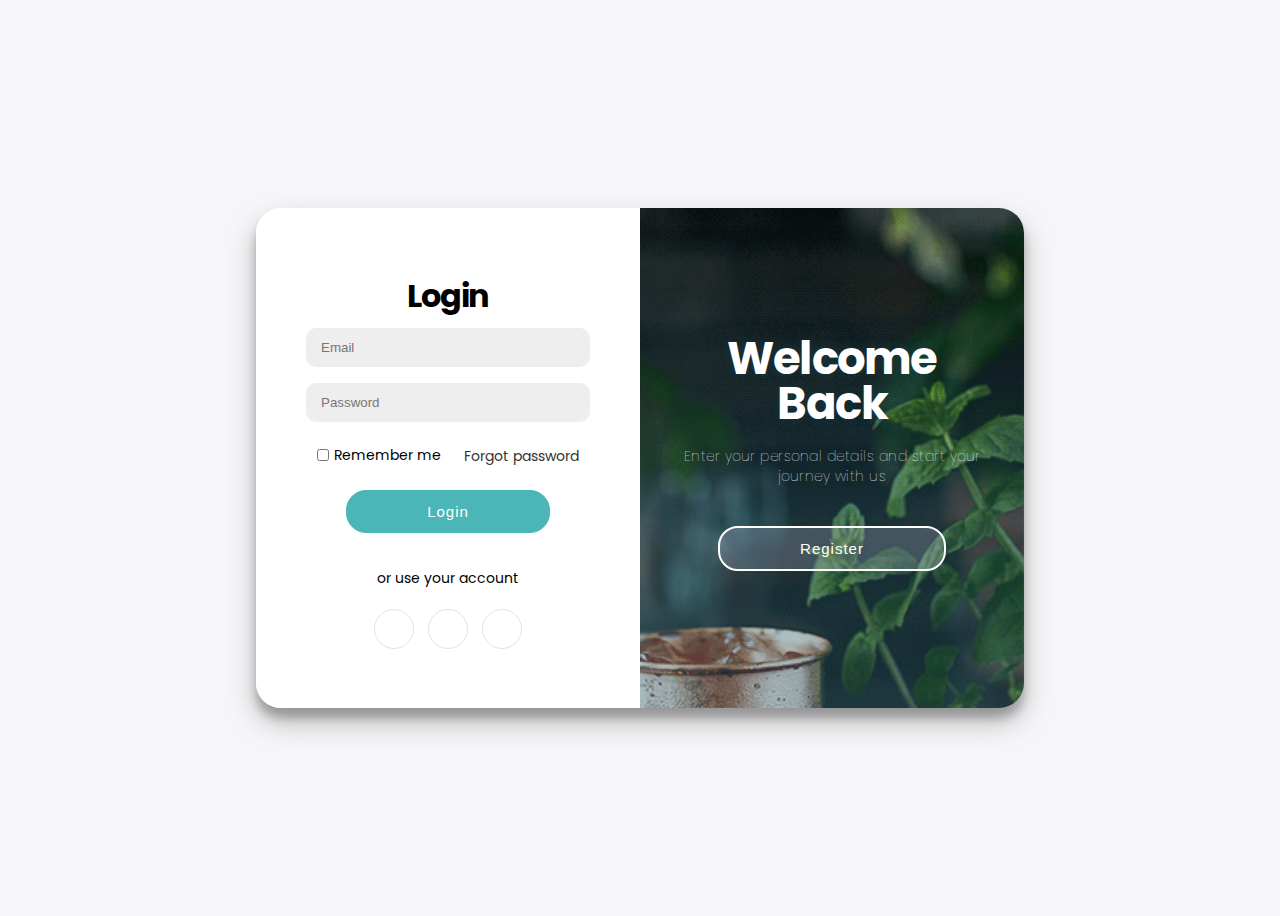
<file: login/index.html>
<!DOCTYPE html>
<html lang="en">
<head>
    <meta charset="UTF-8">
    <meta http-equiv="X-UA-Compatible" content="IE=edge">
    <meta name="viewport" content="width=device-width, initial-scale=1.0">
    <link rel="icon" type="image/png" href="logo.png"/>
    <title>TastyBites</title>
    <link href="https://cdn.lineicons.com/4.0/lineicons.css" rel="stylesheet">
    <link rel="stylesheet" href="style.css">
</head>
<body>
    <div class="container" id="container">
        <div class="form-container register-container">
            <form action="#">
                <h1>Register</h1>
                <input type="text" placeholder="Name">
                <input type="text" placeholder="Email" id="register-email">
                <input type="password" placeholder="Password">
                <input type="password" placeholder="Confirm Password">
                <button>Register</button>
                <span>or use your account</span>
                <div class="social-container">
                    <a href="#" class="social"><i class="lni lni-facebook-fill"></i></a>
                    <a href="#" class="social"><i class="lni lni-google"></i></a>
                    <a href="#" class="social"><i class="lni lni-twitter-original"></i></a>
                </div>
                <div id="error-message-register" class="error-message-register"></div>
                <div id="success-message-register" class="success-message"></div>
            </form>
        </div>

        <div class="form-container login-container">
            <form action="#" id="login-form">
                <h1>Login</h1>
                <input type="email" placeholder="Email" id="email">
                <input type="password" placeholder="Password" id="password">
                <div class="content">
                    <div class="checkbox">
                        <input type="checkbox" name="checkbox" id="checkbox">
                        <label>Remember me</label>
                    </div>
                    <div class="pass-link">
                        <a href="#">Forgot password</a>
                    </div>
                </div>
                <button type="submit" id="login-button">Login</button>
                <span>or use your account</span>
                <div class="social-container">
                    <a href="#" class="social"><i class="lni lni-facebook-fill"></i></a>
                    <a href="#" class="social"><i class="lni lni-google"></i></a>
                    <a href="#" class="social"><i class="lni lni-twitter-original"></i></a>
                </div>
                <div id="error-message"></div>
            </form>
        </div>

        <div class="overlay-container">
            <div class="overlay">
                <div class="overlay-panel overlay-left">
                    <h1 class="title">Hello<br>Friend</h1>
                    <p>If you have an account<br>login here and have fun</p>
                    <button class="ghost" id="login">Login
                        <i class="lni lni-arrow-left login"></i>
                    </button>
                </div>
                <div class="overlay-panel overlay-right">
                    <h1 class="title">Welcome<br>Back</h1>
                    <p>Enter your personal details and start your journey with us</p>
                    <button class="ghost" id="register">Register
                        <i class="lni lni-arrow-right register"></i>
                    </button>
                </div>
            </div>
        </div>
        
    </div>
    
<script src="script.js"></script>
</body>
</html>
</file>
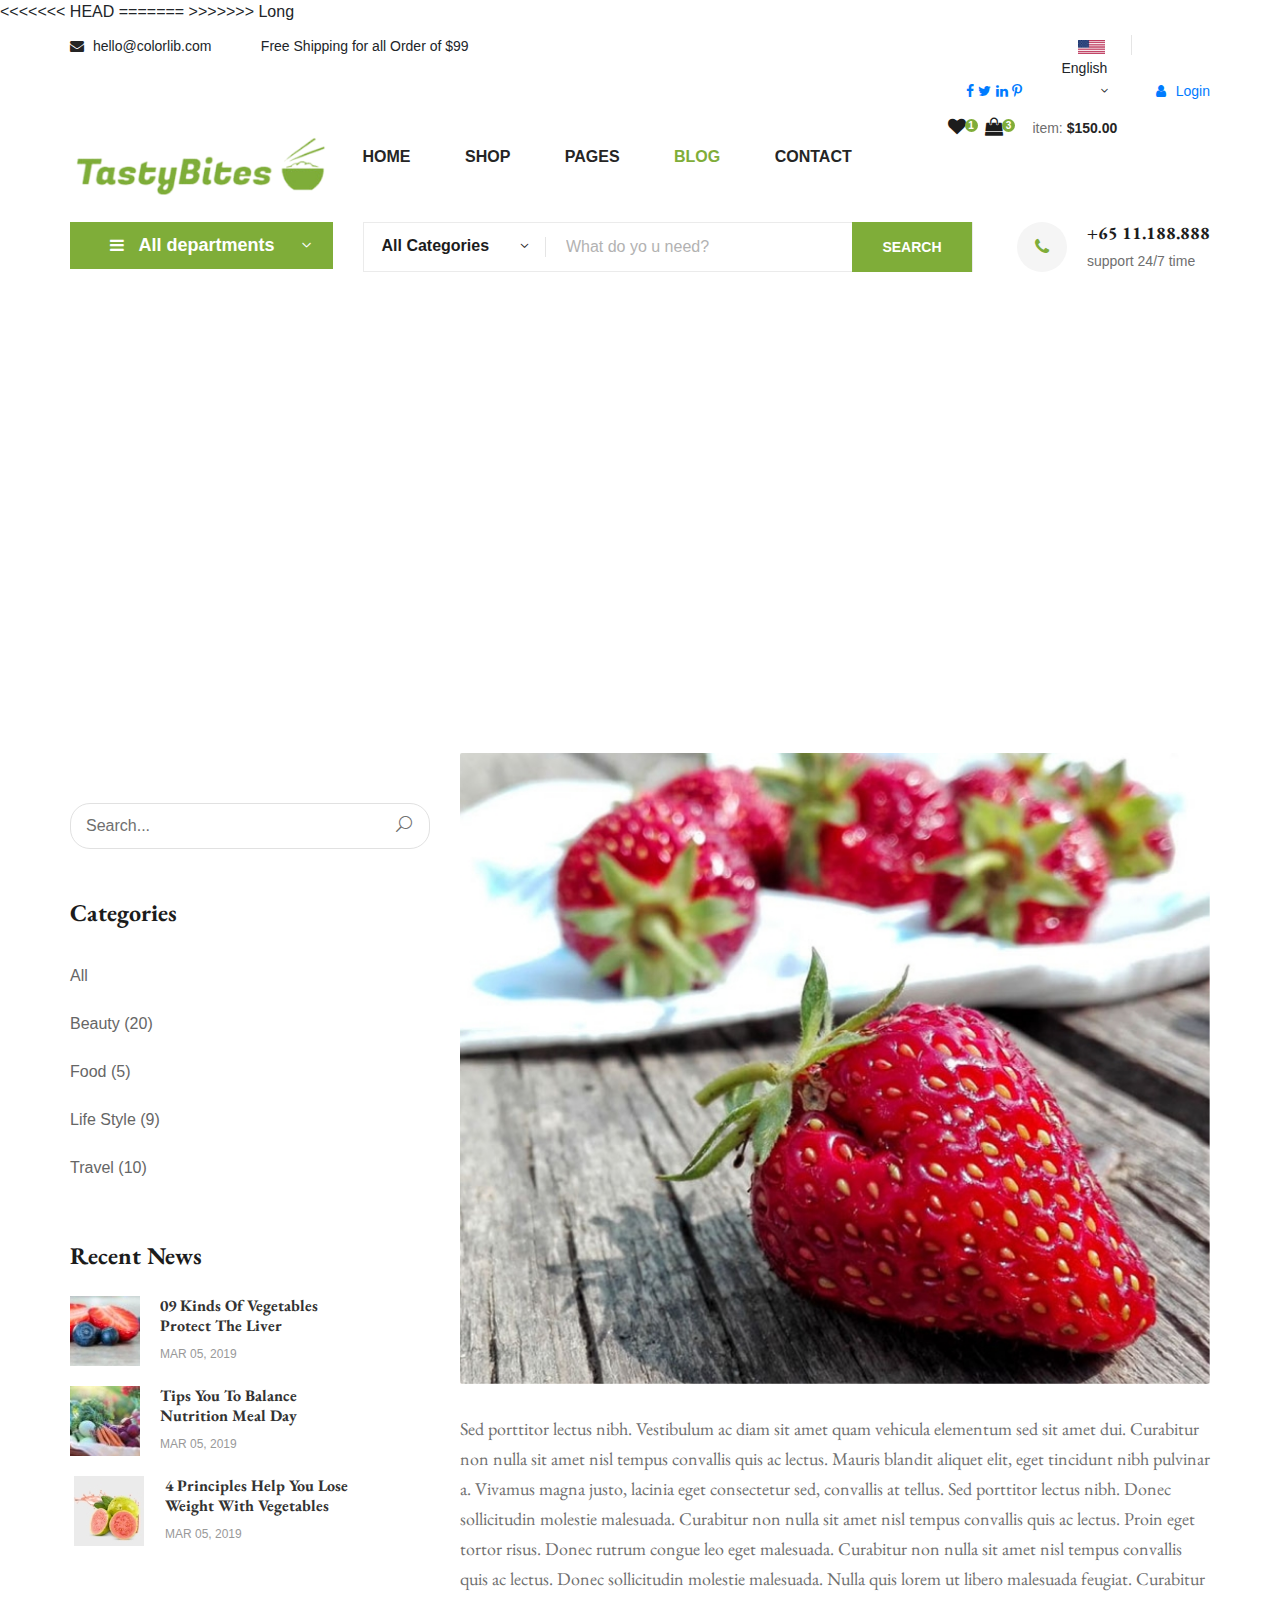
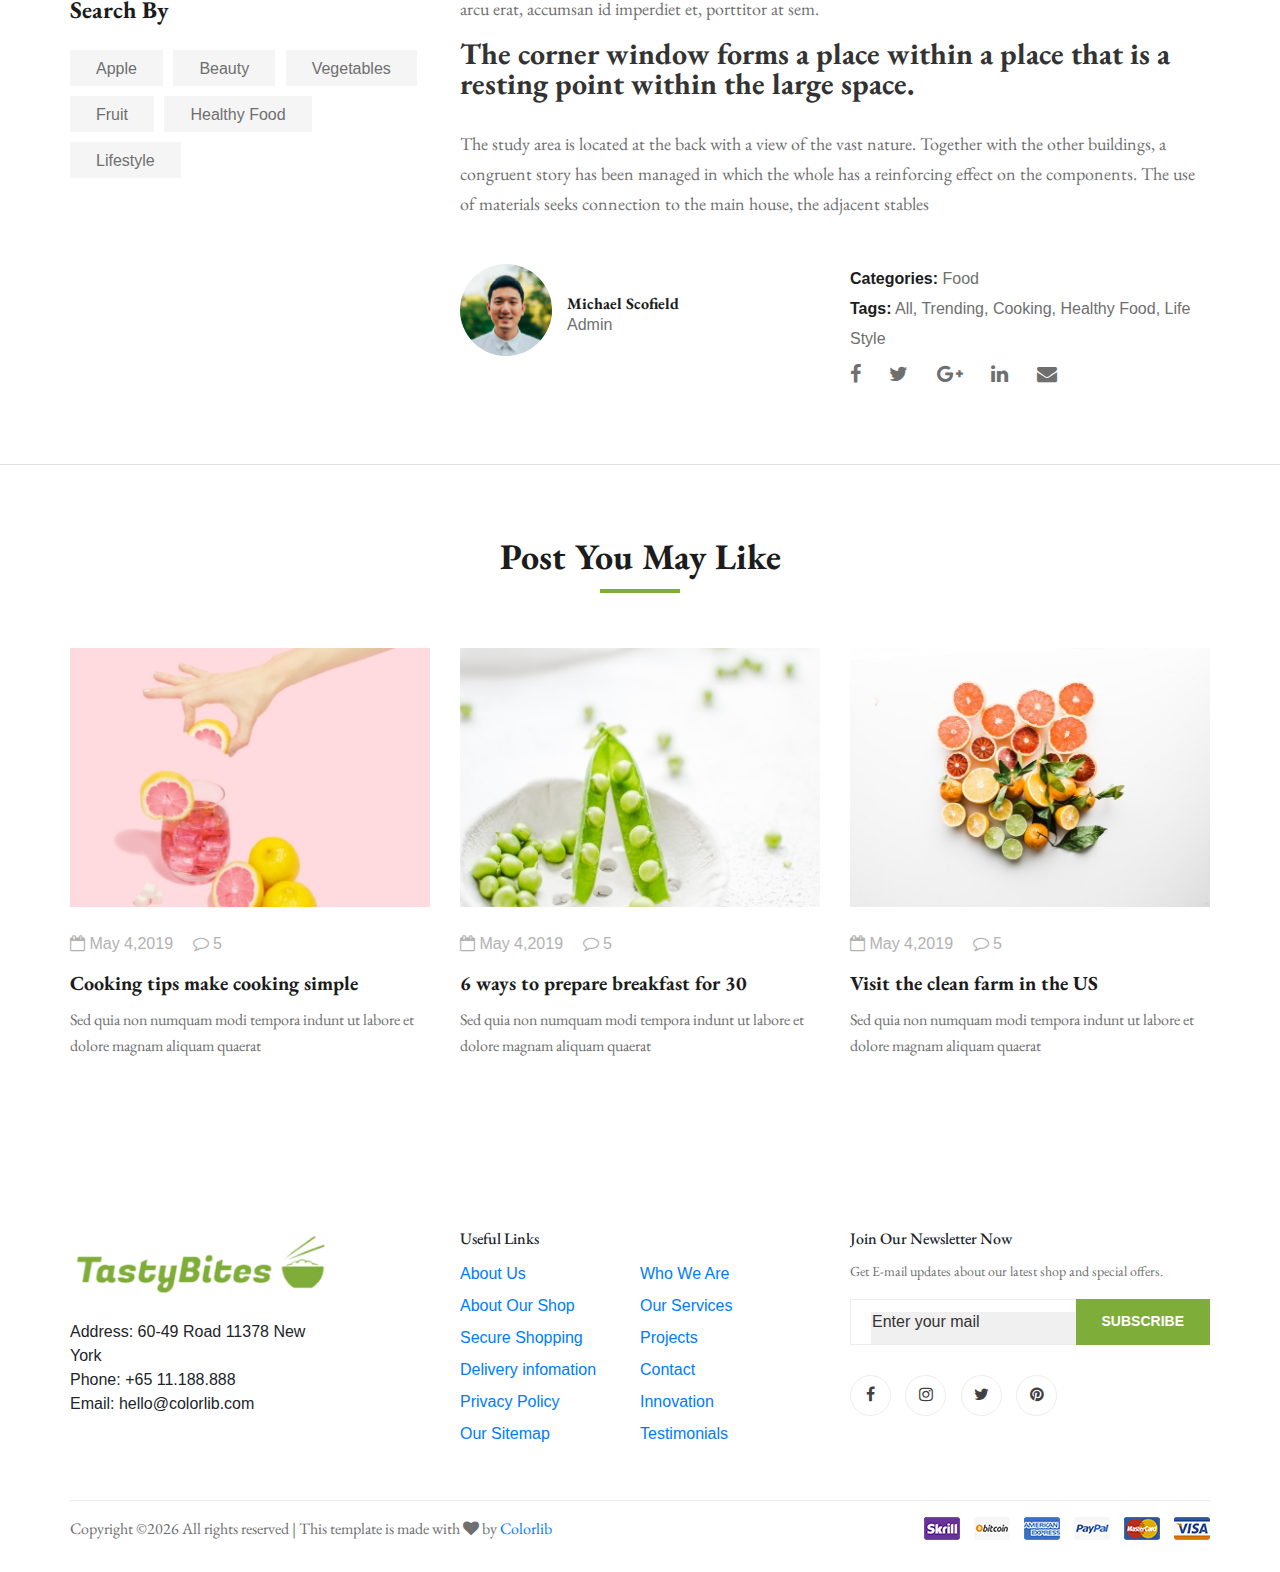
<file: blog-details.html>
<!DOCTYPE html>
<html lang="zxx">

<head>
    <meta charset="UTF-8">
    <meta name="description" content="Ogani Template">
    <meta name="keywords" content="Ogani, unica, creative, html">
    <meta name="viewport" content="width=device-width, initial-scale=1.0">
    <meta http-equiv="X-UA-Compatible" content="ie=edge">
<<<<<<< HEAD
    <title>TastyBites</title>

    <!-- Google Font -->
    <link rel="preconnect" href="https://fonts.googleapis.com">
<link rel="preconnect" href="https://fonts.gstatic.com" crossorigin>
<link href="https://fonts.googleapis.com/css2?family=EB+Garamond&display=swap" rel="stylesheet">
=======
    <title>Ogani | Template</title>

    <!-- Google Font -->
    <link href="https://fonts.googleapis.com/css2?family=Cairo:wght@200;300;400;600;900&display=swap" rel="stylesheet">
>>>>>>> Long

    <!-- Css Styles -->
    <link rel="stylesheet" href="css/bootstrap.min.css" type="text/css">
    <link rel="stylesheet" href="css/font-awesome.min.css" type="text/css">
    <link rel="stylesheet" href="css/elegant-icons.css" type="text/css">
    <link rel="stylesheet" href="css/nice-select.css" type="text/css">
    <link rel="stylesheet" href="css/jquery-ui.min.css" type="text/css">
    <link rel="stylesheet" href="css/owl.carousel.min.css" type="text/css">
    <link rel="stylesheet" href="css/slicknav.min.css" type="text/css">
    <link rel="stylesheet" href="css/style.css" type="text/css">
</head>

<body>
    <!-- Page Preloder -->
    <div id="preloder">
        <div class="loader"></div>
    </div>

    <!-- Humberger Begin -->
    <div class="humberger__menu__overlay"></div>
    <div class="humberger__menu__wrapper">
        <div class="humberger__menu__logo">
            <a href="#"><img src="img/logo.png" alt=""></a>
        </div>
        <div class="humberger__menu__cart">
            <ul>
                <li><a href="#"><i class="fa fa-heart"></i> <span>1</span></a></li>
                <li><a href="#"><i class="fa fa-shopping-bag"></i> <span>3</span></a></li>
            </ul>
            <div class="header__cart__price">item: <span>$150.00</span></div>
        </div>
        <div class="humberger__menu__widget">
            <div class="header__top__right__language">
                <img src="img/language.png" alt="">
                <div>English</div>
                <span class="arrow_carrot-down"></span>
                <ul>
                    <li><a href="#">Spanis</a></li>
                    <li><a href="#">English</a></li>
                </ul>
            </div>
            <div class="header__top__right__auth">
                <a href="#"><i class="fa fa-user"></i> Login</a>
            </div>
        </div>
        <nav class="humberger__menu__nav mobile-menu">
            <ul>
                <li class="active"><a href="./index.html">Home</a></li>
                <li><a href="./shop-grid.html">Shop</a></li>
                <li><a href="#">Pages</a>
                    <ul class="header__menu__dropdown">
                        <li><a href="./shop-details.html">Shop Details</a></li>
                        <li><a href="./shoping-cart.html">Shoping Cart</a></li>
                        <li><a href="./checkout.html">Check Out</a></li>
                        <li><a href="./blog-details.html">Blog Details</a></li>
                    </ul>
                </li>
                <li><a href="./blog.html">Blog</a></li>
                <li><a href="./contact.html">Contact</a></li>
            </ul>
        </nav>
        <div id="mobile-menu-wrap"></div>
        <div class="header__top__right__social">
            <a href="#"><i class="fa fa-facebook"></i></a>
            <a href="#"><i class="fa fa-twitter"></i></a>
            <a href="#"><i class="fa fa-linkedin"></i></a>
            <a href="#"><i class="fa fa-pinterest-p"></i></a>
        </div>
        <div class="humberger__menu__contact">
            <ul>
                <li><i class="fa fa-envelope"></i> hello@colorlib.com</li>
                <li>Free Shipping for all Order of $99</li>
            </ul>
        </div>
    </div>
    <!-- Humberger End -->

    <!-- Header Section Begin -->
    <header class="header">
        <div class="header__top">
            <div class="container">
                <div class="row">
                    <div class="col-lg-6">
                        <div class="header__top__left">
                            <ul>
                                <li><i class="fa fa-envelope"></i> hello@colorlib.com</li>
                                <li>Free Shipping for all Order of $99</li>
                            </ul>
                        </div>
                    </div>
                    <div class="col-lg-6">
                        <div class="header__top__right">
                            <div class="header__top__right__social">
                                <a href="#"><i class="fa fa-facebook"></i></a>
                                <a href="#"><i class="fa fa-twitter"></i></a>
                                <a href="#"><i class="fa fa-linkedin"></i></a>
                                <a href="#"><i class="fa fa-pinterest-p"></i></a>
                            </div>
                            <div class="header__top__right__language">
                                <img src="img/language.png" alt="">
                                <div>English</div>
                                <span class="arrow_carrot-down"></span>
                                <ul>
                                    <li><a href="#">Spanis</a></li>
                                    <li><a href="#">English</a></li>
                                </ul>
                            </div>
                            <div class="header__top__right__auth">
                                <a href="#"><i class="fa fa-user"></i> Login</a>
                            </div>
                        </div>
                    </div>
                </div>
            </div>
        </div>
        <div class="container">
            <div class="row">
                <div class="col-lg-3">
                    <div class="header__logo">
                        <a href="./index.html"><img src="img/logo.png" alt=""></a>
                    </div>
                </div>
                <div class="col-lg-6">
                    <nav class="header__menu">
                        <ul>
                            <li><a href="./index.html">Home</a></li>
                            <li><a href="./shop-grid.html">Shop</a></li>
                            <li><a href="#">Pages</a>
                                <ul class="header__menu__dropdown">
                                    <li><a href="./shop-details.html">Shop Details</a></li>
                                    <li><a href="./shoping-cart.html">Shoping Cart</a></li>
                                    <li><a href="./checkout.html">Check Out</a></li>
                                    <li><a href="./blog-details.html">Blog Details</a></li>
                                </ul>
                            </li>
                            <li class="active"><a href="./blog.html">Blog</a></li>
                            <li><a href="./contact.html">Contact</a></li>
                        </ul>
                    </nav>
                </div>
                <div class="col-lg-3">
                    <div class="header__cart">
                        <ul>
                            <li><a href="#"><i class="fa fa-heart"></i> <span>1</span></a></li>
                            <li><a href="#"><i class="fa fa-shopping-bag"></i> <span>3</span></a></li>
                        </ul>
                        <div class="header__cart__price">item: <span>$150.00</span></div>
                    </div>
                </div>
            </div>
            <div class="humberger__open">
                <i class="fa fa-bars"></i>
            </div>
        </div>
    </header>
    <!-- Header Section End -->

    <!-- Hero Section Begin -->
    <section class="hero hero-normal">
        <div class="container">
            <div class="row">
                <div class="col-lg-3">
                    <div class="hero__categories">
                        <div class="hero__categories__all">
                            <i class="fa fa-bars"></i>
                            <span>All departments</span>
                        </div>
                        <ul>
                            <li><a href="#">Fresh Meat</a></li>
                            <li><a href="#">Vegetables</a></li>
                            <li><a href="#">Fruit & Nut Gifts</a></li>
                            <li><a href="#">Fresh Berries</a></li>
                            <li><a href="#">Ocean Foods</a></li>
                            <li><a href="#">Butter & Eggs</a></li>
                            <li><a href="#">Fastfood</a></li>
                            <li><a href="#">Fresh Onion</a></li>
                            <li><a href="#">Papayaya & Crisps</a></li>
                            <li><a href="#">Oatmeal</a></li>
                            <li><a href="#">Fresh Bananas</a></li>
                        </ul>
                    </div>
                </div>
                <div class="col-lg-9">
                    <div class="hero__search">
                        <div class="hero__search__form">
                            <form action="#">
                                <div class="hero__search__categories">
                                    All Categories
                                    <span class="arrow_carrot-down"></span>
                                </div>
                                <input type="text" placeholder="What do yo u need?">
                                <button type="submit" class="site-btn">SEARCH</button>
                            </form>
                        </div>
                        <div class="hero__search__phone">
                            <div class="hero__search__phone__icon">
                                <i class="fa fa-phone"></i>
                            </div>
                            <div class="hero__search__phone__text">
                                <h5>+65 11.188.888</h5>
                                <span>support 24/7 time</span>
                            </div>
                        </div>
                    </div>
                </div>
            </div>
        </div>
    </section>
    <!-- Hero Section End -->

    <!-- Blog Details Hero Begin -->
    <section class="blog-details-hero set-bg" data-setbg="img/blog/details/details-hero.jpg">
        <div class="container">
            <div class="row">
                <div class="col-lg-12">
                    <div class="blog__details__hero__text">
                        <h2>The Moment You Need To Remove Garlic From The Menu</h2>
                        <ul>
                            <li>By Michael Scofield</li>
                            <li>January 14, 2019</li>
                            <li>8 Comments</li>
                        </ul>
                    </div>
                </div>
            </div>
        </div>
    </section>
    <!-- Blog Details Hero End -->

    <!-- Blog Details Section Begin -->
    <section class="blog-details spad">
        <div class="container">
            <div class="row">
                <div class="col-lg-4 col-md-5 order-md-1 order-2">
                    <div class="blog__sidebar">
                        <div class="blog__sidebar__search">
                            <form action="#">
                                <input type="text" placeholder="Search...">
                                <button type="submit"><span class="icon_search"></span></button>
                            </form>
                        </div>
                        <div class="blog__sidebar__item">
                            <h4>Categories</h4>
                            <ul>
                                <li><a href="#">All</a></li>
                                <li><a href="#">Beauty (20)</a></li>
                                <li><a href="#">Food (5)</a></li>
                                <li><a href="#">Life Style (9)</a></li>
                                <li><a href="#">Travel (10)</a></li>
                            </ul>
                        </div>
                        <div class="blog__sidebar__item">
                            <h4>Recent News</h4>
                            <div class="blog__sidebar__recent">
                                <a href="#" class="blog__sidebar__recent__item">
                                    <div class="blog__sidebar__recent__item__pic">
                                        <img src="img/blog/sidebar/sr-1.jpg" alt="">
                                    </div>
                                    <div class="blog__sidebar__recent__item__text">
                                        <h6>09 Kinds Of Vegetables<br /> Protect The Liver</h6>
                                        <span>MAR 05, 2019</span>
                                    </div>
                                </a>
                                <a href="#" class="blog__sidebar__recent__item">
                                    <div class="blog__sidebar__recent__item__pic">
                                        <img src="img/blog/sidebar/sr-2.jpg" alt="">
                                    </div>
                                    <div class="blog__sidebar__recent__item__text">
                                        <h6>Tips You To Balance<br /> Nutrition Meal Day</h6>
                                        <span>MAR 05, 2019</span>
                                    </div>
                                </a>
                                <a href="#" class="blog__sidebar__recent__item">
                                    <div class="blog__sidebar__recent__item__pic">
                                        <img src="img/blog/sidebar/sr-3.jpg" alt="">
                                    </div>
                                    <div class="blog__sidebar__recent__item__text">
                                        <h6>4 Principles Help You Lose <br />Weight With Vegetables</h6>
                                        <span>MAR 05, 2019</span>
                                    </div>
                                </a>
                            </div>
                        </div>
                        <div class="blog__sidebar__item">
                            <h4>Search By</h4>
                            <div class="blog__sidebar__item__tags">
                                <a href="#">Apple</a>
                                <a href="#">Beauty</a>
                                <a href="#">Vegetables</a>
                                <a href="#">Fruit</a>
                                <a href="#">Healthy Food</a>
                                <a href="#">Lifestyle</a>
                            </div>
                        </div>
                    </div>
                </div>
                <div class="col-lg-8 col-md-7 order-md-1 order-1">
                    <div class="blog__details__text">
                        <img src="img/blog/details/details-pic.jpg" alt="">
                        <p>Sed porttitor lectus nibh. Vestibulum ac diam sit amet quam vehicula elementum sed sit amet
                            dui. Curabitur non nulla sit amet nisl tempus convallis quis ac lectus. Mauris blandit
                            aliquet elit, eget tincidunt nibh pulvinar a. Vivamus magna justo, lacinia eget consectetur
                            sed, convallis at tellus. Sed porttitor lectus nibh. Donec sollicitudin molestie malesuada.
                            Curabitur non nulla sit amet nisl tempus convallis quis ac lectus. Proin eget tortor risus.
                            Donec rutrum congue leo eget malesuada. Curabitur non nulla sit amet nisl tempus convallis
                            quis ac lectus. Donec sollicitudin molestie malesuada. Nulla quis lorem ut libero malesuada
                            feugiat. Curabitur arcu erat, accumsan id imperdiet et, porttitor at sem.</p>
                        <h3>The corner window forms a place within a place that is a resting point within the large
                            space.</h3>
                        <p>The study area is located at the back with a view of the vast nature. Together with the other
                            buildings, a congruent story has been managed in which the whole has a reinforcing effect on
                            the components. The use of materials seeks connection to the main house, the adjacent
                            stables</p>
                    </div>
                    <div class="blog__details__content">
                        <div class="row">
                            <div class="col-lg-6">
                                <div class="blog__details__author">
                                    <div class="blog__details__author__pic">
                                        <img src="img/blog/details/details-author.jpg" alt="">
                                    </div>
                                    <div class="blog__details__author__text">
                                        <h6>Michael Scofield</h6>
                                        <span>Admin</span>
                                    </div>
                                </div>
                            </div>
                            <div class="col-lg-6">
                                <div class="blog__details__widget">
                                    <ul>
                                        <li><span>Categories:</span> Food</li>
                                        <li><span>Tags:</span> All, Trending, Cooking, Healthy Food, Life Style</li>
                                    </ul>
                                    <div class="blog__details__social">
                                        <a href="#"><i class="fa fa-facebook"></i></a>
                                        <a href="#"><i class="fa fa-twitter"></i></a>
                                        <a href="#"><i class="fa fa-google-plus"></i></a>
                                        <a href="#"><i class="fa fa-linkedin"></i></a>
                                        <a href="#"><i class="fa fa-envelope"></i></a>
                                    </div>
                                </div>
                            </div>
                        </div>
                    </div>
                </div>
            </div>
        </div>
    </section>
    <!-- Blog Details Section End -->

    <!-- Related Blog Section Begin -->
    <section class="related-blog spad">
        <div class="container">
            <div class="row">
                <div class="col-lg-12">
                    <div class="section-title related-blog-title">
                        <h2>Post You May Like</h2>
                    </div>
                </div>
            </div>
            <div class="row">
                <div class="col-lg-4 col-md-4 col-sm-6">
                    <div class="blog__item">
                        <div class="blog__item__pic">
                            <img src="img/blog/blog-1.jpg" alt="">
                        </div>
                        <div class="blog__item__text">
                            <ul>
                                <li><i class="fa fa-calendar-o"></i> May 4,2019</li>
                                <li><i class="fa fa-comment-o"></i> 5</li>
                            </ul>
                            <h5><a href="#">Cooking tips make cooking simple</a></h5>
                            <p>Sed quia non numquam modi tempora indunt ut labore et dolore magnam aliquam quaerat </p>
                        </div>
                    </div>
                </div>
                <div class="col-lg-4 col-md-4 col-sm-6">
                    <div class="blog__item">
                        <div class="blog__item__pic">
                            <img src="img/blog/blog-2.jpg" alt="">
                        </div>
                        <div class="blog__item__text">
                            <ul>
                                <li><i class="fa fa-calendar-o"></i> May 4,2019</li>
                                <li><i class="fa fa-comment-o"></i> 5</li>
                            </ul>
                            <h5><a href="#">6 ways to prepare breakfast for 30</a></h5>
                            <p>Sed quia non numquam modi tempora indunt ut labore et dolore magnam aliquam quaerat </p>
                        </div>
                    </div>
                </div>
                <div class="col-lg-4 col-md-4 col-sm-6">
                    <div class="blog__item">
                        <div class="blog__item__pic">
                            <img src="img/blog/blog-3.jpg" alt="">
                        </div>
                        <div class="blog__item__text">
                            <ul>
                                <li><i class="fa fa-calendar-o"></i> May 4,2019</li>
                                <li><i class="fa fa-comment-o"></i> 5</li>
                            </ul>
                            <h5><a href="#">Visit the clean farm in the US</a></h5>
                            <p>Sed quia non numquam modi tempora indunt ut labore et dolore magnam aliquam quaerat </p>
                        </div>
                    </div>
                </div>
            </div>
        </div>
    </section>
    <!-- Related Blog Section End -->

    <!-- Footer Section Begin -->
    <footer class="footer spad">
        <div class="container">
            <div class="row">
                <div class="col-lg-3 col-md-6 col-sm-6">
                    <div class="footer__about">
                        <div class="footer__about__logo">
                            <a href="./index.html"><img src="img/logo.png" alt=""></a>
                        </div>
                        <ul>
                            <li>Address: 60-49 Road 11378 New York</li>
                            <li>Phone: +65 11.188.888</li>
                            <li>Email: hello@colorlib.com</li>
                        </ul>
                    </div>
                </div>
                <div class="col-lg-4 col-md-6 col-sm-6 offset-lg-1">
                    <div class="footer__widget">
                        <h6>Useful Links</h6>
                        <ul>
                            <li><a href="#">About Us</a></li>
                            <li><a href="#">About Our Shop</a></li>
                            <li><a href="#">Secure Shopping</a></li>
                            <li><a href="#">Delivery infomation</a></li>
                            <li><a href="#">Privacy Policy</a></li>
                            <li><a href="#">Our Sitemap</a></li>
                        </ul>
                        <ul>
                            <li><a href="#">Who We Are</a></li>
                            <li><a href="#">Our Services</a></li>
                            <li><a href="#">Projects</a></li>
                            <li><a href="#">Contact</a></li>
                            <li><a href="#">Innovation</a></li>
                            <li><a href="#">Testimonials</a></li>
                        </ul>
                    </div>
                </div>
                <div class="col-lg-4 col-md-12">
                    <div class="footer__widget">
                        <h6>Join Our Newsletter Now</h6>
                        <p>Get E-mail updates about our latest shop and special offers.</p>
                        <form action="#">
                            <input type="text" placeholder="Enter your mail">
                            <button type="submit" class="site-btn">Subscribe</button>
                        </form>
                        <div class="footer__widget__social">
                            <a href="#"><i class="fa fa-facebook"></i></a>
                            <a href="#"><i class="fa fa-instagram"></i></a>
                            <a href="#"><i class="fa fa-twitter"></i></a>
                            <a href="#"><i class="fa fa-pinterest"></i></a>
                        </div>
                    </div>
                </div>
            </div>
            <div class="row">
                <div class="col-lg-12">
                    <div class="footer__copyright">
                        <div class="footer__copyright__text"><p><!-- Link back to Colorlib can't be removed. Template is licensed under CC BY 3.0. -->
  Copyright &copy;<script>document.write(new Date().getFullYear());</script> All rights reserved | This template is made with <i class="fa fa-heart" aria-hidden="true"></i> by <a href="https://colorlib.com" target="_blank">Colorlib</a>
  <!-- Link back to Colorlib can't be removed. Template is licensed under CC BY 3.0. --></p></div>
                        <div class="footer__copyright__payment"><img src="img/payment-item.png" alt=""></div>
                    </div>
                </div>
            </div>
        </div>
    </footer>
    <!-- Footer Section End -->

    <!-- Js Plugins -->
    <script src="js/jquery-3.3.1.min.js"></script>
    <script src="js/bootstrap.min.js"></script>
    <script src="js/jquery.nice-select.min.js"></script>
    <script src="js/jquery-ui.min.js"></script>
    <script src="js/jquery.slicknav.js"></script>
    <script src="js/mixitup.min.js"></script>
    <script src="js/owl.carousel.min.js"></script>
    <script src="js/main.js"></script>



</body>

</html>
</file>
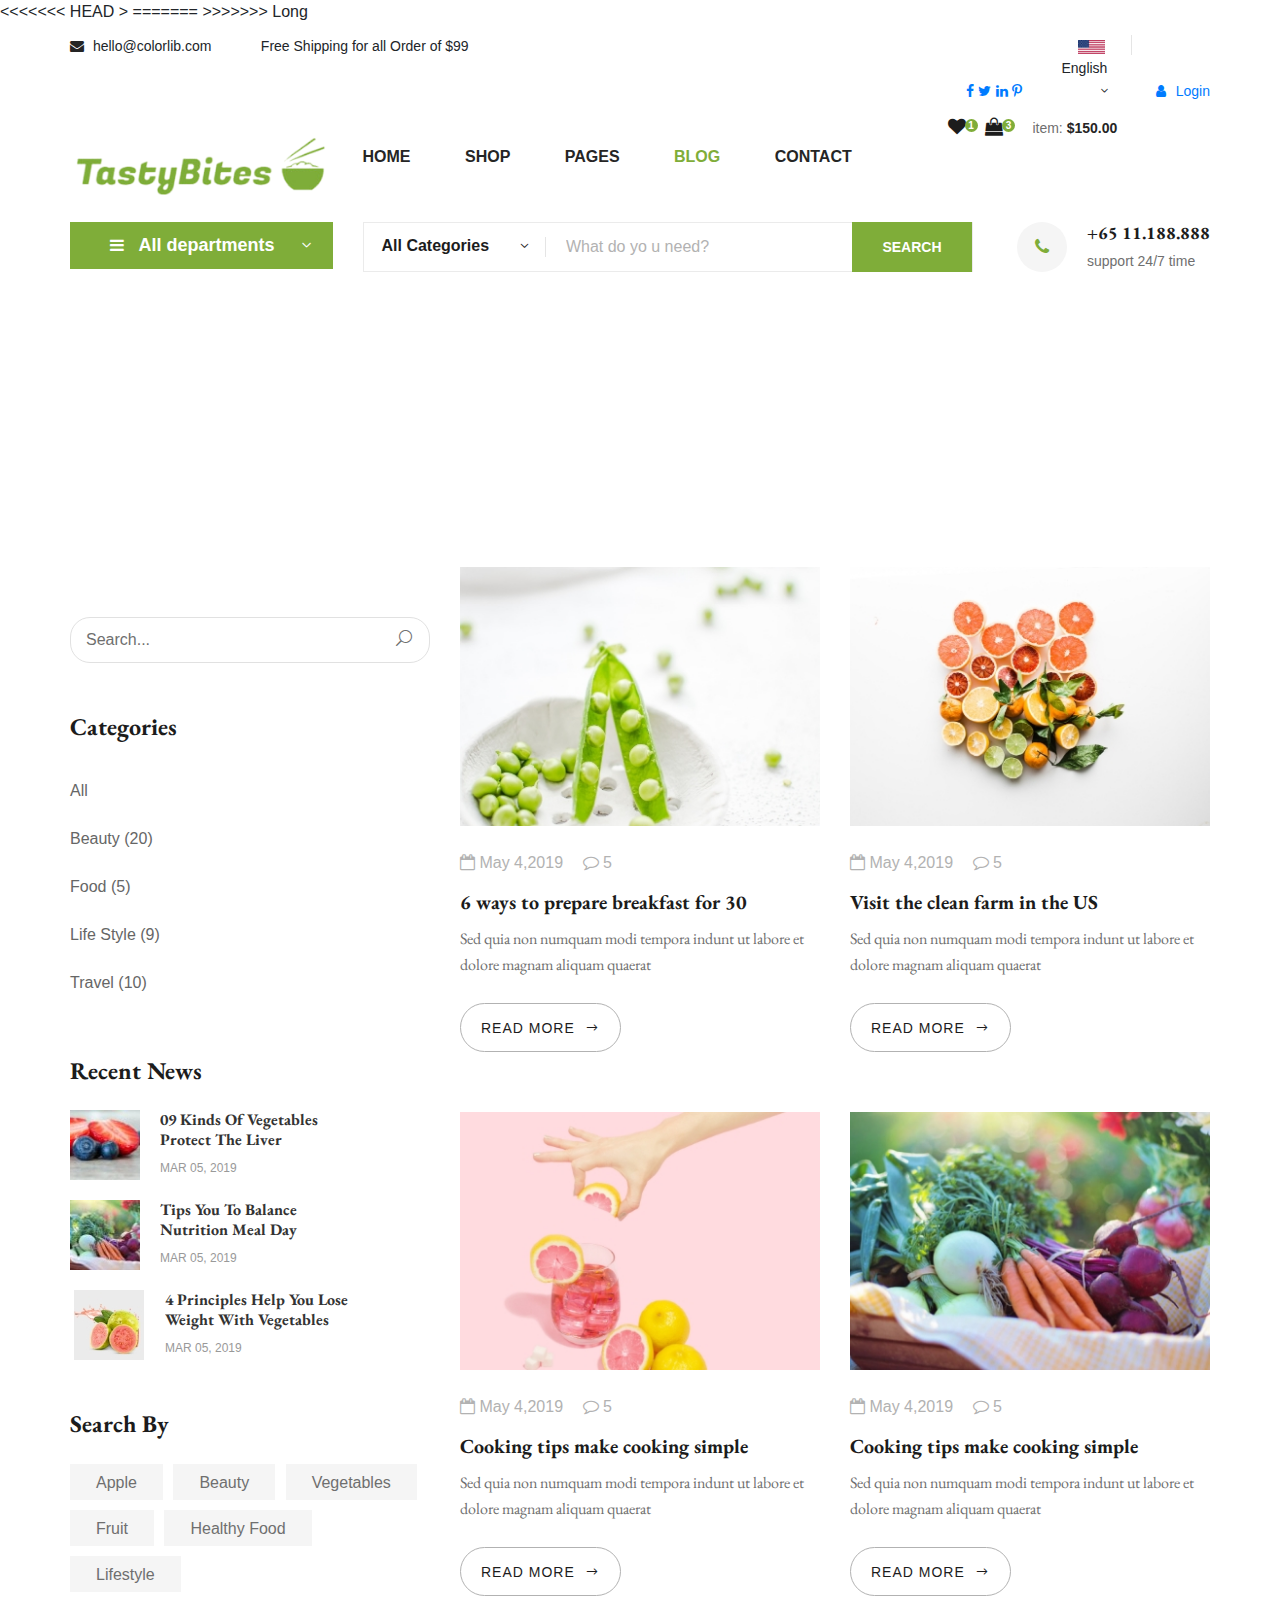
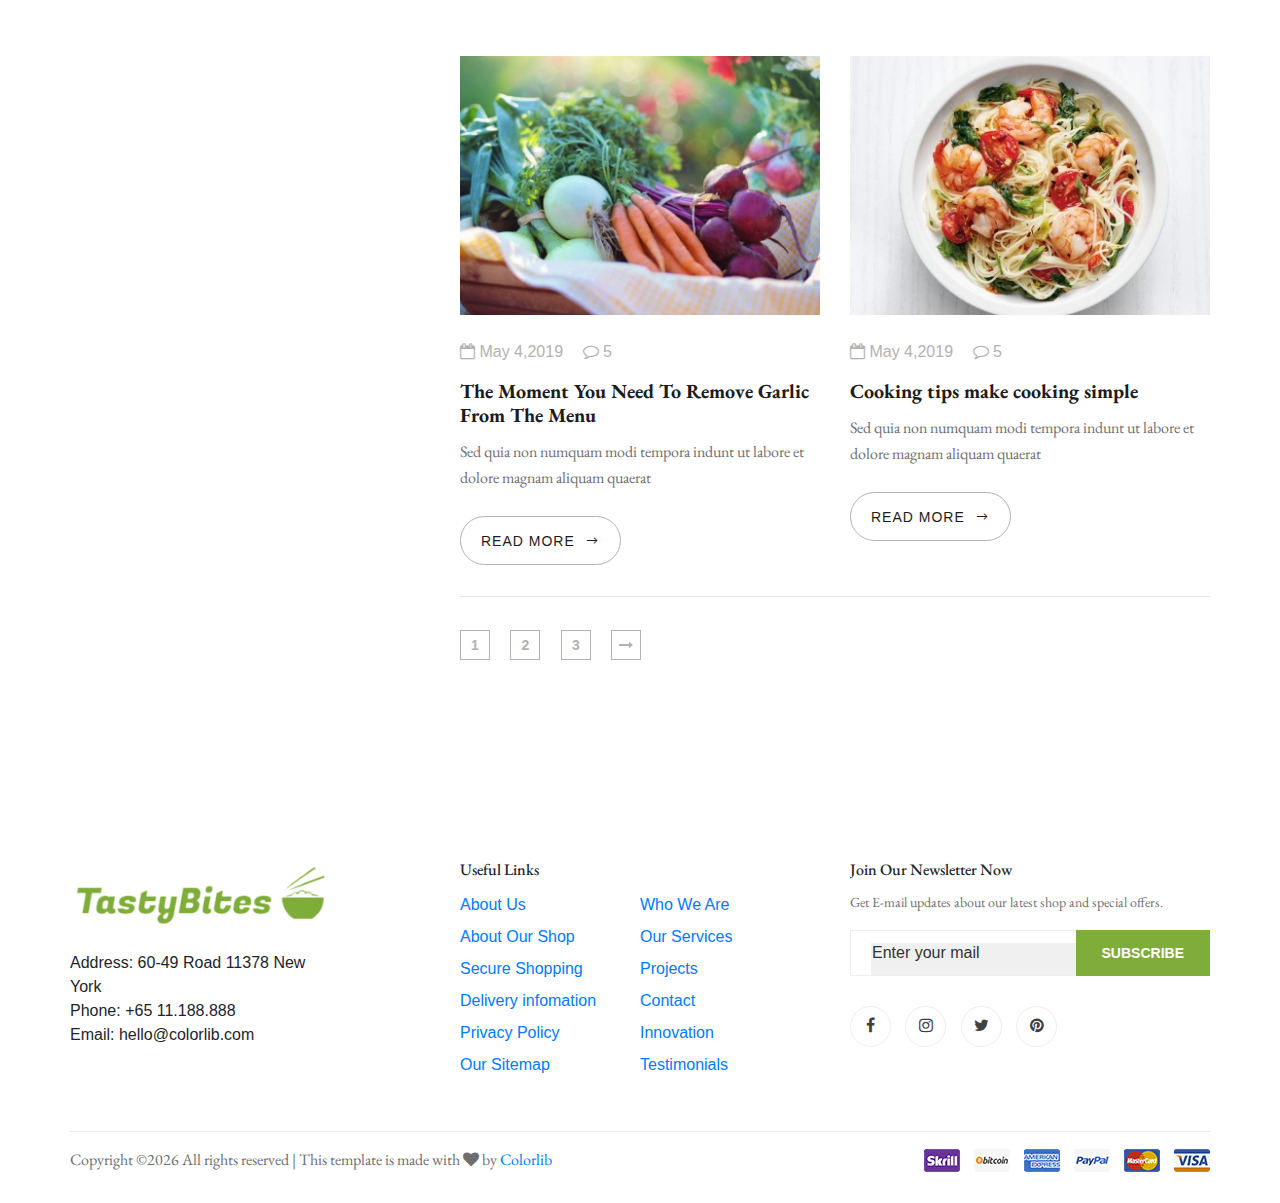
<file: blog.html>
<!DOCTYPE html>
<html lang="zxx">

<head>
    <meta charset="UTF-8">
    <meta name="description" content="Ogani Template">
    <meta name="keywords" content="Ogani, unica, creative, html">
    <meta name="viewport" content="width=device-width, initial-scale=1.0">
    <meta http-equiv="X-UA-Compatible" content="ie=edge">
<<<<<<< HEAD
    <title>TastyBites</title>

    <!-- Google Font -->
    <link rel="preconnect" href="https://fonts.googleapis.com">
<link rel="preconnect" href="https://fonts.gstatic.com" crossorigin>
<link href="https://fonts.googleapis.com/css2?family=EB+Garamond&display=swap" rel="stylesheet">>
=======
    <title>Ogani | Template</title>

    <!-- Google Font -->
    <link href="https://fonts.googleapis.com/css2?family=Cairo:wght@200;300;400;600;900&display=swap" rel="stylesheet">
>>>>>>> Long

    <!-- Css Styles -->
    <link rel="stylesheet" href="css/bootstrap.min.css" type="text/css">
    <link rel="stylesheet" href="css/font-awesome.min.css" type="text/css">
    <link rel="stylesheet" href="css/elegant-icons.css" type="text/css">
    <link rel="stylesheet" href="css/nice-select.css" type="text/css">
    <link rel="stylesheet" href="css/jquery-ui.min.css" type="text/css">
    <link rel="stylesheet" href="css/owl.carousel.min.css" type="text/css">
    <link rel="stylesheet" href="css/slicknav.min.css" type="text/css">
    <link rel="stylesheet" href="css/style.css" type="text/css">
</head>

<body>
    <!-- Page Preloder -->
    <div id="preloder">
        <div class="loader"></div>
    </div>

    <!-- Humberger Begin -->
    <div class="humberger__menu__overlay"></div>
    <div class="humberger__menu__wrapper">
        <div class="humberger__menu__logo">
            <a href="#"><img src="img/logo.png" alt=""></a>
        </div>
        <div class="humberger__menu__cart">
            <ul>
                <li><a href="#"><i class="fa fa-heart"></i> <span>1</span></a></li>
                <li><a href="#"><i class="fa fa-shopping-bag"></i> <span>3</span></a></li>
            </ul>
            <div class="header__cart__price">item: <span>$150.00</span></div>
        </div>
        <div class="humberger__menu__widget">
            <div class="header__top__right__language">
                <img src="img/language.png" alt="">
                <div>English</div>
                <span class="arrow_carrot-down"></span>
                <ul>
                    <li><a href="#">Spanis</a></li>
                    <li><a href="#">English</a></li>
                </ul>
            </div>
            <div class="header__top__right__auth">
                <a href="#"><i class="fa fa-user"></i> Login</a>
            </div>
        </div>
        <nav class="humberger__menu__nav mobile-menu">
            <ul>
                <li class="active"><a href="./index.html">Home</a></li>
                <li><a href="./shop-grid.html">Shop</a></li>
                <li><a href="#">Pages</a>
                    <ul class="header__menu__dropdown">
                        <li><a href="./shop-details.html">Shop Details</a></li>
                        <li><a href="./shoping-cart.html">Shoping Cart</a></li>
                        <li><a href="./checkout.html">Check Out</a></li>
                        <li><a href="./blog-details.html">Blog Details</a></li>
                    </ul>
                </li>
                <li><a href="./blog.html">Blog</a></li>
                <li><a href="./contact.html">Contact</a></li>
            </ul>
        </nav>
        <div id="mobile-menu-wrap"></div>
        <div class="header__top__right__social">
            <a href="#"><i class="fa fa-facebook"></i></a>
            <a href="#"><i class="fa fa-twitter"></i></a>
            <a href="#"><i class="fa fa-linkedin"></i></a>
            <a href="#"><i class="fa fa-pinterest-p"></i></a>
        </div>
        <div class="humberger__menu__contact">
            <ul>
                <li><i class="fa fa-envelope"></i> hello@colorlib.com</li>
                <li>Free Shipping for all Order of $99</li>
            </ul>
        </div>
    </div>
    <!-- Humberger End -->

    <!-- Header Section Begin -->
    <header class="header">
        <div class="header__top">
            <div class="container">
                <div class="row">
                    <div class="col-lg-6">
                        <div class="header__top__left">
                            <ul>
                                <li><i class="fa fa-envelope"></i> hello@colorlib.com</li>
                                <li>Free Shipping for all Order of $99</li>
                            </ul>
                        </div>
                    </div>
                    <div class="col-lg-6">
                        <div class="header__top__right">
                            <div class="header__top__right__social">
                                <a href="#"><i class="fa fa-facebook"></i></a>
                                <a href="#"><i class="fa fa-twitter"></i></a>
                                <a href="#"><i class="fa fa-linkedin"></i></a>
                                <a href="#"><i class="fa fa-pinterest-p"></i></a>
                            </div>
                            <div class="header__top__right__language">
                                <img src="img/language.png" alt="">
                                <div>English</div>
                                <span class="arrow_carrot-down"></span>
                                <ul>
                                    <li><a href="#">Spanis</a></li>
                                    <li><a href="#">English</a></li>
                                </ul>
                            </div>
                            <div class="header__top__right__auth">
                                <a href="#"><i class="fa fa-user"></i> Login</a>
                            </div>
                        </div>
                    </div>
                </div>
            </div>
        </div>
        <div class="container">
            <div class="row">
                <div class="col-lg-3">
                    <div class="header__logo">
                        <a href="./index.html"><img src="img/logo.png" alt=""></a>
                    </div>
                </div>
                <div class="col-lg-6">
                    <nav class="header__menu">
                        <ul>
                            <li><a href="./index.html">Home</a></li>
                            <li><a href="./shop-grid.html">Shop</a></li>
                            <li><a href="#">Pages</a>
                                <ul class="header__menu__dropdown">
                                    <li><a href="./shop-details.html">Shop Details</a></li>
                                    <li><a href="./shoping-cart.html">Shoping Cart</a></li>
                                    <li><a href="./checkout.html">Check Out</a></li>
                                    <li><a href="./blog-details.html">Blog Details</a></li>
                                </ul>
                            </li>
                            <li class="active"><a href="./blog.html">Blog</a></li>
                            <li><a href="./contact.html">Contact</a></li>
                        </ul>
                    </nav>
                </div>
                <div class="col-lg-3">
                    <div class="header__cart">
                        <ul>
                            <li><a href="#"><i class="fa fa-heart"></i> <span>1</span></a></li>
                            <li><a href="#"><i class="fa fa-shopping-bag"></i> <span>3</span></a></li>
                        </ul>
                        <div class="header__cart__price">item: <span>$150.00</span></div>
                    </div>
                </div>
            </div>
            <div class="humberger__open">
                <i class="fa fa-bars"></i>
            </div>
        </div>
    </header>
    <!-- Header Section End -->

    <!-- Hero Section Begin -->
    <section class="hero hero-normal">
        <div class="container">
            <div class="row">
                <div class="col-lg-3">
                    <div class="hero__categories">
                        <div class="hero__categories__all">
                            <i class="fa fa-bars"></i>
                            <span>All departments</span>
                        </div>
                        <ul>
                            <li><a href="#">Fresh Meat</a></li>
                            <li><a href="#">Vegetables</a></li>
                            <li><a href="#">Fruit & Nut Gifts</a></li>
                            <li><a href="#">Fresh Berries</a></li>
                            <li><a href="#">Ocean Foods</a></li>
                            <li><a href="#">Butter & Eggs</a></li>
                            <li><a href="#">Fastfood</a></li>
                            <li><a href="#">Fresh Onion</a></li>
                            <li><a href="#">Papayaya & Crisps</a></li>
                            <li><a href="#">Oatmeal</a></li>
                            <li><a href="#">Fresh Bananas</a></li>
                        </ul>
                    </div>
                </div>
                <div class="col-lg-9">
                    <div class="hero__search">
                        <div class="hero__search__form">
                            <form action="#">
                                <div class="hero__search__categories">
                                    All Categories
                                    <span class="arrow_carrot-down"></span>
                                </div>
                                <input type="text" placeholder="What do yo u need?">
                                <button type="submit" class="site-btn">SEARCH</button>
                            </form>
                        </div>
                        <div class="hero__search__phone">
                            <div class="hero__search__phone__icon">
                                <i class="fa fa-phone"></i>
                            </div>
                            <div class="hero__search__phone__text">
                                <h5>+65 11.188.888</h5>
                                <span>support 24/7 time</span>
                            </div>
                        </div>
                    </div>
                </div>
            </div>
        </div>
    </section>
    <!-- Hero Section End -->

    <!-- Breadcrumb Section Begin -->
    <section class="breadcrumb-section set-bg" data-setbg="img/breadcrumb.jpg">
        <div class="container">
            <div class="row">
                <div class="col-lg-12 text-center">
                    <div class="breadcrumb__text">
                        <h2>Blog</h2>
                        <div class="breadcrumb__option">
                            <a href="./index.html">Home</a>
                            <span>Blog</span>
                        </div>
                    </div>
                </div>
            </div>
        </div>
    </section>
    <!-- Breadcrumb Section End -->

    <!-- Blog Section Begin -->
    <section class="blog spad">
        <div class="container">
            <div class="row">
                <div class="col-lg-4 col-md-5">
                    <div class="blog__sidebar">
                        <div class="blog__sidebar__search">
                            <form action="#">
                                <input type="text" placeholder="Search...">
                                <button type="submit"><span class="icon_search"></span></button>
                            </form>
                        </div>
                        <div class="blog__sidebar__item">
                            <h4>Categories</h4>
                            <ul>
                                <li><a href="#">All</a></li>
                                <li><a href="#">Beauty (20)</a></li>
                                <li><a href="#">Food (5)</a></li>
                                <li><a href="#">Life Style (9)</a></li>
                                <li><a href="#">Travel (10)</a></li>
                            </ul>
                        </div>
                        <div class="blog__sidebar__item">
                            <h4>Recent News</h4>
                            <div class="blog__sidebar__recent">
                                <a href="#" class="blog__sidebar__recent__item">
                                    <div class="blog__sidebar__recent__item__pic">
                                        <img src="img/blog/sidebar/sr-1.jpg" alt="">
                                    </div>
                                    <div class="blog__sidebar__recent__item__text">
                                        <h6>09 Kinds Of Vegetables<br /> Protect The Liver</h6>
                                        <span>MAR 05, 2019</span>
                                    </div>
                                </a>
                                <a href="#" class="blog__sidebar__recent__item">
                                    <div class="blog__sidebar__recent__item__pic">
                                        <img src="img/blog/sidebar/sr-2.jpg" alt="">
                                    </div>
                                    <div class="blog__sidebar__recent__item__text">
                                        <h6>Tips You To Balance<br /> Nutrition Meal Day</h6>
                                        <span>MAR 05, 2019</span>
                                    </div>
                                </a>
                                <a href="#" class="blog__sidebar__recent__item">
                                    <div class="blog__sidebar__recent__item__pic">
                                        <img src="img/blog/sidebar/sr-3.jpg" alt="">
                                    </div>
                                    <div class="blog__sidebar__recent__item__text">
                                        <h6>4 Principles Help You Lose <br />Weight With Vegetables</h6>
                                        <span>MAR 05, 2019</span>
                                    </div>
                                </a>
                            </div>
                        </div>
                        <div class="blog__sidebar__item">
                            <h4>Search By</h4>
                            <div class="blog__sidebar__item__tags">
                                <a href="#">Apple</a>
                                <a href="#">Beauty</a>
                                <a href="#">Vegetables</a>
                                <a href="#">Fruit</a>
                                <a href="#">Healthy Food</a>
                                <a href="#">Lifestyle</a>
                            </div>
                        </div>
                    </div>
                </div>
                <div class="col-lg-8 col-md-7">
                    <div class="row">
                        <div class="col-lg-6 col-md-6 col-sm-6">
                            <div class="blog__item">
                                <div class="blog__item__pic">
                                    <img src="img/blog/blog-2.jpg" alt="">
                                </div>
                                <div class="blog__item__text">
                                    <ul>
                                        <li><i class="fa fa-calendar-o"></i> May 4,2019</li>
                                        <li><i class="fa fa-comment-o"></i> 5</li>
                                    </ul>
                                    <h5><a href="#">6 ways to prepare breakfast for 30</a></h5>
                                    <p>Sed quia non numquam modi tempora indunt ut labore et dolore magnam aliquam
                                        quaerat </p>
                                    <a href="#" class="blog__btn">READ MORE <span class="arrow_right"></span></a>
                                </div>
                            </div>
                        </div>
                        <div class="col-lg-6 col-md-6 col-sm-6">
                            <div class="blog__item">
                                <div class="blog__item__pic">
                                    <img src="img/blog/blog-3.jpg" alt="">
                                </div>
                                <div class="blog__item__text">
                                    <ul>
                                        <li><i class="fa fa-calendar-o"></i> May 4,2019</li>
                                        <li><i class="fa fa-comment-o"></i> 5</li>
                                    </ul>
                                    <h5><a href="#">Visit the clean farm in the US</a></h5>
                                    <p>Sed quia non numquam modi tempora indunt ut labore et dolore magnam aliquam
                                        quaerat </p>
                                    <a href="#" class="blog__btn">READ MORE <span class="arrow_right"></span></a>
                                </div>
                            </div>
                        </div>
                        <div class="col-lg-6 col-md-6 col-sm-6">
                            <div class="blog__item">
                                <div class="blog__item__pic">
                                    <img src="img/blog/blog-1.jpg" alt="">
                                </div>
                                <div class="blog__item__text">
                                    <ul>
                                        <li><i class="fa fa-calendar-o"></i> May 4,2019</li>
                                        <li><i class="fa fa-comment-o"></i> 5</li>
                                    </ul>
                                    <h5><a href="#">Cooking tips make cooking simple</a></h5>
                                    <p>Sed quia non numquam modi tempora indunt ut labore et dolore magnam aliquam
                                        quaerat </p>
                                    <a href="#" class="blog__btn">READ MORE <span class="arrow_right"></span></a>
                                </div>
                            </div>
                        </div>
                        <div class="col-lg-6 col-md-6 col-sm-6">
                            <div class="blog__item">
                                <div class="blog__item__pic">
                                    <img src="img/blog/blog-4.jpg" alt="">
                                </div>
                                <div class="blog__item__text">
                                    <ul>
                                        <li><i class="fa fa-calendar-o"></i> May 4,2019</li>
                                        <li><i class="fa fa-comment-o"></i> 5</li>
                                    </ul>
                                    <h5><a href="#">Cooking tips make cooking simple</a></h5>
                                    <p>Sed quia non numquam modi tempora indunt ut labore et dolore magnam aliquam
                                        quaerat </p>
                                    <a href="#" class="blog__btn">READ MORE <span class="arrow_right"></span></a>
                                </div>
                            </div>
                        </div>
                        <div class="col-lg-6 col-md-6 col-sm-6">
                            <div class="blog__item">
                                <div class="blog__item__pic">
                                    <img src="img/blog/blog-4.jpg" alt="">
                                </div>
                                <div class="blog__item__text">
                                    <ul>
                                        <li><i class="fa fa-calendar-o"></i> May 4,2019</li>
                                        <li><i class="fa fa-comment-o"></i> 5</li>
                                    </ul>
                                    <h5><a href="#">The Moment You Need To Remove Garlic From The Menu</a></h5>
                                    <p>Sed quia non numquam modi tempora indunt ut labore et dolore magnam aliquam
                                        quaerat </p>
                                    <a href="#" class="blog__btn">READ MORE <span class="arrow_right"></span></a>
                                </div>
                            </div>
                        </div>
                        <div class="col-lg-6 col-md-6 col-sm-6">
                            <div class="blog__item">
                                <div class="blog__item__pic">
                                    <img src="img/blog/blog-6.jpg" alt="">
                                </div>
                                <div class="blog__item__text">
                                    <ul>
                                        <li><i class="fa fa-calendar-o"></i> May 4,2019</li>
                                        <li><i class="fa fa-comment-o"></i> 5</li>
                                    </ul>
                                    <h5><a href="#">Cooking tips make cooking simple</a></h5>
                                    <p>Sed quia non numquam modi tempora indunt ut labore et dolore magnam aliquam
                                        quaerat </p>
                                    <a href="#" class="blog__btn">READ MORE <span class="arrow_right"></span></a>
                                </div>
                            </div>
                        </div>
                        <div class="col-lg-12">
                            <div class="product__pagination blog__pagination">
                                <a href="#">1</a>
                                <a href="#">2</a>
                                <a href="#">3</a>
                                <a href="#"><i class="fa fa-long-arrow-right"></i></a>
                            </div>
                        </div>
                    </div>
                </div>
            </div>
        </div>
    </section>
    <!-- Blog Section End -->

    <!-- Footer Section Begin -->
    <footer class="footer spad">
        <div class="container">
            <div class="row">
                <div class="col-lg-3 col-md-6 col-sm-6">
                    <div class="footer__about">
                        <div class="footer__about__logo">
                            <a href="./index.html"><img src="img/logo.png" alt=""></a>
                        </div>
                        <ul>
                            <li>Address: 60-49 Road 11378 New York</li>
                            <li>Phone: +65 11.188.888</li>
                            <li>Email: hello@colorlib.com</li>
                        </ul>
                    </div>
                </div>
                <div class="col-lg-4 col-md-6 col-sm-6 offset-lg-1">
                    <div class="footer__widget">
                        <h6>Useful Links</h6>
                        <ul>
                            <li><a href="#">About Us</a></li>
                            <li><a href="#">About Our Shop</a></li>
                            <li><a href="#">Secure Shopping</a></li>
                            <li><a href="#">Delivery infomation</a></li>
                            <li><a href="#">Privacy Policy</a></li>
                            <li><a href="#">Our Sitemap</a></li>
                        </ul>
                        <ul>
                            <li><a href="#">Who We Are</a></li>
                            <li><a href="#">Our Services</a></li>
                            <li><a href="#">Projects</a></li>
                            <li><a href="#">Contact</a></li>
                            <li><a href="#">Innovation</a></li>
                            <li><a href="#">Testimonials</a></li>
                        </ul>
                    </div>
                </div>
                <div class="col-lg-4 col-md-12">
                    <div class="footer__widget">
                        <h6>Join Our Newsletter Now</h6>
                        <p>Get E-mail updates about our latest shop and special offers.</p>
                        <form action="#">
                            <input type="text" placeholder="Enter your mail">
                            <button type="submit" class="site-btn">Subscribe</button>
                        </form>
                        <div class="footer__widget__social">
                            <a href="#"><i class="fa fa-facebook"></i></a>
                            <a href="#"><i class="fa fa-instagram"></i></a>
                            <a href="#"><i class="fa fa-twitter"></i></a>
                            <a href="#"><i class="fa fa-pinterest"></i></a>
                        </div>
                    </div>
                </div>
            </div>
            <div class="row">
                <div class="col-lg-12">
                    <div class="footer__copyright">
                        <div class="footer__copyright__text"><p><!-- Link back to Colorlib can't be removed. Template is licensed under CC BY 3.0. -->
  Copyright &copy;<script>document.write(new Date().getFullYear());</script> All rights reserved | This template is made with <i class="fa fa-heart" aria-hidden="true"></i> by <a href="https://colorlib.com" target="_blank">Colorlib</a>
  <!-- Link back to Colorlib can't be removed. Template is licensed under CC BY 3.0. --></p></div>
                        <div class="footer__copyright__payment"><img src="img/payment-item.png" alt=""></div>
                    </div>
                </div>
            </div>
        </div>
    </footer>
    <!-- Footer Section End -->

    <!-- Js Plugins -->
    <script src="js/jquery-3.3.1.min.js"></script>
    <script src="js/bootstrap.min.js"></script>
    <script src="js/jquery.nice-select.min.js"></script>
    <script src="js/jquery-ui.min.js"></script>
    <script src="js/jquery.slicknav.js"></script>
    <script src="js/mixitup.min.js"></script>
    <script src="js/owl.carousel.min.js"></script>
    <script src="js/main.js"></script>



</body>

</html>
</file>
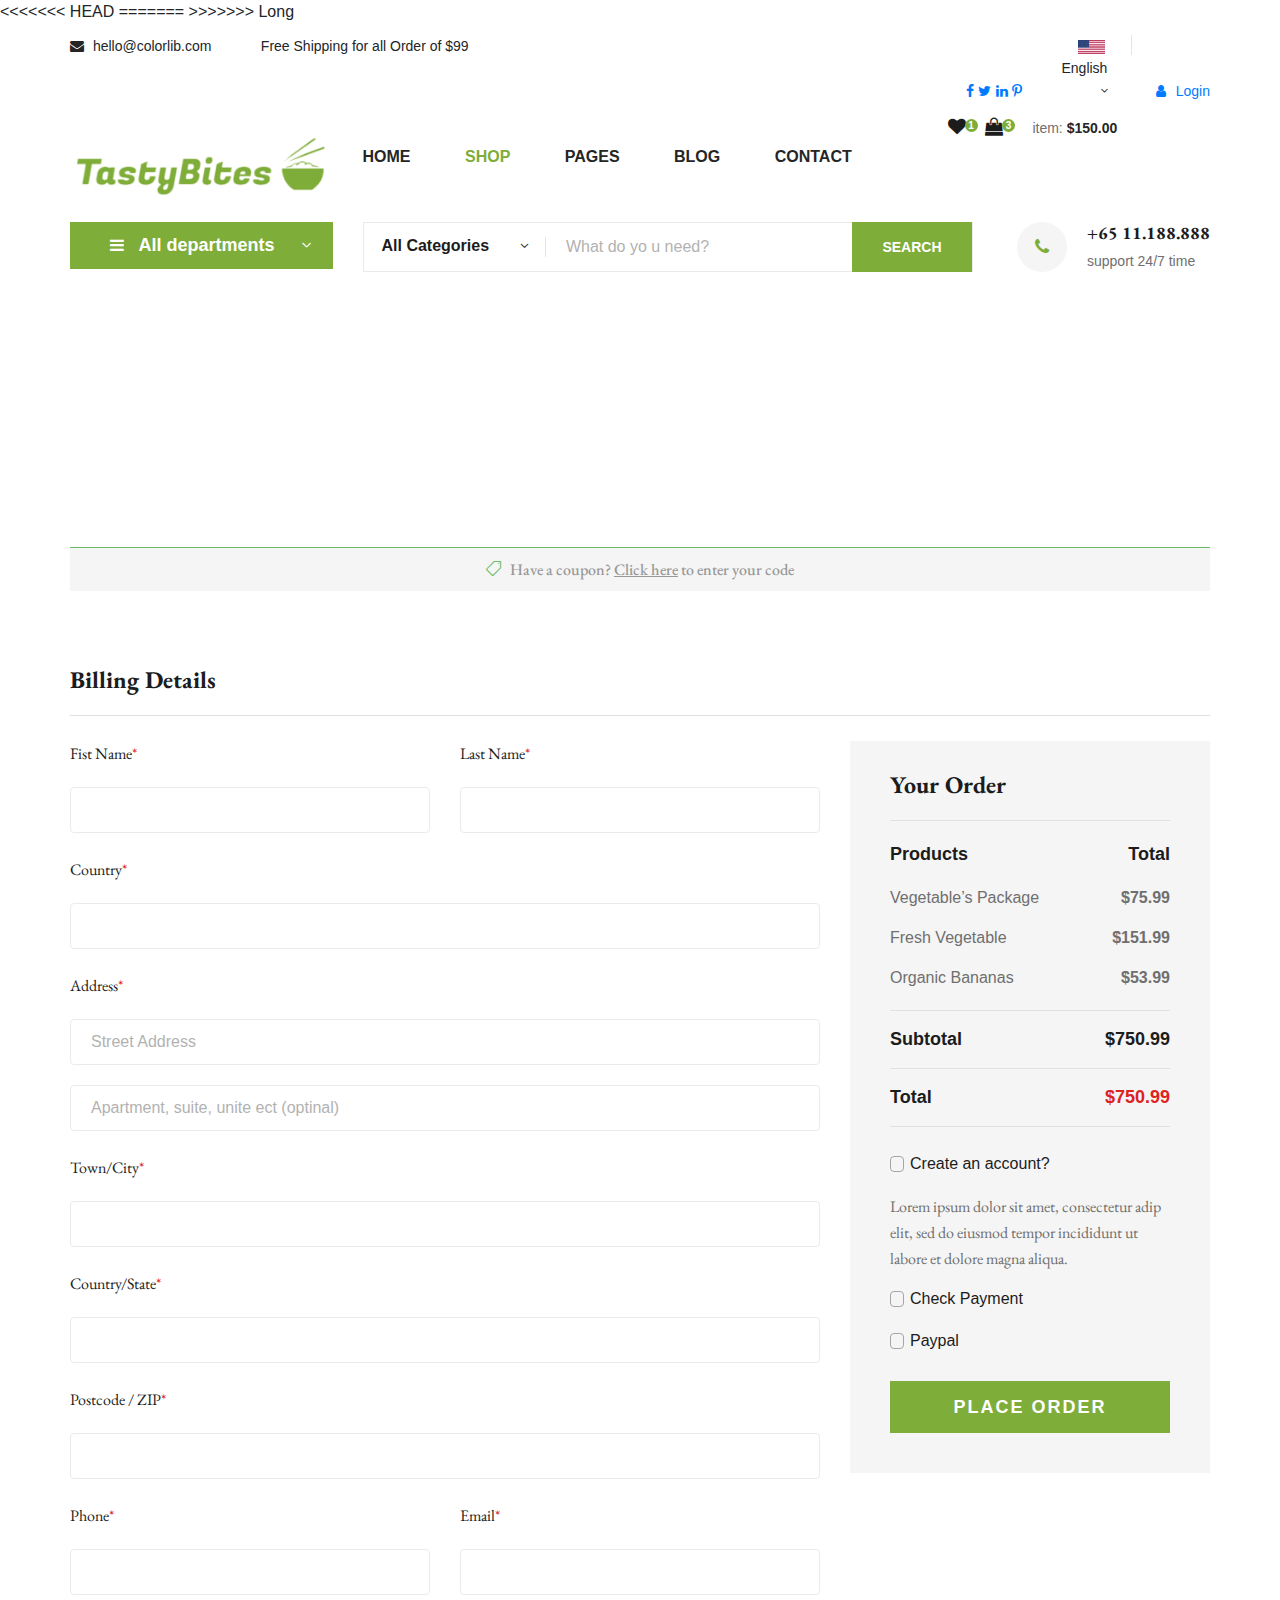
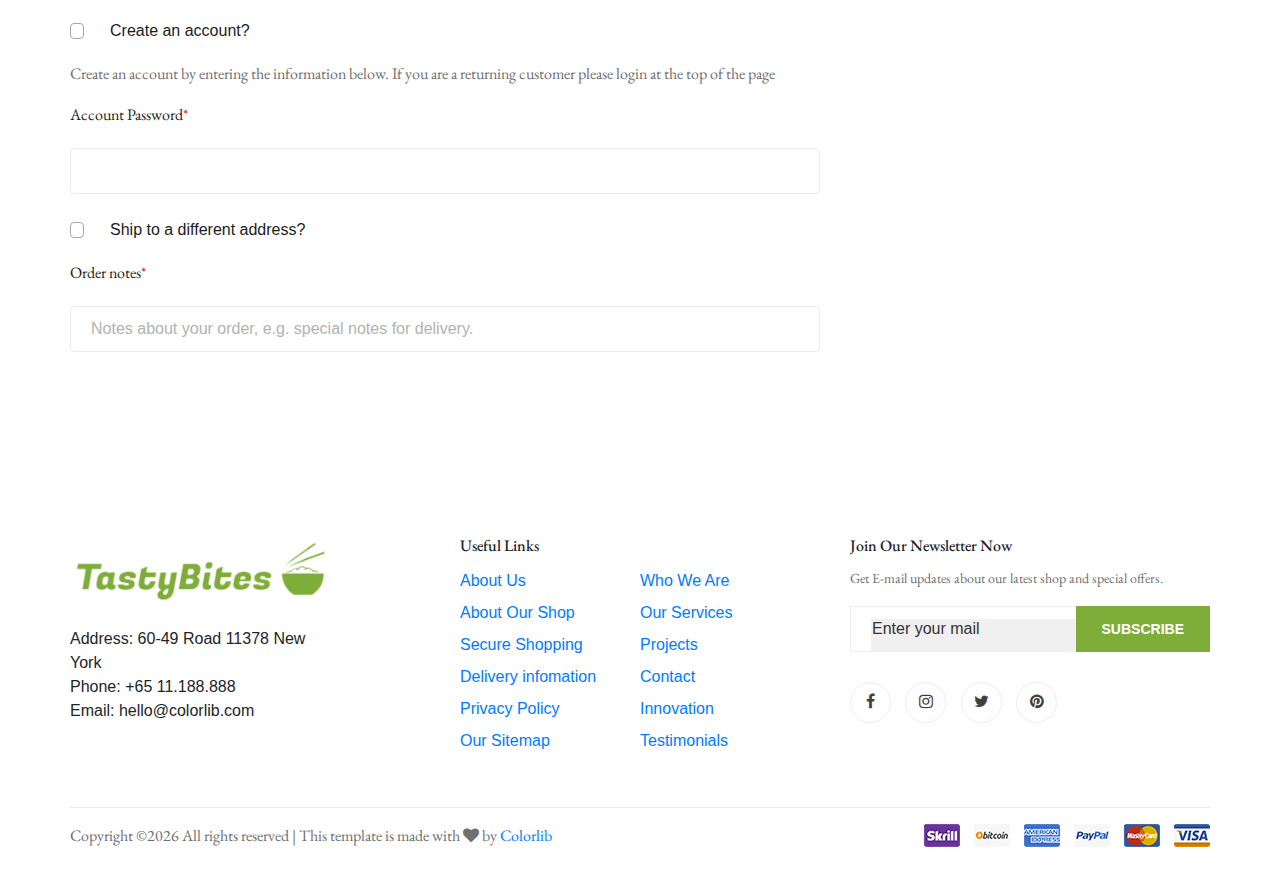
<file: checkout.html>
<!DOCTYPE html>
<html lang="zxx">

<head>
    <meta charset="UTF-8">
    <meta name="description" content="Ogani Template">
    <meta name="keywords" content="Ogani, unica, creative, html">
    <meta name="viewport" content="width=device-width, initial-scale=1.0">
    <meta http-equiv="X-UA-Compatible" content="ie=edge">
<<<<<<< HEAD
    <title>TastyBites</title>

    <!-- Google Font -->
    <link rel="preconnect" href="https://fonts.googleapis.com">
<link rel="preconnect" href="https://fonts.gstatic.com" crossorigin>
<link href="https://fonts.googleapis.com/css2?family=EB+Garamond&display=swap" rel="stylesheet">
=======
    <title>Ogani | Template</title>

    <!-- Google Font -->
    <link href="https://fonts.googleapis.com/css2?family=Cairo:wght@200;300;400;600;900&display=swap" rel="stylesheet">
>>>>>>> Long

    <!-- Css Styles -->
    <link rel="stylesheet" href="css/bootstrap.min.css" type="text/css">
    <link rel="stylesheet" href="css/font-awesome.min.css" type="text/css">
    <link rel="stylesheet" href="css/elegant-icons.css" type="text/css">
    <link rel="stylesheet" href="css/nice-select.css" type="text/css">
    <link rel="stylesheet" href="css/jquery-ui.min.css" type="text/css">
    <link rel="stylesheet" href="css/owl.carousel.min.css" type="text/css">
    <link rel="stylesheet" href="css/slicknav.min.css" type="text/css">
    <link rel="stylesheet" href="css/style.css" type="text/css">
</head>

<body>
    <!-- Page Preloder -->
    <div id="preloder">
        <div class="loader"></div>
    </div>

    <!-- Humberger Begin -->
    <div class="humberger__menu__overlay"></div>
    <div class="humberger__menu__wrapper">
        <div class="humberger__menu__logo">
            <a href="#"><img src="img/logo.png" alt=""></a>
        </div>
        <div class="humberger__menu__cart">
            <ul>
                <li><a href="#"><i class="fa fa-heart"></i> <span>1</span></a></li>
                <li><a href="#"><i class="fa fa-shopping-bag"></i> <span>3</span></a></li>
            </ul>
            <div class="header__cart__price">item: <span>$150.00</span></div>
        </div>
        <div class="humberger__menu__widget">
            <div class="header__top__right__language">
                <img src="img/language.png" alt="">
                <div>English</div>
                <span class="arrow_carrot-down"></span>
                <ul>
                    <li><a href="#">Spanis</a></li>
                    <li><a href="#">English</a></li>
                </ul>
            </div>
            <div class="header__top__right__auth">
                <a href="#"><i class="fa fa-user"></i> Login</a>
            </div>
        </div>
        <nav class="humberger__menu__nav mobile-menu">
            <ul>
                <li class="active"><a href="./index.html">Home</a></li>
                <li><a href="./shop-grid.html">Shop</a></li>
                <li><a href="#">Pages</a>
                    <ul class="header__menu__dropdown">
                        <li><a href="./shop-details.html">Shop Details</a></li>
                        <li><a href="./shoping-cart.html">Shoping Cart</a></li>
                        <li><a href="./checkout.html">Check Out</a></li>
                        <li><a href="./blog-details.html">Blog Details</a></li>
                    </ul>
                </li>
                <li><a href="./blog.html">Blog</a></li>
                <li><a href="./contact.html">Contact</a></li>
            </ul>
        </nav>
        <div id="mobile-menu-wrap"></div>
        <div class="header__top__right__social">
            <a href="#"><i class="fa fa-facebook"></i></a>
            <a href="#"><i class="fa fa-twitter"></i></a>
            <a href="#"><i class="fa fa-linkedin"></i></a>
            <a href="#"><i class="fa fa-pinterest-p"></i></a>
        </div>
        <div class="humberger__menu__contact">
            <ul>
                <li><i class="fa fa-envelope"></i> hello@colorlib.com</li>
                <li>Free Shipping for all Order of $99</li>
            </ul>
        </div>
    </div>
    <!-- Humberger End -->

    <!-- Header Section Begin -->
    <header class="header">
        <div class="header__top">
            <div class="container">
                <div class="row">
                    <div class="col-lg-6">
                        <div class="header__top__left">
                            <ul>
                                <li><i class="fa fa-envelope"></i> hello@colorlib.com</li>
                                <li>Free Shipping for all Order of $99</li>
                            </ul>
                        </div>
                    </div>
                    <div class="col-lg-6">
                        <div class="header__top__right">
                            <div class="header__top__right__social">
                                <a href="#"><i class="fa fa-facebook"></i></a>
                                <a href="#"><i class="fa fa-twitter"></i></a>
                                <a href="#"><i class="fa fa-linkedin"></i></a>
                                <a href="#"><i class="fa fa-pinterest-p"></i></a>
                            </div>
                            <div class="header__top__right__language">
                                <img src="img/language.png" alt="">
                                <div>English</div>
                                <span class="arrow_carrot-down"></span>
                                <ul>
                                    <li><a href="#">Spanis</a></li>
                                    <li><a href="#">English</a></li>
                                </ul>
                            </div>
                            <div class="header__top__right__auth">
                                <a href="#"><i class="fa fa-user"></i> Login</a>
                            </div>
                        </div>
                    </div>
                </div>
            </div>
        </div>
        <div class="container">
            <div class="row">
                <div class="col-lg-3">
                    <div class="header__logo">
                        <a href="./index.html"><img src="img/logo.png" alt=""></a>
                    </div>
                </div>
                <div class="col-lg-6">
                    <nav class="header__menu">
                        <ul>
                            <li><a href="./index.html">Home</a></li>
                            <li class="active"><a href="./shop-grid.html">Shop</a></li>
                            <li><a href="#">Pages</a>
                                <ul class="header__menu__dropdown">
                                    <li><a href="./shop-details.html">Shop Details</a></li>
                                    <li><a href="./shoping-cart.html">Shoping Cart</a></li>
                                    <li><a href="./checkout.html">Check Out</a></li>
                                    <li><a href="./blog-details.html">Blog Details</a></li>
                                </ul>
                            </li>
                            <li><a href="./blog.html">Blog</a></li>
                            <li><a href="./contact.html">Contact</a></li>
                        </ul>
                    </nav>
                </div>
                <div class="col-lg-3">
                    <div class="header__cart">
                        <ul>
                            <li><a href="#"><i class="fa fa-heart"></i> <span>1</span></a></li>
                            <li><a href="#"><i class="fa fa-shopping-bag"></i> <span>3</span></a></li>
                        </ul>
                        <div class="header__cart__price">item: <span>$150.00</span></div>
                    </div>
                </div>
            </div>
            <div class="humberger__open">
                <i class="fa fa-bars"></i>
            </div>
        </div>
    </header>
    <!-- Header Section End -->

    <!-- Hero Section Begin -->
    <section class="hero hero-normal">
        <div class="container">
            <div class="row">
                <div class="col-lg-3">
                    <div class="hero__categories">
                        <div class="hero__categories__all">
                            <i class="fa fa-bars"></i>
                            <span>All departments</span>
                        </div>
                        <ul>
                            <li><a href="#">Fresh Meat</a></li>
                            <li><a href="#">Vegetables</a></li>
                            <li><a href="#">Fruit & Nut Gifts</a></li>
                            <li><a href="#">Fresh Berries</a></li>
                            <li><a href="#">Ocean Foods</a></li>
                            <li><a href="#">Butter & Eggs</a></li>
                            <li><a href="#">Fastfood</a></li>
                            <li><a href="#">Fresh Onion</a></li>
                            <li><a href="#">Papayaya & Crisps</a></li>
                            <li><a href="#">Oatmeal</a></li>
                            <li><a href="#">Fresh Bananas</a></li>
                        </ul>
                    </div>
                </div>
                <div class="col-lg-9">
                    <div class="hero__search">
                        <div class="hero__search__form">
                            <form action="#">
                                <div class="hero__search__categories">
                                    All Categories
                                    <span class="arrow_carrot-down"></span>
                                </div>
                                <input type="text" placeholder="What do yo u need?">
                                <button type="submit" class="site-btn">SEARCH</button>
                            </form>
                        </div>
                        <div class="hero__search__phone">
                            <div class="hero__search__phone__icon">
                                <i class="fa fa-phone"></i>
                            </div>
                            <div class="hero__search__phone__text">
                                <h5>+65 11.188.888</h5>
                                <span>support 24/7 time</span>
                            </div>
                        </div>
                    </div>
                </div>
            </div>
        </div>
    </section>
    <!-- Hero Section End -->

    <!-- Breadcrumb Section Begin -->
    <section class="breadcrumb-section set-bg" data-setbg="img/breadcrumb.jpg">
        <div class="container">
            <div class="row">
                <div class="col-lg-12 text-center">
                    <div class="breadcrumb__text">
                        <h2>Checkout</h2>
                        <div class="breadcrumb__option">
                            <a href="./index.html">Home</a>
                            <span>Checkout</span>
                        </div>
                    </div>
                </div>
            </div>
        </div>
    </section>
    <!-- Breadcrumb Section End -->

    <!-- Checkout Section Begin -->
    <section class="checkout spad">
        <div class="container">
            <div class="row">
                <div class="col-lg-12">
                    <h6><span class="icon_tag_alt"></span> Have a coupon? <a href="#">Click here</a> to enter your code
                    </h6>
                </div>
            </div>
            <div class="checkout__form">
                <h4>Billing Details</h4>
                <form action="#">
                    <div class="row">
                        <div class="col-lg-8 col-md-6">
                            <div class="row">
                                <div class="col-lg-6">
                                    <div class="checkout__input">
                                        <p>Fist Name<span>*</span></p>
                                        <input type="text">
                                    </div>
                                </div>
                                <div class="col-lg-6">
                                    <div class="checkout__input">
                                        <p>Last Name<span>*</span></p>
                                        <input type="text">
                                    </div>
                                </div>
                            </div>
                            <div class="checkout__input">
                                <p>Country<span>*</span></p>
                                <input type="text">
                            </div>
                            <div class="checkout__input">
                                <p>Address<span>*</span></p>
                                <input type="text" placeholder="Street Address" class="checkout__input__add">
                                <input type="text" placeholder="Apartment, suite, unite ect (optinal)">
                            </div>
                            <div class="checkout__input">
                                <p>Town/City<span>*</span></p>
                                <input type="text">
                            </div>
                            <div class="checkout__input">
                                <p>Country/State<span>*</span></p>
                                <input type="text">
                            </div>
                            <div class="checkout__input">
                                <p>Postcode / ZIP<span>*</span></p>
                                <input type="text">
                            </div>
                            <div class="row">
                                <div class="col-lg-6">
                                    <div class="checkout__input">
                                        <p>Phone<span>*</span></p>
                                        <input type="text">
                                    </div>
                                </div>
                                <div class="col-lg-6">
                                    <div class="checkout__input">
                                        <p>Email<span>*</span></p>
                                        <input type="text">
                                    </div>
                                </div>
                            </div>
                            <div class="checkout__input__checkbox">
                                <label for="acc">
                                    Create an account?
                                    <input type="checkbox" id="acc">
                                    <span class="checkmark"></span>
                                </label>
                            </div>
                            <p>Create an account by entering the information below. If you are a returning customer
                                please login at the top of the page</p>
                            <div class="checkout__input">
                                <p>Account Password<span>*</span></p>
                                <input type="text">
                            </div>
                            <div class="checkout__input__checkbox">
                                <label for="diff-acc">
                                    Ship to a different address?
                                    <input type="checkbox" id="diff-acc">
                                    <span class="checkmark"></span>
                                </label>
                            </div>
                            <div class="checkout__input">
                                <p>Order notes<span>*</span></p>
                                <input type="text"
                                    placeholder="Notes about your order, e.g. special notes for delivery.">
                            </div>
                        </div>
                        <div class="col-lg-4 col-md-6">
                            <div class="checkout__order">
                                <h4>Your Order</h4>
                                <div class="checkout__order__products">Products <span>Total</span></div>
                                <ul>
                                    <li>Vegetable’s Package <span>$75.99</span></li>
                                    <li>Fresh Vegetable <span>$151.99</span></li>
                                    <li>Organic Bananas <span>$53.99</span></li>
                                </ul>
                                <div class="checkout__order__subtotal">Subtotal <span>$750.99</span></div>
                                <div class="checkout__order__total">Total <span>$750.99</span></div>
                                <div class="checkout__input__checkbox">
                                    <label for="acc-or">
                                        Create an account?
                                        <input type="checkbox" id="acc-or">
                                        <span class="checkmark"></span>
                                    </label>
                                </div>
                                <p>Lorem ipsum dolor sit amet, consectetur adip elit, sed do eiusmod tempor incididunt
                                    ut labore et dolore magna aliqua.</p>
                                <div class="checkout__input__checkbox">
                                    <label for="payment">
                                        Check Payment
                                        <input type="checkbox" id="payment">
                                        <span class="checkmark"></span>
                                    </label>
                                </div>
                                <div class="checkout__input__checkbox">
                                    <label for="paypal">
                                        Paypal
                                        <input type="checkbox" id="paypal">
                                        <span class="checkmark"></span>
                                    </label>
                                </div>
                                <button type="submit" class="site-btn">PLACE ORDER</button>
                            </div>
                        </div>
                    </div>
                </form>
            </div>
        </div>
    </section>
    <!-- Checkout Section End -->

    <!-- Footer Section Begin -->
    <footer class="footer spad">
        <div class="container">
            <div class="row">
                <div class="col-lg-3 col-md-6 col-sm-6">
                    <div class="footer__about">
                        <div class="footer__about__logo">
                            <a href="./index.html"><img src="img/logo.png" alt=""></a>
                        </div>
                        <ul>
                            <li>Address: 60-49 Road 11378 New York</li>
                            <li>Phone: +65 11.188.888</li>
                            <li>Email: hello@colorlib.com</li>
                        </ul>
                    </div>
                </div>
                <div class="col-lg-4 col-md-6 col-sm-6 offset-lg-1">
                    <div class="footer__widget">
                        <h6>Useful Links</h6>
                        <ul>
                            <li><a href="#">About Us</a></li>
                            <li><a href="#">About Our Shop</a></li>
                            <li><a href="#">Secure Shopping</a></li>
                            <li><a href="#">Delivery infomation</a></li>
                            <li><a href="#">Privacy Policy</a></li>
                            <li><a href="#">Our Sitemap</a></li>
                        </ul>
                        <ul>
                            <li><a href="#">Who We Are</a></li>
                            <li><a href="#">Our Services</a></li>
                            <li><a href="#">Projects</a></li>
                            <li><a href="#">Contact</a></li>
                            <li><a href="#">Innovation</a></li>
                            <li><a href="#">Testimonials</a></li>
                        </ul>
                    </div>
                </div>
                <div class="col-lg-4 col-md-12">
                    <div class="footer__widget">
                        <h6>Join Our Newsletter Now</h6>
                        <p>Get E-mail updates about our latest shop and special offers.</p>
                        <form action="#">
                            <input type="text" placeholder="Enter your mail">
                            <button type="submit" class="site-btn">Subscribe</button>
                        </form>
                        <div class="footer__widget__social">
                            <a href="#"><i class="fa fa-facebook"></i></a>
                            <a href="#"><i class="fa fa-instagram"></i></a>
                            <a href="#"><i class="fa fa-twitter"></i></a>
                            <a href="#"><i class="fa fa-pinterest"></i></a>
                        </div>
                    </div>
                </div>
            </div>
            <div class="row">
                <div class="col-lg-12">
                    <div class="footer__copyright">
                        <div class="footer__copyright__text"><p><!-- Link back to Colorlib can't be removed. Template is licensed under CC BY 3.0. -->
  Copyright &copy;<script>document.write(new Date().getFullYear());</script> All rights reserved | This template is made with <i class="fa fa-heart" aria-hidden="true"></i> by <a href="https://colorlib.com" target="_blank">Colorlib</a>
  <!-- Link back to Colorlib can't be removed. Template is licensed under CC BY 3.0. --></p></div>
                        <div class="footer__copyright__payment"><img src="img/payment-item.png" alt=""></div>
                    </div>
                </div>
            </div>
        </div>
    </footer>
    <!-- Footer Section End -->

    <!-- Js Plugins -->
    <script src="js/jquery-3.3.1.min.js"></script>
    <script src="js/bootstrap.min.js"></script>
    <script src="js/jquery.nice-select.min.js"></script>
    <script src="js/jquery-ui.min.js"></script>
    <script src="js/jquery.slicknav.js"></script>
    <script src="js/mixitup.min.js"></script>
    <script src="js/owl.carousel.min.js"></script>
    <script src="js/main.js"></script>

 

</body>

</html>
</file>
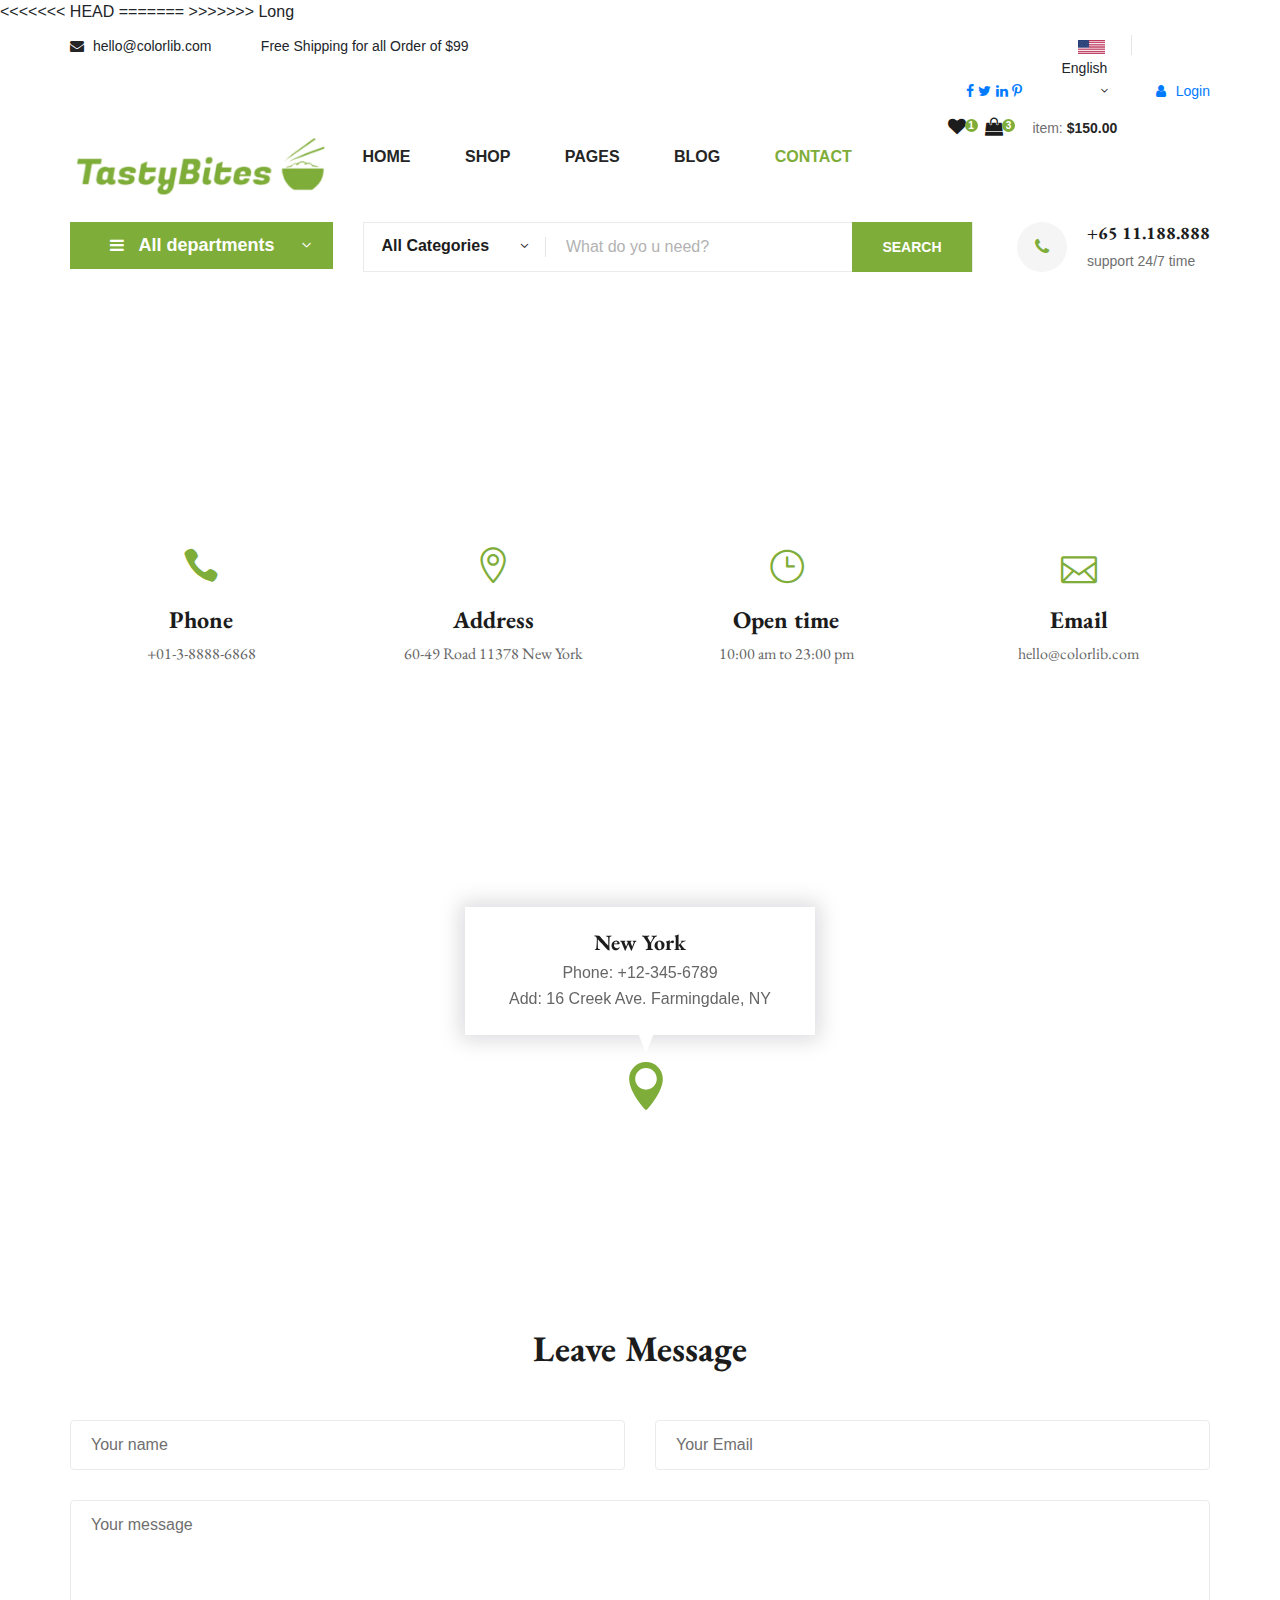
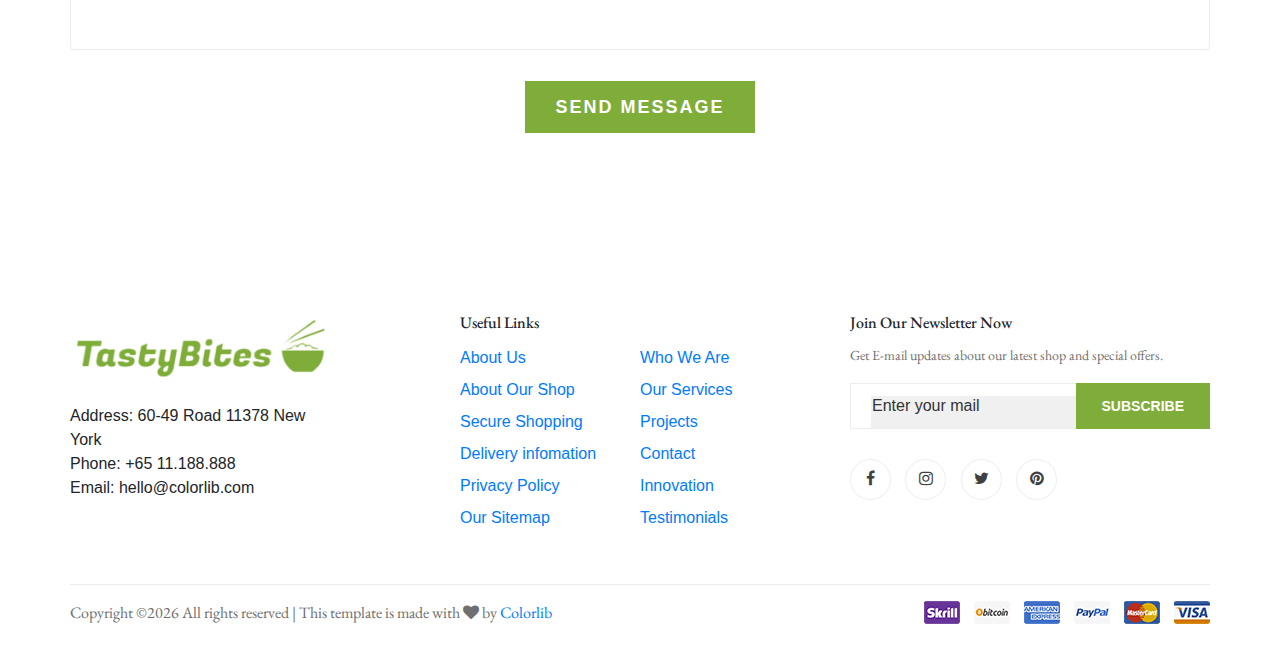
<file: contact.html>
<!DOCTYPE html>
<html lang="zxx">

<head>
    <meta charset="UTF-8">
    <meta name="description" content="Ogani Template">
    <meta name="keywords" content="Ogani, unica, creative, html">
    <meta name="viewport" content="width=device-width, initial-scale=1.0">
    <meta http-equiv="X-UA-Compatible" content="ie=edge">
<<<<<<< HEAD
    <title>TastyBites</title>

    <!-- Google Font -->
    <link rel="preconnect" href="https://fonts.googleapis.com">
<link rel="preconnect" href="https://fonts.gstatic.com" crossorigin>
<link href="https://fonts.googleapis.com/css2?family=EB+Garamond&display=swap" rel="stylesheet">
=======
    <title>Ogani | Template</title>

    <!-- Google Font -->
    <link href="https://fonts.googleapis.com/css2?family=Cairo:wght@200;300;400;600;900&display=swap" rel="stylesheet">
>>>>>>> Long

    <!-- Css Styles -->
    <link rel="stylesheet" href="css/bootstrap.min.css" type="text/css">
    <link rel="stylesheet" href="css/font-awesome.min.css" type="text/css">
    <link rel="stylesheet" href="css/elegant-icons.css" type="text/css">
    <link rel="stylesheet" href="css/nice-select.css" type="text/css">
    <link rel="stylesheet" href="css/jquery-ui.min.css" type="text/css">
    <link rel="stylesheet" href="css/owl.carousel.min.css" type="text/css">
    <link rel="stylesheet" href="css/slicknav.min.css" type="text/css">
    <link rel="stylesheet" href="css/style.css" type="text/css">
</head>

<body>
    <!-- Page Preloder -->
    <div id="preloder">
        <div class="loader"></div>
    </div>

    <!-- Humberger Begin -->
    <div class="humberger__menu__overlay"></div>
    <div class="humberger__menu__wrapper">
        <div class="humberger__menu__logo">
            <a href="#"><img src="img/logo.png" alt=""></a>
        </div>
        <div class="humberger__menu__cart">
            <ul>
                <li><a href="#"><i class="fa fa-heart"></i> <span>1</span></a></li>
                <li><a href="#"><i class="fa fa-shopping-bag"></i> <span>3</span></a></li>
            </ul>
            <div class="header__cart__price">item: <span>$150.00</span></div>
        </div>
        <div class="humberger__menu__widget">
            <div class="header__top__right__language">
                <img src="img/language.png" alt="">
                <div>English</div>
                <span class="arrow_carrot-down"></span>
                <ul>
                    <li><a href="#">Spanis</a></li>
                    <li><a href="#">English</a></li>
                </ul>
            </div>
            <div class="header__top__right__auth">
                <a href="#"><i class="fa fa-user"></i> Login</a>
            </div>
        </div>
        <nav class="humberger__menu__nav mobile-menu">
            <ul>
                <li class="active"><a href="./index.html">Home</a></li>
                <li><a href="./shop-grid.html">Shop</a></li>
                <li><a href="#">Pages</a>
                    <ul class="header__menu__dropdown">
                        <li><a href="./shop-details.html">Shop Details</a></li>
                        <li><a href="./shoping-cart.html">Shoping Cart</a></li>
                        <li><a href="./checkout.html">Check Out</a></li>
                        <li><a href="./blog-details.html">Blog Details</a></li>
                    </ul>
                </li>
                <li><a href="./blog.html">Blog</a></li>
                <li><a href="./contact.html">Contact</a></li>
            </ul>
        </nav>
        <div id="mobile-menu-wrap"></div>
        <div class="header__top__right__social">
            <a href="#"><i class="fa fa-facebook"></i></a>
            <a href="#"><i class="fa fa-twitter"></i></a>
            <a href="#"><i class="fa fa-linkedin"></i></a>
            <a href="#"><i class="fa fa-pinterest-p"></i></a>
        </div>
        <div class="humberger__menu__contact">
            <ul>
                <li><i class="fa fa-envelope"></i> hello@colorlib.com</li>
                <li>Free Shipping for all Order of $99</li>
            </ul>
        </div>
    </div>
    <!-- Humberger End -->

    <!-- Header Section Begin -->
    <header class="header">
        <div class="header__top">
            <div class="container">
                <div class="row">
                    <div class="col-lg-6">
                        <div class="header__top__left">
                            <ul>
                                <li><i class="fa fa-envelope"></i> hello@colorlib.com</li>
                                <li>Free Shipping for all Order of $99</li>
                            </ul>
                        </div>
                    </div>
                    <div class="col-lg-6">
                        <div class="header__top__right">
                            <div class="header__top__right__social">
                                <a href="#"><i class="fa fa-facebook"></i></a>
                                <a href="#"><i class="fa fa-twitter"></i></a>
                                <a href="#"><i class="fa fa-linkedin"></i></a>
                                <a href="#"><i class="fa fa-pinterest-p"></i></a>
                            </div>
                            <div class="header__top__right__language">
                                <img src="img/language.png" alt="">
                                <div>English</div>
                                <span class="arrow_carrot-down"></span>
                                <ul>
                                    <li><a href="#">Spanis</a></li>
                                    <li><a href="#">English</a></li>
                                </ul>
                            </div>
                            <div class="header__top__right__auth">
                                <a href="#"><i class="fa fa-user"></i> Login</a>
                            </div>
                        </div>
                    </div>
                </div>
            </div>
        </div>
        <div class="container">
            <div class="row">
                <div class="col-lg-3">
                    <div class="header__logo">
                        <a href="./index.html"><img src="img/logo.png" alt=""></a>
                    </div>
                </div>
                <div class="col-lg-6">
                    <nav class="header__menu">
                        <ul>
                            <li><a href="./index.html">Home</a></li>
                            <li><a href="./shop-grid.html">Shop</a></li>
                            <li><a href="#">Pages</a>
                                <ul class="header__menu__dropdown">
                                    <li><a href="./shop-details.html">Shop Details</a></li>
                                    <li><a href="./shoping-cart.html">Shoping Cart</a></li>
                                    <li><a href="./checkout.html">Check Out</a></li>
                                    <li><a href="./blog-details.html">Blog Details</a></li>
                                </ul>
                            </li>
                            <li><a href="./blog.html">Blog</a></li>
                            <li class="active"><a href="./contact.html">Contact</a></li>
                        </ul>
                    </nav>
                </div>
                <div class="col-lg-3">
                    <div class="header__cart">
                        <ul>
                            <li><a href="#"><i class="fa fa-heart"></i> <span>1</span></a></li>
                            <li><a href="#"><i class="fa fa-shopping-bag"></i> <span>3</span></a></li>
                        </ul>
                        <div class="header__cart__price">item: <span>$150.00</span></div>
                    </div>
                </div>
            </div>
            <div class="humberger__open">
                <i class="fa fa-bars"></i>
            </div>
        </div>
    </header>
    <!-- Header Section End -->

    <!-- Hero Section Begin -->
    <section class="hero hero-normal">
        <div class="container">
            <div class="row">
                <div class="col-lg-3">
                    <div class="hero__categories">
                        <div class="hero__categories__all">
                            <i class="fa fa-bars"></i>
                            <span>All departments</span>
                        </div>
                        <ul>
                            <li><a href="#">Fresh Meat</a></li>
                            <li><a href="#">Vegetables</a></li>
                            <li><a href="#">Fruit & Nut Gifts</a></li>
                            <li><a href="#">Fresh Berries</a></li>
                            <li><a href="#">Ocean Foods</a></li>
                            <li><a href="#">Butter & Eggs</a></li>
                            <li><a href="#">Fastfood</a></li>
                            <li><a href="#">Fresh Onion</a></li>
                            <li><a href="#">Papayaya & Crisps</a></li>
                            <li><a href="#">Oatmeal</a></li>
                            <li><a href="#">Fresh Bananas</a></li>
                        </ul>
                    </div>
                </div>
                <div class="col-lg-9">
                    <div class="hero__search">
                        <div class="hero__search__form">
                            <form action="#">
                                <div class="hero__search__categories">
                                    All Categories
                                    <span class="arrow_carrot-down"></span>
                                </div>
                                <input type="text" placeholder="What do yo u need?">
                                <button type="submit" class="site-btn">SEARCH</button>
                            </form>
                        </div>
                        <div class="hero__search__phone">
                            <div class="hero__search__phone__icon">
                                <i class="fa fa-phone"></i>
                            </div>
                            <div class="hero__search__phone__text">
                                <h5>+65 11.188.888</h5>
                                <span>support 24/7 time</span>
                            </div>
                        </div>
                    </div>
                </div>
            </div>
        </div>
    </section>
    <!-- Hero Section End -->

    <!-- Breadcrumb Section Begin -->
    <section class="breadcrumb-section set-bg" data-setbg="img/breadcrumb.jpg">
        <div class="container">
            <div class="row">
                <div class="col-lg-12 text-center">
                    <div class="breadcrumb__text">
                        <h2>Contact Us</h2>
                        <div class="breadcrumb__option">
                            <a href="./index.html">Home</a>
                            <span>Contact Us</span>
                        </div>
                    </div>
                </div>
            </div>
        </div>
    </section>
    <!-- Breadcrumb Section End -->

    <!-- Contact Section Begin -->
    <section class="contact spad">
        <div class="container">
            <div class="row">
                <div class="col-lg-3 col-md-3 col-sm-6 text-center">
                    <div class="contact__widget">
                        <span class="icon_phone"></span>
                        <h4>Phone</h4>
                        <p>+01-3-8888-6868</p>
                    </div>
                </div>
                <div class="col-lg-3 col-md-3 col-sm-6 text-center">
                    <div class="contact__widget">
                        <span class="icon_pin_alt"></span>
                        <h4>Address</h4>
                        <p>60-49 Road 11378 New York</p>
                    </div>
                </div>
                <div class="col-lg-3 col-md-3 col-sm-6 text-center">
                    <div class="contact__widget">
                        <span class="icon_clock_alt"></span>
                        <h4>Open time</h4>
                        <p>10:00 am to 23:00 pm</p>
                    </div>
                </div>
                <div class="col-lg-3 col-md-3 col-sm-6 text-center">
                    <div class="contact__widget">
                        <span class="icon_mail_alt"></span>
                        <h4>Email</h4>
                        <p>hello@colorlib.com</p>
                    </div>
                </div>
            </div>
        </div>
    </section>
    <!-- Contact Section End -->

    <!-- Map Begin -->
    <div class="map">
        <iframe
            src="https://www.google.com/maps/embed?pb=!1m18!1m12!1m3!1d49116.39176087041!2d-86.41867791216099!3d39.69977417971648!2m3!1f0!2f0!3f0!3m2!1i1024!2i768!4f13.1!3m3!1m2!1s0x886ca48c841038a1%3A0x70cfba96bf847f0!2sPlainfield%2C%20IN%2C%20USA!5e0!3m2!1sen!2sbd!4v1586106673811!5m2!1sen!2sbd"
            height="500" style="border:0;" allowfullscreen="" aria-hidden="false" tabindex="0"></iframe>
        <div class="map-inside">
            <i class="icon_pin"></i>
            <div class="inside-widget">
                <h4>New York</h4>
                <ul>
                    <li>Phone: +12-345-6789</li>
                    <li>Add: 16 Creek Ave. Farmingdale, NY</li>
                </ul>
            </div>
        </div>
    </div>
    <!-- Map End -->

    <!-- Contact Form Begin -->
    <div class="contact-form spad">
        <div class="container">
            <div class="row">
                <div class="col-lg-12">
                    <div class="contact__form__title">
                        <h2>Leave Message</h2>
                    </div>
                </div>
            </div>
            <form action="#">
                <div class="row">
                    <div class="col-lg-6 col-md-6">
                        <input type="text" placeholder="Your name">
                    </div>
                    <div class="col-lg-6 col-md-6">
                        <input type="text" placeholder="Your Email">
                    </div>
                    <div class="col-lg-12 text-center">
                        <textarea placeholder="Your message"></textarea>
                        <button type="submit" class="site-btn">SEND MESSAGE</button>
                    </div>
                </div>
            </form>
        </div>
    </div>
    <!-- Contact Form End -->

    <!-- Footer Section Begin -->
    <footer class="footer spad">
        <div class="container">
            <div class="row">
                <div class="col-lg-3 col-md-6 col-sm-6">
                    <div class="footer__about">
                        <div class="footer__about__logo">
                            <a href="./index.html"><img src="img/logo.png" alt=""></a>
                        </div>
                        <ul>
                            <li>Address: 60-49 Road 11378 New York</li>
                            <li>Phone: +65 11.188.888</li>
                            <li>Email: hello@colorlib.com</li>
                        </ul>
                    </div>
                </div>
                <div class="col-lg-4 col-md-6 col-sm-6 offset-lg-1">
                    <div class="footer__widget">
                        <h6>Useful Links</h6>
                        <ul>
                            <li><a href="#">About Us</a></li>
                            <li><a href="#">About Our Shop</a></li>
                            <li><a href="#">Secure Shopping</a></li>
                            <li><a href="#">Delivery infomation</a></li>
                            <li><a href="#">Privacy Policy</a></li>
                            <li><a href="#">Our Sitemap</a></li>
                        </ul>
                        <ul>
                            <li><a href="#">Who We Are</a></li>
                            <li><a href="#">Our Services</a></li>
                            <li><a href="#">Projects</a></li>
                            <li><a href="#">Contact</a></li>
                            <li><a href="#">Innovation</a></li>
                            <li><a href="#">Testimonials</a></li>
                        </ul>
                    </div>
                </div>
                <div class="col-lg-4 col-md-12">
                    <div class="footer__widget">
                        <h6>Join Our Newsletter Now</h6>
                        <p>Get E-mail updates about our latest shop and special offers.</p>
                        <form action="#">
                            <input type="text" placeholder="Enter your mail">
                            <button type="submit" class="site-btn">Subscribe</button>
                        </form>
                        <div class="footer__widget__social">
                            <a href="#"><i class="fa fa-facebook"></i></a>
                            <a href="#"><i class="fa fa-instagram"></i></a>
                            <a href="#"><i class="fa fa-twitter"></i></a>
                            <a href="#"><i class="fa fa-pinterest"></i></a>
                        </div>
                    </div>
                </div>
            </div>
            <div class="row">
                <div class="col-lg-12">
                    <div class="footer__copyright">
                        <div class="footer__copyright__text"><p><!-- Link back to Colorlib can't be removed. Template is licensed under CC BY 3.0. -->
  Copyright &copy;<script>document.write(new Date().getFullYear());</script> All rights reserved | This template is made with <i class="fa fa-heart" aria-hidden="true"></i> by <a href="https://colorlib.com" target="_blank">Colorlib</a>
  <!-- Link back to Colorlib can't be removed. Template is licensed under CC BY 3.0. --></p></div>
                        <div class="footer__copyright__payment"><img src="img/payment-item.png" alt=""></div>
                    </div>
                </div>
            </div>
        </div>
    </footer>
    <!-- Footer Section End -->

    <!-- Js Plugins -->
    <script src="js/jquery-3.3.1.min.js"></script>
    <script src="js/bootstrap.min.js"></script>
    <script src="js/jquery.nice-select.min.js"></script>
    <script src="js/jquery-ui.min.js"></script>
    <script src="js/jquery.slicknav.js"></script>
    <script src="js/mixitup.min.js"></script>
    <script src="js/owl.carousel.min.js"></script>
    <script src="js/main.js"></script>



</body>

</html>
</file>
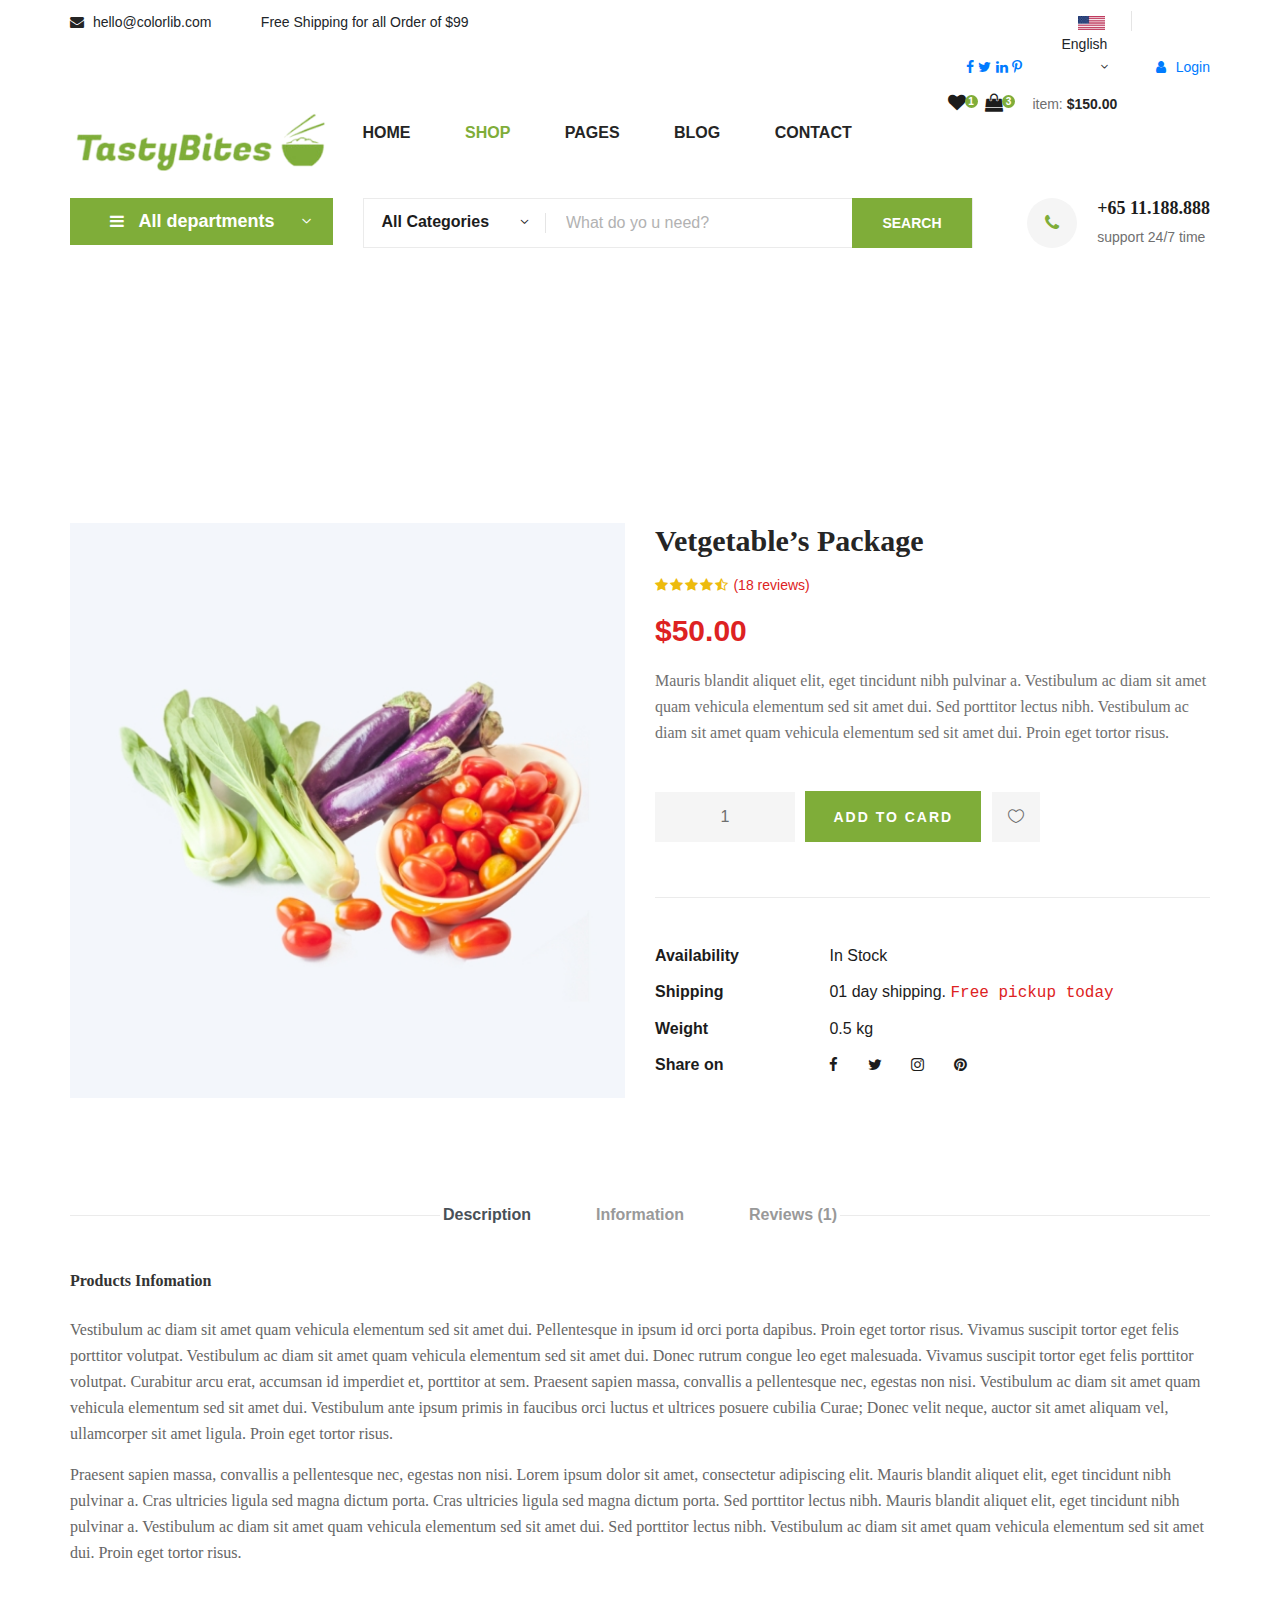
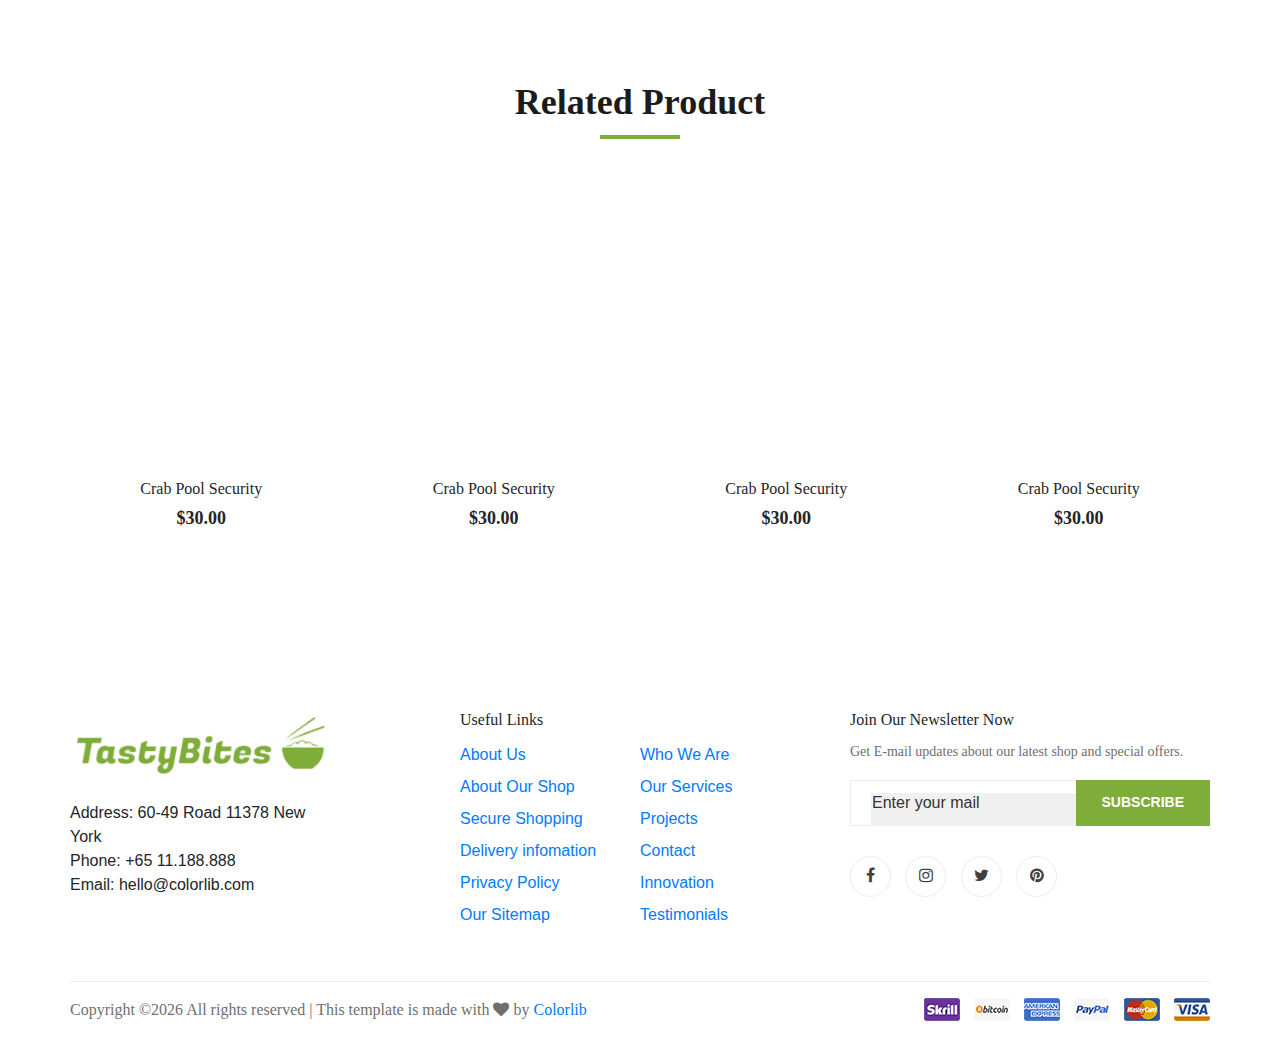
<file: shop-details.html>
<!DOCTYPE html>
<html lang="zxx">

<head>
    <meta charset="UTF-8">
    <meta name="description" content="Ogani Template">
    <meta name="keywords" content="Ogani, unica, creative, html">
    <meta name="viewport" content="width=device-width, initial-scale=1.0">
    <meta http-equiv="X-UA-Compatible" content="ie=edge">
    <title>Ogani | Template</title>

    <!-- Google Font -->
    <link href="https://fonts.googleapis.com/css2?family=Cairo:wght@200;300;400;600;900&display=swap" rel="stylesheet">

    <!-- Css Styles -->
    <link rel="stylesheet" href="css/bootstrap.min.css" type="text/css">
    <link rel="stylesheet" href="css/font-awesome.min.css" type="text/css">
    <link rel="stylesheet" href="css/elegant-icons.css" type="text/css">
    <link rel="stylesheet" href="css/nice-select.css" type="text/css">
    <link rel="stylesheet" href="css/jquery-ui.min.css" type="text/css">
    <link rel="stylesheet" href="css/owl.carousel.min.css" type="text/css">
    <link rel="stylesheet" href="css/slicknav.min.css" type="text/css">
    <link rel="stylesheet" href="css/style.css" type="text/css">
</head>

<body>
    <!-- Page Preloder -->
    <div id="preloder">
        <div class="loader"></div>
    </div>

    <!-- Humberger Begin -->
    <div class="humberger__menu__overlay"></div>
    <div class="humberger__menu__wrapper">
        <div class="humberger__menu__logo">
            <a href="#"><img src="img/logo.png" alt=""></a>
        </div>
        <div class="humberger__menu__cart">
            <ul>
                <li><a href="#"><i class="fa fa-heart"></i> <span>1</span></a></li>
                <li><a href="#"><i class="fa fa-shopping-bag"></i> <span>3</span></a></li>
            </ul>
            <div class="header__cart__price">item: <span>$150.00</span></div>
        </div>
        <div class="humberger__menu__widget">
            <div class="header__top__right__language">
                <img src="img/language.png" alt="">
                <div>English</div>
                <span class="arrow_carrot-down"></span>
                <ul>
                    <li><a href="#">Spanis</a></li>
                    <li><a href="#">English</a></li>
                </ul>
            </div>
            <div class="header__top__right__auth">
                <a href="#"><i class="fa fa-user"></i> Login</a>
            </div>
        </div>
        <nav class="humberger__menu__nav mobile-menu">
            <ul>
                <li class="active"><a href="./index.html">Home</a></li>
                <li><a href="./shop-grid.html">Shop</a></li>
                <li><a href="#">Pages</a>
                    <ul class="header__menu__dropdown">
                        <li><a href="./shop-details.html">Shop Details</a></li>
                        <li><a href="./shoping-cart.html">Shoping Cart</a></li>
                        <li><a href="./checkout.html">Check Out</a></li>
                        <li><a href="./blog-details.html">Blog Details</a></li>
                    </ul>
                </li>
                <li><a href="./blog.html">Blog</a></li>
                <li><a href="./contact.html">Contact</a></li>
            </ul>
        </nav>
        <div id="mobile-menu-wrap"></div>
        <div class="header__top__right__social">
            <a href="#"><i class="fa fa-facebook"></i></a>
            <a href="#"><i class="fa fa-twitter"></i></a>
            <a href="#"><i class="fa fa-linkedin"></i></a>
            <a href="#"><i class="fa fa-pinterest-p"></i></a>
        </div>
        <div class="humberger__menu__contact">
            <ul>
                <li><i class="fa fa-envelope"></i> hello@colorlib.com</li>
                <li>Free Shipping for all Order of $99</li>
            </ul>
        </div>
    </div>
    <!-- Humberger End -->

    <!-- Header Section Begin -->
    <header class="header">
        <div class="header__top">
            <div class="container">
                <div class="row">
                    <div class="col-lg-6">
                        <div class="header__top__left">
                            <ul>
                                <li><i class="fa fa-envelope"></i> hello@colorlib.com</li>
                                <li>Free Shipping for all Order of $99</li>
                            </ul>
                        </div>
                    </div>
                    <div class="col-lg-6">
                        <div class="header__top__right">
                            <div class="header__top__right__social">
                                <a href="#"><i class="fa fa-facebook"></i></a>
                                <a href="#"><i class="fa fa-twitter"></i></a>
                                <a href="#"><i class="fa fa-linkedin"></i></a>
                                <a href="#"><i class="fa fa-pinterest-p"></i></a>
                            </div>
                            <div class="header__top__right__language">
                                <img src="img/language.png" alt="">
                                <div>English</div>
                                <span class="arrow_carrot-down"></span>
                                <ul>
                                    <li><a href="#">Spanis</a></li>
                                    <li><a href="#">English</a></li>
                                </ul>
                            </div>
                            <div class="header__top__right__auth">
                                <a href="#"><i class="fa fa-user"></i> Login</a>
                            </div>
                        </div>
                    </div>
                </div>
            </div>
        </div>
        <div class="container">
            <div class="row">
                <div class="col-lg-3">
                    <div class="header__logo">
                        <a href="./index.html"><img src="img/logo.png" alt=""></a>
                    </div>
                </div>
                <div class="col-lg-6">
                    <nav class="header__menu">
                        <ul>
                            <li><a href="./index.html">Home</a></li>
                            <li class="active"><a href="./shop-grid.html">Shop</a></li>
                            <li><a href="#">Pages</a>
                                <ul class="header__menu__dropdown">
                                    <li><a href="./shop-details.html">Shop Details</a></li>
                                    <li><a href="./shoping-cart.html">Shoping Cart</a></li>
                                    <li><a href="./checkout.html">Check Out</a></li>
                                    <li><a href="./blog-details.html">Blog Details</a></li>
                                </ul>
                            </li>
                            <li><a href="./blog.html">Blog</a></li>
                            <li><a href="./contact.html">Contact</a></li>
                        </ul>
                    </nav>
                </div>
                <div class="col-lg-3">
                    <div class="header__cart">
                        <ul>
                            <li><a href="#"><i class="fa fa-heart"></i> <span>1</span></a></li>
                            <li><a href="#"><i class="fa fa-shopping-bag"></i> <span>3</span></a></li>
                        </ul>
                        <div class="header__cart__price">item: <span>$150.00</span></div>
                    </div>
                </div>
            </div>
            <div class="humberger__open">
                <i class="fa fa-bars"></i>
            </div>
        </div>
    </header>
    <!-- Header Section End -->

    <!-- Hero Section Begin -->
    <section class="hero hero-normal">
        <div class="container">
            <div class="row">
                <div class="col-lg-3">
                    <div class="hero__categories">
                        <div class="hero__categories__all">
                            <i class="fa fa-bars"></i>
                            <span>All departments</span>
                        </div>
                        <ul>
                            <li><a href="#">Fresh Meat</a></li>
                            <li><a href="#">Vegetables</a></li>
                            <li><a href="#">Fruit & Nut Gifts</a></li>
                            <li><a href="#">Fresh Berries</a></li>
                            <li><a href="#">Ocean Foods</a></li>
                            <li><a href="#">Butter & Eggs</a></li>
                            <li><a href="#">Fastfood</a></li>
                            <li><a href="#">Fresh Onion</a></li>
                            <li><a href="#">Papayaya & Crisps</a></li>
                            <li><a href="#">Oatmeal</a></li>
                            <li><a href="#">Fresh Bananas</a></li>
                        </ul>
                    </div>
                </div>
                <div class="col-lg-9">
                    <div class="hero__search">
                        <div class="hero__search__form">
                            <form action="#">
                                <div class="hero__search__categories">
                                    All Categories
                                    <span class="arrow_carrot-down"></span>
                                </div>
                                <input type="text" placeholder="What do yo u need?">
                                <button type="submit" class="site-btn">SEARCH</button>
                            </form>
                        </div>
                        <div class="hero__search__phone">
                            <div class="hero__search__phone__icon">
                                <i class="fa fa-phone"></i>
                            </div>
                            <div class="hero__search__phone__text">
                                <h5>+65 11.188.888</h5>
                                <span>support 24/7 time</span>
                            </div>
                        </div>
                    </div>
                </div>
            </div>
        </div>
    </section>
    <!-- Hero Section End -->

    <!-- Breadcrumb Section Begin -->
    <section class="breadcrumb-section set-bg" data-setbg="img/breadcrumb.jpg">
        <div class="container">
            <div class="row">
                <div class="col-lg-12 text-center">
                    <div class="breadcrumb__text">
                        <h2>Vegetable’s Package</h2>
                        <div class="breadcrumb__option">
                            <a href="./index.html">Home</a>
                            <a href="./index.html">Vegetables</a>
                            <span>Vegetable’s Package</span>
                        </div>
                    </div>
                </div>
            </div>
        </div>
    </section>
    <!-- Breadcrumb Section End -->

    <!-- Product Details Section Begin -->
    <section class="product-details spad">
        <div class="container">
            <div class="row">
                <div class="col-lg-6 col-md-6">
                    <div class="product__details__pic">
                        <div class="product__details__pic__item">
                            <img class="product__details__pic__item--large"
                                src="img/product/details/product-details-1.jpg" alt="">
                        </div>
                        <div class="product__details__pic__slider owl-carousel">
                            <img data-imgbigurl="img/product/details/product-details-2.jpg"
                                src="img/product/details/thumb-1.jpg" alt="">
                            <img data-imgbigurl="img/product/details/product-details-3.jpg"
                                src="img/product/details/thumb-2.jpg" alt="">
                            <img data-imgbigurl="img/product/details/product-details-5.jpg"
                                src="img/product/details/thumb-3.jpg" alt="">
                            <img data-imgbigurl="img/product/details/product-details-4.jpg"
                                src="img/product/details/thumb-4.jpg" alt="">
                        </div>
                    </div>
                </div>
                <div class="col-lg-6 col-md-6">
                    <div class="product__details__text">
                        <h3>Vetgetable’s Package</h3>
                        <div class="product__details__rating">
                            <i class="fa fa-star"></i>
                            <i class="fa fa-star"></i>
                            <i class="fa fa-star"></i>
                            <i class="fa fa-star"></i>
                            <i class="fa fa-star-half-o"></i>
                            <span>(18 reviews)</span>
                        </div>
                        <div class="product__details__price">$50.00</div>
                        <p>Mauris blandit aliquet elit, eget tincidunt nibh pulvinar a. Vestibulum ac diam sit amet quam
                            vehicula elementum sed sit amet dui. Sed porttitor lectus nibh. Vestibulum ac diam sit amet
                            quam vehicula elementum sed sit amet dui. Proin eget tortor risus.</p>
                        <div class="product__details__quantity">
                            <div class="quantity">
                                <div class="pro-qty">
                                    <input type="text" value="1">
                                </div>
                            </div>
                        </div>
                        <a href="#" class="primary-btn">ADD TO CARD</a>
                        <a href="#" class="heart-icon"><span class="icon_heart_alt"></span></a>
                        <ul>
                            <li><b>Availability</b> <span>In Stock</span></li>
                            <li><b>Shipping</b> <span>01 day shipping. <samp>Free pickup today</samp></span></li>
                            <li><b>Weight</b> <span>0.5 kg</span></li>
                            <li><b>Share on</b>
                                <div class="share">
                                    <a href="#"><i class="fa fa-facebook"></i></a>
                                    <a href="#"><i class="fa fa-twitter"></i></a>
                                    <a href="#"><i class="fa fa-instagram"></i></a>
                                    <a href="#"><i class="fa fa-pinterest"></i></a>
                                </div>
                            </li>
                        </ul>
                    </div>
                </div>
                <div class="col-lg-12">
                    <div class="product__details__tab">
                        <ul class="nav nav-tabs" role="tablist">
                            <li class="nav-item">
                                <a class="nav-link active" data-toggle="tab" href="#tabs-1" role="tab"
                                    aria-selected="true">Description</a>
                            </li>
                            <li class="nav-item">
                                <a class="nav-link" data-toggle="tab" href="#tabs-2" role="tab"
                                    aria-selected="false">Information</a>
                            </li>
                            <li class="nav-item">
                                <a class="nav-link" data-toggle="tab" href="#tabs-3" role="tab"
                                    aria-selected="false">Reviews <span>(1)</span></a>
                            </li>
                        </ul>
                        <div class="tab-content">
                            <div class="tab-pane active" id="tabs-1" role="tabpanel">
                                <div class="product__details__tab__desc">
                                    <h6>Products Infomation</h6>
                                    <p>Vestibulum ac diam sit amet quam vehicula elementum sed sit amet dui.
                                        Pellentesque in ipsum id orci porta dapibus. Proin eget tortor risus. Vivamus
                                        suscipit tortor eget felis porttitor volutpat. Vestibulum ac diam sit amet quam
                                        vehicula elementum sed sit amet dui. Donec rutrum congue leo eget malesuada.
                                        Vivamus suscipit tortor eget felis porttitor volutpat. Curabitur arcu erat,
                                        accumsan id imperdiet et, porttitor at sem. Praesent sapien massa, convallis a
                                        pellentesque nec, egestas non nisi. Vestibulum ac diam sit amet quam vehicula
                                        elementum sed sit amet dui. Vestibulum ante ipsum primis in faucibus orci luctus
                                        et ultrices posuere cubilia Curae; Donec velit neque, auctor sit amet aliquam
                                        vel, ullamcorper sit amet ligula. Proin eget tortor risus.</p>
                                        <p>Praesent sapien massa, convallis a pellentesque nec, egestas non nisi. Lorem
                                        ipsum dolor sit amet, consectetur adipiscing elit. Mauris blandit aliquet
                                        elit, eget tincidunt nibh pulvinar a. Cras ultricies ligula sed magna dictum
                                        porta. Cras ultricies ligula sed magna dictum porta. Sed porttitor lectus
                                        nibh. Mauris blandit aliquet elit, eget tincidunt nibh pulvinar a.
                                        Vestibulum ac diam sit amet quam vehicula elementum sed sit amet dui. Sed
                                        porttitor lectus nibh. Vestibulum ac diam sit amet quam vehicula elementum
                                        sed sit amet dui. Proin eget tortor risus.</p>
                                </div>
                            </div>
                            <div class="tab-pane" id="tabs-2" role="tabpanel">
                                <div class="product__details__tab__desc">
                                    <h6>Products Infomation</h6>
                                    <p>Vestibulum ac diam sit amet quam vehicula elementum sed sit amet dui.
                                        Pellentesque in ipsum id orci porta dapibus. Proin eget tortor risus.
                                        Vivamus suscipit tortor eget felis porttitor volutpat. Vestibulum ac diam
                                        sit amet quam vehicula elementum sed sit amet dui. Donec rutrum congue leo
                                        eget malesuada. Vivamus suscipit tortor eget felis porttitor volutpat.
                                        Curabitur arcu erat, accumsan id imperdiet et, porttitor at sem. Praesent
                                        sapien massa, convallis a pellentesque nec, egestas non nisi. Vestibulum ac
                                        diam sit amet quam vehicula elementum sed sit amet dui. Vestibulum ante
                                        ipsum primis in faucibus orci luctus et ultrices posuere cubilia Curae;
                                        Donec velit neque, auctor sit amet aliquam vel, ullamcorper sit amet ligula.
                                        Proin eget tortor risus.</p>
                                    <p>Praesent sapien massa, convallis a pellentesque nec, egestas non nisi. Lorem
                                        ipsum dolor sit amet, consectetur adipiscing elit. Mauris blandit aliquet
                                        elit, eget tincidunt nibh pulvinar a. Cras ultricies ligula sed magna dictum
                                        porta. Cras ultricies ligula sed magna dictum porta. Sed porttitor lectus
                                        nibh. Mauris blandit aliquet elit, eget tincidunt nibh pulvinar a.</p>
                                </div>
                            </div>
                            <div class="tab-pane" id="tabs-3" role="tabpanel">
                                <div class="product__details__tab__desc">
                                    <h6>Products Infomation</h6>
                                    <p>Vestibulum ac diam sit amet quam vehicula elementum sed sit amet dui.
                                        Pellentesque in ipsum id orci porta dapibus. Proin eget tortor risus.
                                        Vivamus suscipit tortor eget felis porttitor volutpat. Vestibulum ac diam
                                        sit amet quam vehicula elementum sed sit amet dui. Donec rutrum congue leo
                                        eget malesuada. Vivamus suscipit tortor eget felis porttitor volutpat.
                                        Curabitur arcu erat, accumsan id imperdiet et, porttitor at sem. Praesent
                                        sapien massa, convallis a pellentesque nec, egestas non nisi. Vestibulum ac
                                        diam sit amet quam vehicula elementum sed sit amet dui. Vestibulum ante
                                        ipsum primis in faucibus orci luctus et ultrices posuere cubilia Curae;
                                        Donec velit neque, auctor sit amet aliquam vel, ullamcorper sit amet ligula.
                                        Proin eget tortor risus.</p>
                                </div>
                            </div>
                        </div>
                    </div>
                </div>
            </div>
        </div>
    </section>
    <!-- Product Details Section End -->

    <!-- Related Product Section Begin -->
    <section class="related-product">
        <div class="container">
            <div class="row">
                <div class="col-lg-12">
                    <div class="section-title related__product__title">
                        <h2>Related Product</h2>
                    </div>
                </div>
            </div>
            <div class="row">
                <div class="col-lg-3 col-md-4 col-sm-6">
                    <div class="product__item">
                        <div class="product__item__pic set-bg" data-setbg="img/product/product-1.jpg">
                            <ul class="product__item__pic__hover">
                                <li><a href="#"><i class="fa fa-heart"></i></a></li>
                                <li><a href="#"><i class="fa fa-retweet"></i></a></li>
                                <li><a href="#"><i class="fa fa-shopping-cart"></i></a></li>
                            </ul>
                        </div>
                        <div class="product__item__text">
                            <h6><a href="#">Crab Pool Security</a></h6>
                            <h5>$30.00</h5>
                        </div>
                    </div>
                </div>
                <div class="col-lg-3 col-md-4 col-sm-6">
                    <div class="product__item">
                        <div class="product__item__pic set-bg" data-setbg="img/product/product-2.jpg">
                            <ul class="product__item__pic__hover">
                                <li><a href="#"><i class="fa fa-heart"></i></a></li>
                                <li><a href="#"><i class="fa fa-retweet"></i></a></li>
                                <li><a href="#"><i class="fa fa-shopping-cart"></i></a></li>
                            </ul>
                        </div>
                        <div class="product__item__text">
                            <h6><a href="#">Crab Pool Security</a></h6>
                            <h5>$30.00</h5>
                        </div>
                    </div>
                </div>
                <div class="col-lg-3 col-md-4 col-sm-6">
                    <div class="product__item">
                        <div class="product__item__pic set-bg" data-setbg="img/product/product-3.jpg">
                            <ul class="product__item__pic__hover">
                                <li><a href="#"><i class="fa fa-heart"></i></a></li>
                                <li><a href="#"><i class="fa fa-retweet"></i></a></li>
                                <li><a href="#"><i class="fa fa-shopping-cart"></i></a></li>
                            </ul>
                        </div>
                        <div class="product__item__text">
                            <h6><a href="#">Crab Pool Security</a></h6>
                            <h5>$30.00</h5>
                        </div>
                    </div>
                </div>
                <div class="col-lg-3 col-md-4 col-sm-6">
                    <div class="product__item">
                        <div class="product__item__pic set-bg" data-setbg="img/product/product-7.jpg">
                            <ul class="product__item__pic__hover">
                                <li><a href="#"><i class="fa fa-heart"></i></a></li>
                                <li><a href="#"><i class="fa fa-retweet"></i></a></li>
                                <li><a href="#"><i class="fa fa-shopping-cart"></i></a></li>
                            </ul>
                        </div>
                        <div class="product__item__text">
                            <h6><a href="#">Crab Pool Security</a></h6>
                            <h5>$30.00</h5>
                        </div>
                    </div>
                </div>
            </div>
        </div>
    </section>
    <!-- Related Product Section End -->

    <!-- Footer Section Begin -->
    <footer class="footer spad">
        <div class="container">
            <div class="row">
                <div class="col-lg-3 col-md-6 col-sm-6">
                    <div class="footer__about">
                        <div class="footer__about__logo">
                            <a href="./index.html"><img src="img/logo.png" alt=""></a>
                        </div>
                        <ul>
                            <li>Address: 60-49 Road 11378 New York</li>
                            <li>Phone: +65 11.188.888</li>
                            <li>Email: hello@colorlib.com</li>
                        </ul>
                    </div>
                </div>
                <div class="col-lg-4 col-md-6 col-sm-6 offset-lg-1">
                    <div class="footer__widget">
                        <h6>Useful Links</h6>
                        <ul>
                            <li><a href="#">About Us</a></li>
                            <li><a href="#">About Our Shop</a></li>
                            <li><a href="#">Secure Shopping</a></li>
                            <li><a href="#">Delivery infomation</a></li>
                            <li><a href="#">Privacy Policy</a></li>
                            <li><a href="#">Our Sitemap</a></li>
                        </ul>
                        <ul>
                            <li><a href="#">Who We Are</a></li>
                            <li><a href="#">Our Services</a></li>
                            <li><a href="#">Projects</a></li>
                            <li><a href="#">Contact</a></li>
                            <li><a href="#">Innovation</a></li>
                            <li><a href="#">Testimonials</a></li>
                        </ul>
                    </div>
                </div>
                <div class="col-lg-4 col-md-12">
                    <div class="footer__widget">
                        <h6>Join Our Newsletter Now</h6>
                        <p>Get E-mail updates about our latest shop and special offers.</p>
                        <form action="#">
                            <input type="text" placeholder="Enter your mail">
                            <button type="submit" class="site-btn">Subscribe</button>
                        </form>
                        <div class="footer__widget__social">
                            <a href="#"><i class="fa fa-facebook"></i></a>
                            <a href="#"><i class="fa fa-instagram"></i></a>
                            <a href="#"><i class="fa fa-twitter"></i></a>
                            <a href="#"><i class="fa fa-pinterest"></i></a>
                        </div>
                    </div>
                </div>
            </div>
            <div class="row">
                <div class="col-lg-12">
                    <div class="footer__copyright">
                        <div class="footer__copyright__text"><p><!-- Link back to Colorlib can't be removed. Template is licensed under CC BY 3.0. -->
  Copyright &copy;<script>document.write(new Date().getFullYear());</script> All rights reserved | This template is made with <i class="fa fa-heart" aria-hidden="true"></i> by <a href="https://colorlib.com" target="_blank">Colorlib</a>
  <!-- Link back to Colorlib can't be removed. Template is licensed under CC BY 3.0. --></p></div>
                        <div class="footer__copyright__payment"><img src="img/payment-item.png" alt=""></div>
                    </div>
                </div>
            </div>
        </div>
    </footer>
    <!-- Footer Section End -->

    <!-- Js Plugins -->
    <script src="js/jquery-3.3.1.min.js"></script>
    <script src="js/bootstrap.min.js"></script>
    <script src="js/jquery.nice-select.min.js"></script>
    <script src="js/jquery-ui.min.js"></script>
    <script src="js/jquery.slicknav.js"></script>
    <script src="js/mixitup.min.js"></script>
    <script src="js/owl.carousel.min.js"></script>
    <script src="js/main.js"></script>


</body>

</html>
</file>
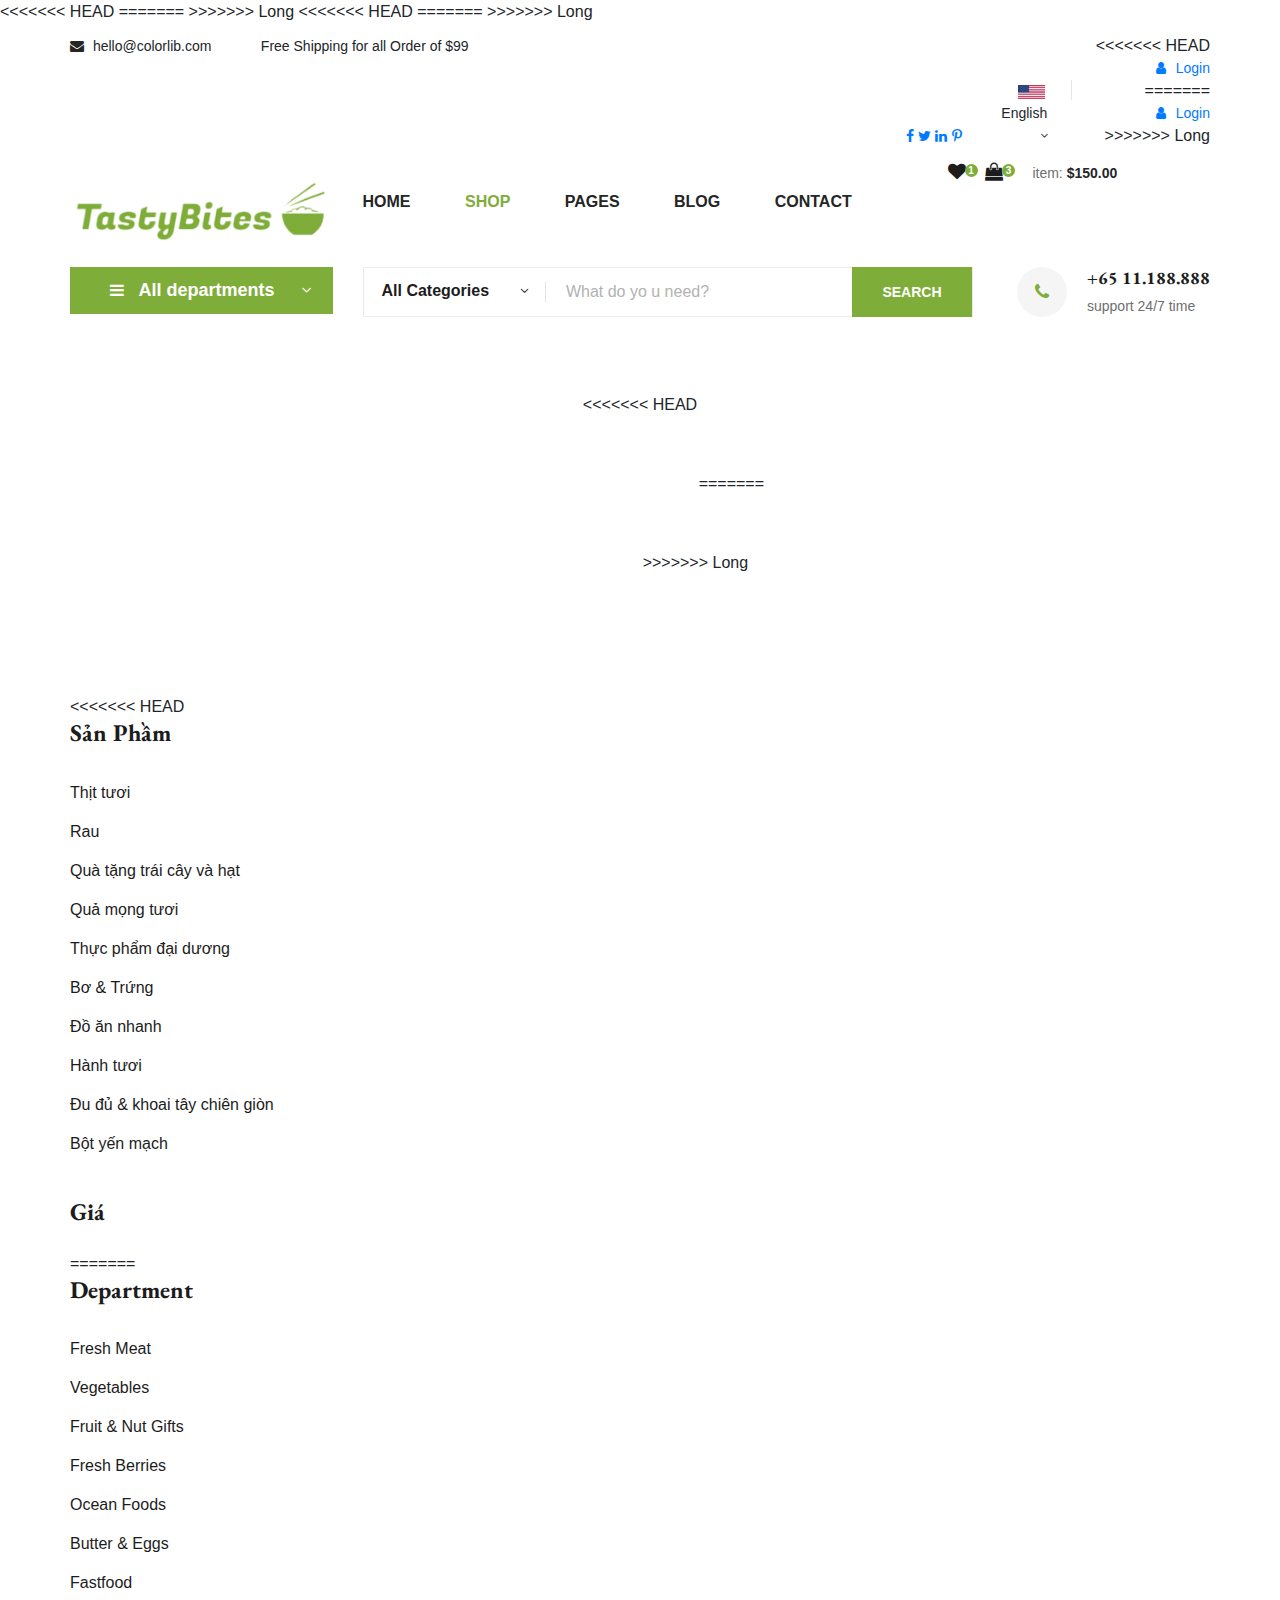
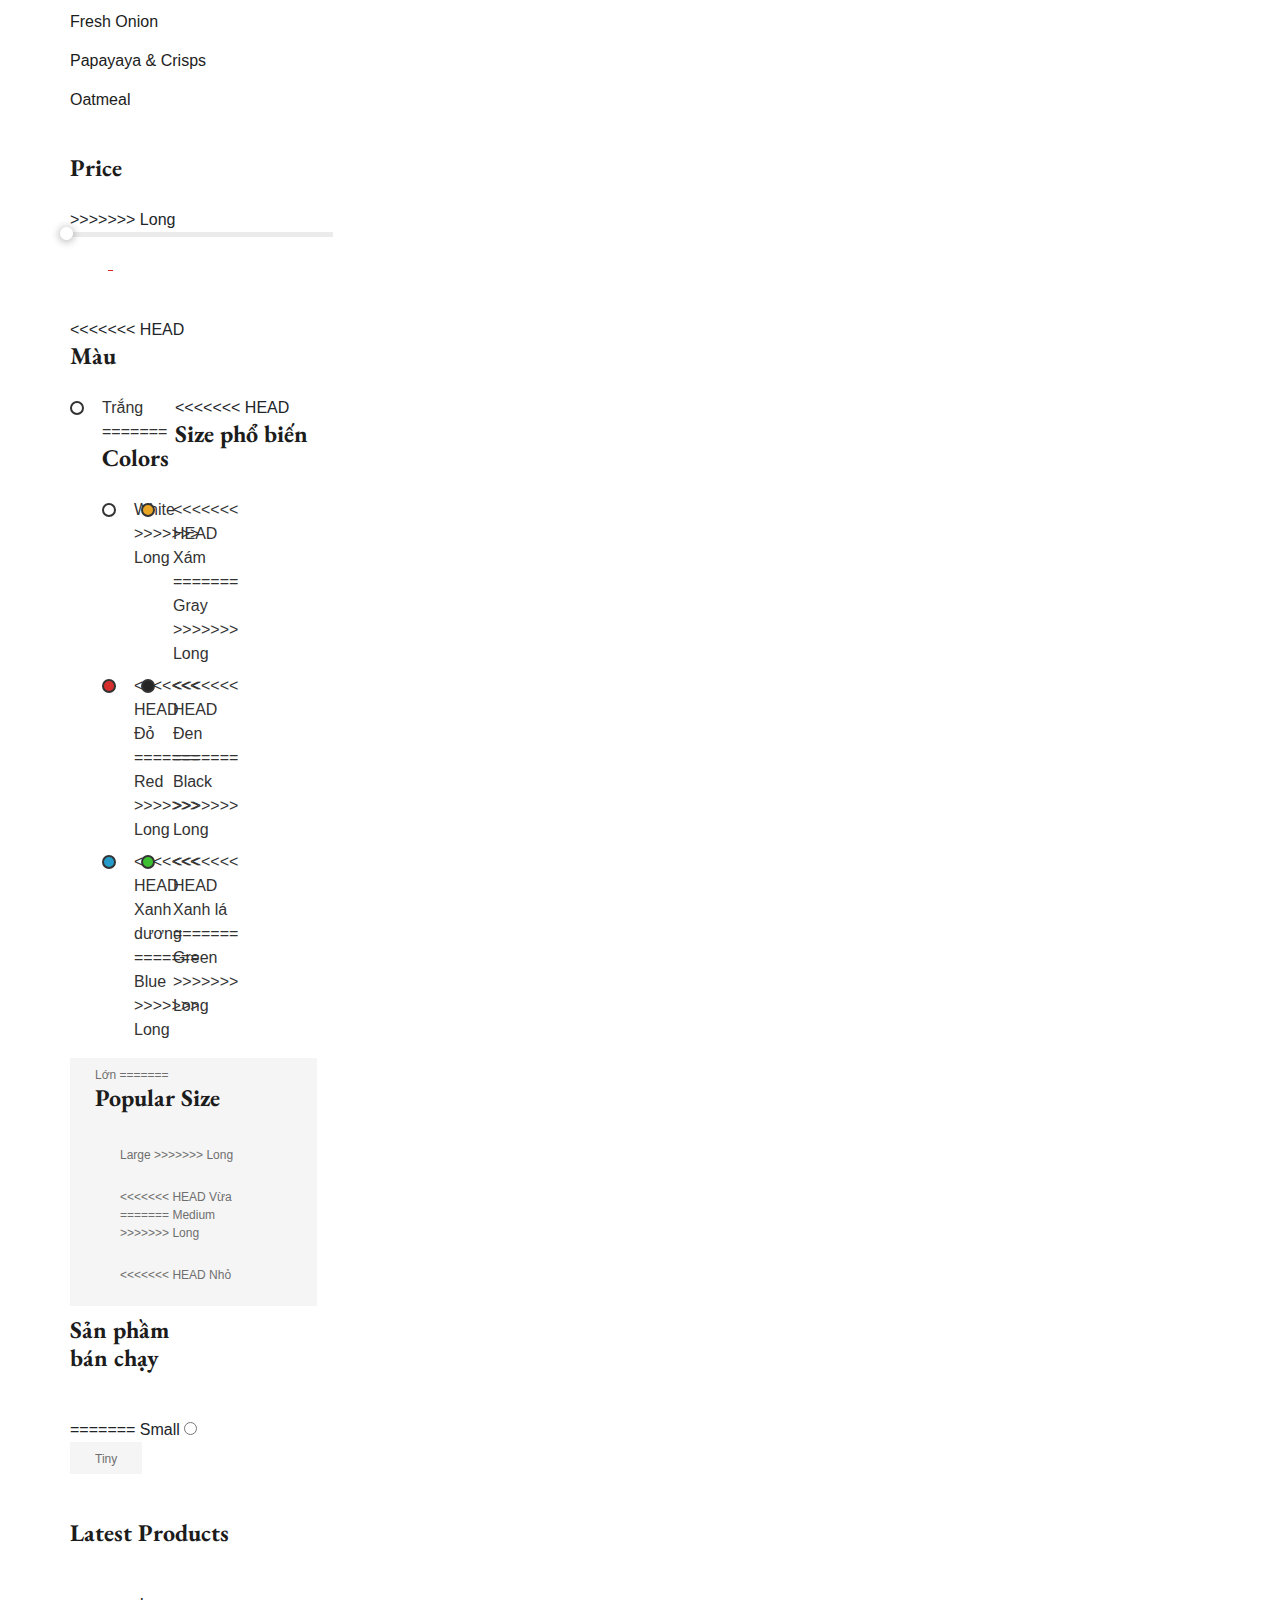
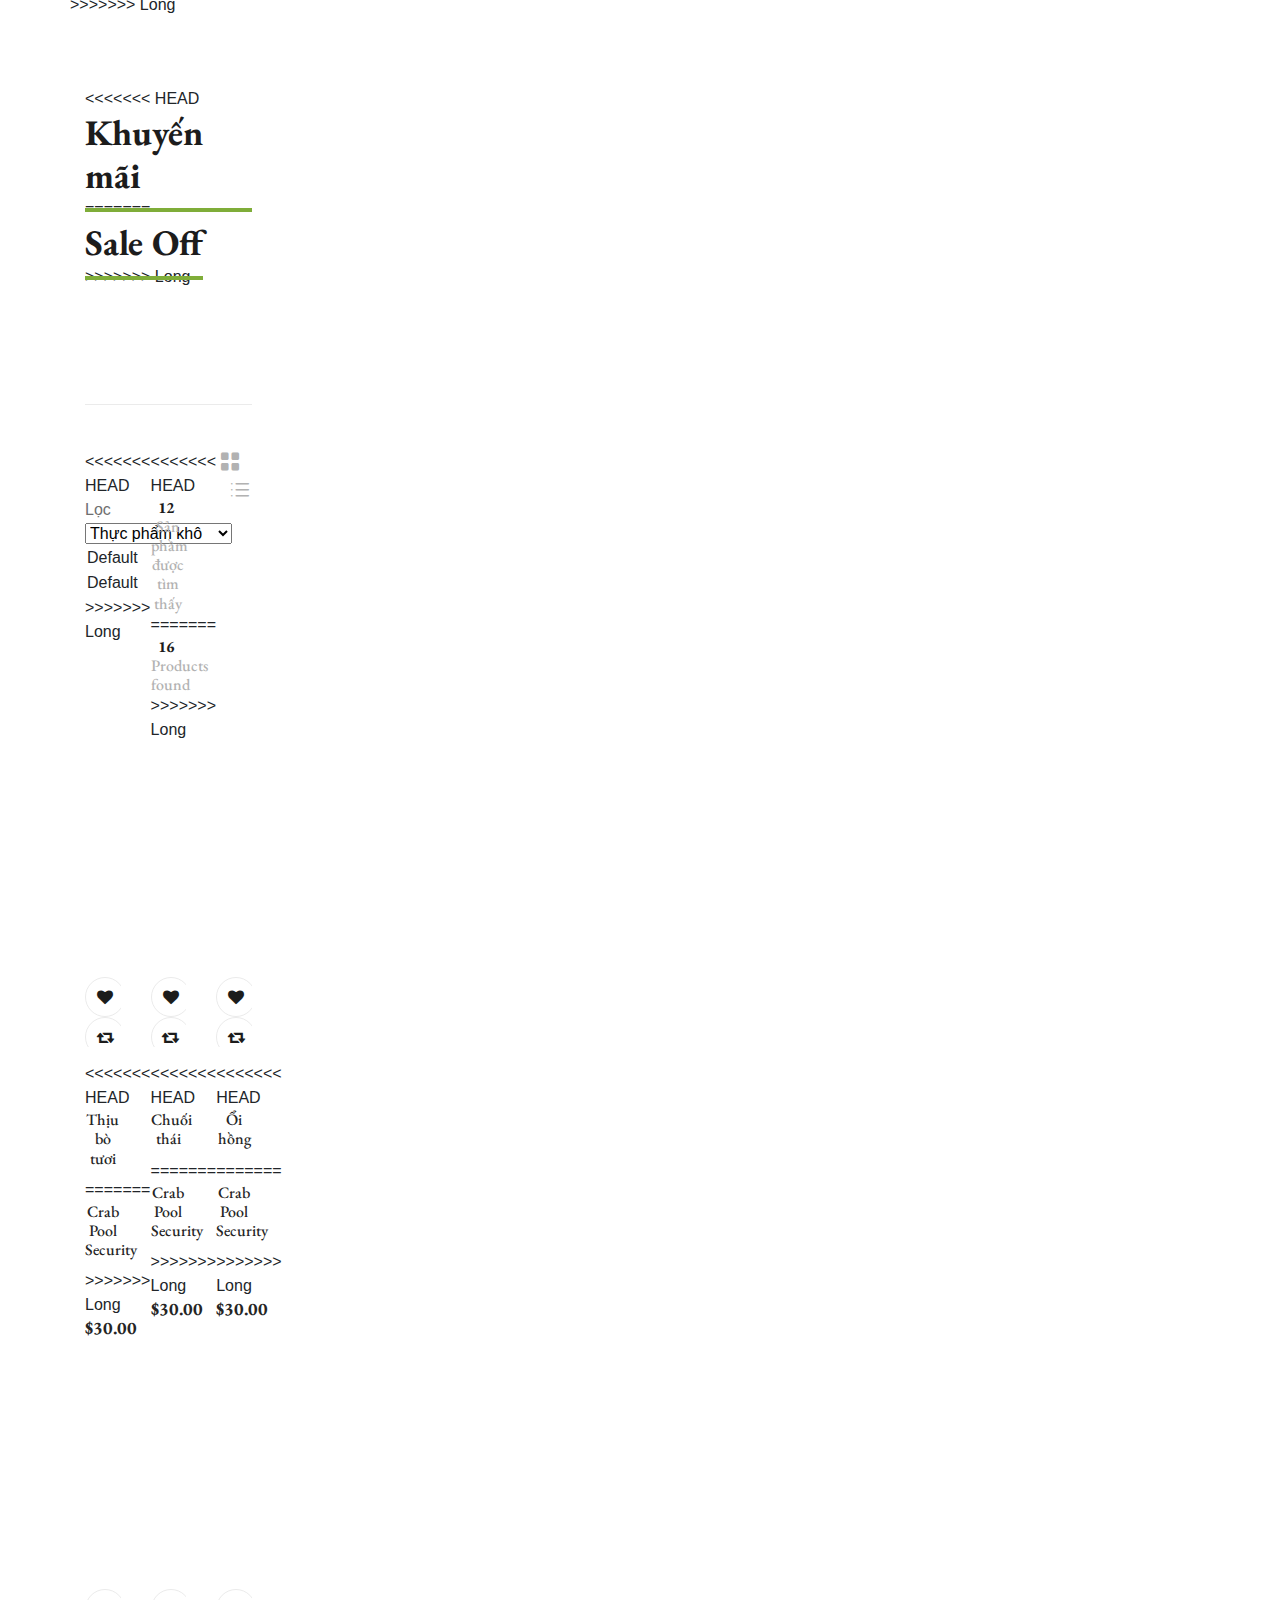
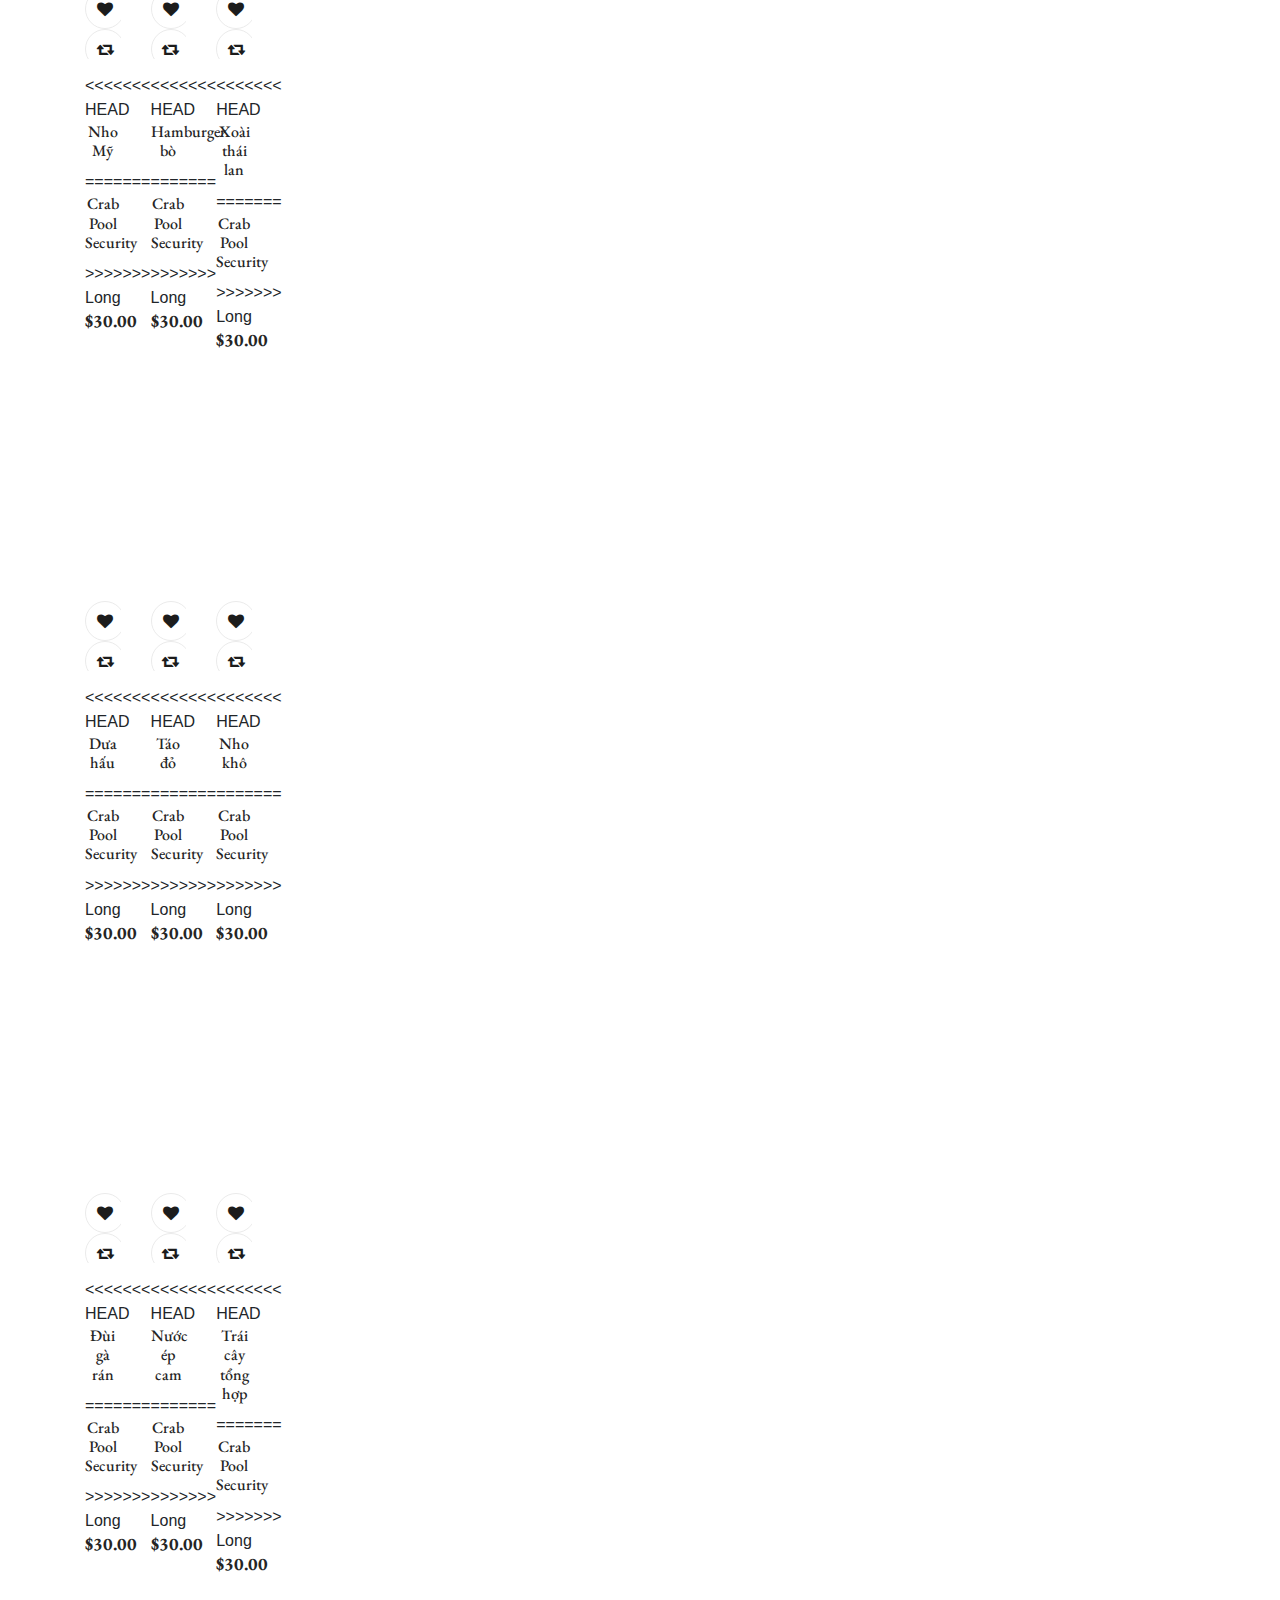
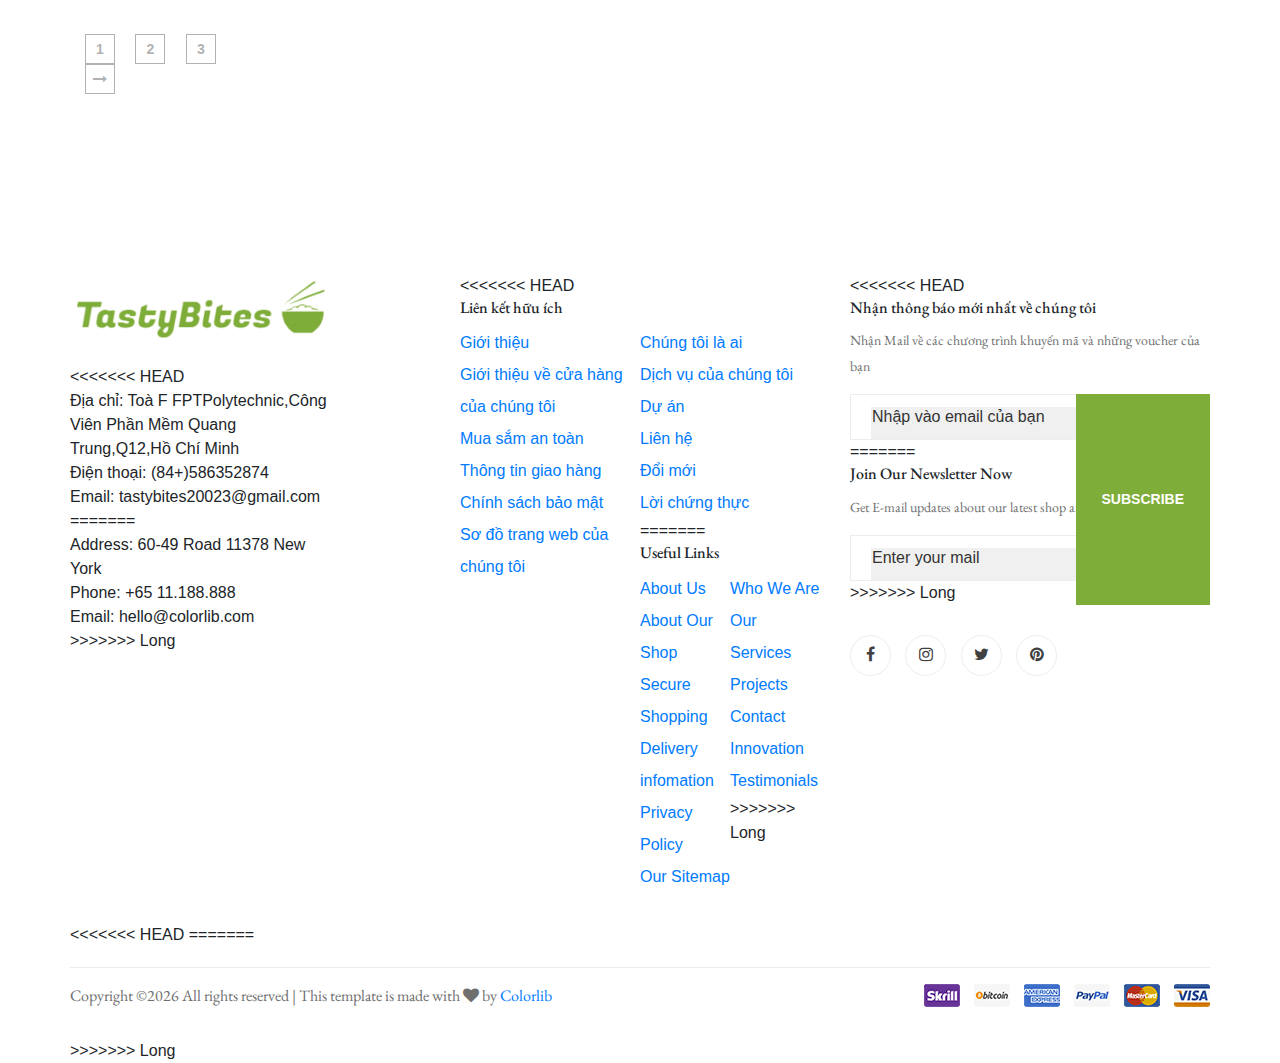
<file: shop-grid.html>
<!DOCTYPE html>
<html lang="zxx">

<head>
    <meta charset="UTF-8">
    <meta name="description" content="Ogani Template">
    <meta name="keywords" content="Ogani, unica, creative, html">
    <meta name="viewport" content="width=device-width, initial-scale=1.0">
    <meta http-equiv="X-UA-Compatible" content="ie=edge">
<<<<<<< HEAD
    <title>TastyBites</title>

    <!-- Google Font -->
    <link rel="preconnect" href="https://fonts.googleapis.com">
<link rel="preconnect" href="https://fonts.gstatic.com" crossorigin>
<link href="https://fonts.googleapis.com/css2?family=EB+Garamond&display=swap" rel="stylesheet">
=======
    <title>Ogani | Template</title>

    <!-- Google Font -->
    <link href="https://fonts.googleapis.com/css2?family=Cairo:wght@200;300;400;600;900&display=swap" rel="stylesheet">
>>>>>>> Long

    <!-- Css Styles -->
    <link rel="stylesheet" href="css/bootstrap.min.css" type="text/css">
    <link rel="stylesheet" href="css/font-awesome.min.css" type="text/css">
    <link rel="stylesheet" href="css/elegant-icons.css" type="text/css">
    <link rel="stylesheet" href="css/nice-select.css" type="text/css">
    <link rel="stylesheet" href="css/jquery-ui.min.css" type="text/css">
    <link rel="stylesheet" href="css/owl.carousel.min.css" type="text/css">
    <link rel="stylesheet" href="css/slicknav.min.css" type="text/css">
    <link rel="stylesheet" href="css/style.css" type="text/css">
</head>

<body>
<<<<<<< HEAD

 <!-- Page Preloder -->
 <div id="preloder">
    <div class="loader"></div>
</div>
=======
    <!-- Page Preloder -->
    <div id="preloder">
        <div class="loader"></div>
    </div>

>>>>>>> Long
    <!-- Humberger Begin -->
    <div class="humberger__menu__overlay"></div>
    <div class="humberger__menu__wrapper">
        <div class="humberger__menu__logo">
            <a href="#"><img src="img/logo.png" alt=""></a>
        </div>
        <div class="humberger__menu__cart">
            <ul>
                <li><a href="#"><i class="fa fa-heart"></i> <span>1</span></a></li>
<<<<<<< HEAD
                <li><a href="/ogani-master/shoping-cart.html"><i class="fa fa-shopping-bag"></i> <span>3</span></a></li>
=======
                <li><a href="#"><i class="fa fa-shopping-bag"></i> <span>3</span></a></li>
>>>>>>> Long
            </ul>
            <div class="header__cart__price">item: <span>$150.00</span></div>
        </div>
        <div class="humberger__menu__widget">
            <div class="header__top__right__language">
                <img src="img/language.png" alt="">
                <div>English</div>
                <span class="arrow_carrot-down"></span>
                <ul>
                    <li><a href="#">Spanis</a></li>
                    <li><a href="#">English</a></li>
                </ul>
            </div>
            <div class="header__top__right__auth">
                <a href="#"><i class="fa fa-user"></i> Login</a>
            </div>
        </div>
        <nav class="humberger__menu__nav mobile-menu">
            <ul>
                <li class="active"><a href="./index.html">Home</a></li>
                <li><a href="./shop-grid.html">Shop</a></li>
                <li><a href="#">Pages</a>
                    <ul class="header__menu__dropdown">
                        <li><a href="./shop-details.html">Shop Details</a></li>
                        <li><a href="./shoping-cart.html">Shoping Cart</a></li>
                        <li><a href="./checkout.html">Check Out</a></li>
                        <li><a href="./blog-details.html">Blog Details</a></li>
                    </ul>
                </li>
                <li><a href="./blog.html">Blog</a></li>
                <li><a href="./contact.html">Contact</a></li>
            </ul>
        </nav>
        <div id="mobile-menu-wrap"></div>
        <div class="header__top__right__social">
            <a href="#"><i class="fa fa-facebook"></i></a>
            <a href="#"><i class="fa fa-twitter"></i></a>
            <a href="#"><i class="fa fa-linkedin"></i></a>
            <a href="#"><i class="fa fa-pinterest-p"></i></a>
        </div>
        <div class="humberger__menu__contact">
            <ul>
                <li><i class="fa fa-envelope"></i> hello@colorlib.com</li>
                <li>Free Shipping for all Order of $99</li>
            </ul>
        </div>
    </div>
    <!-- Humberger End -->

    <!-- Header Section Begin -->
    <header class="header">
        <div class="header__top">
            <div class="container">
                <div class="row">
                    <div class="col-lg-6">
                        <div class="header__top__left">
                            <ul>
                                <li><i class="fa fa-envelope"></i> hello@colorlib.com</li>
                                <li>Free Shipping for all Order of $99</li>
                            </ul>
                        </div>
                    </div>
                    <div class="col-lg-6">
                        <div class="header__top__right">
                            <div class="header__top__right__social">
                                <a href="#"><i class="fa fa-facebook"></i></a>
                                <a href="#"><i class="fa fa-twitter"></i></a>
                                <a href="#"><i class="fa fa-linkedin"></i></a>
                                <a href="#"><i class="fa fa-pinterest-p"></i></a>
                            </div>
                            <div class="header__top__right__language">
                                <img src="img/language.png" alt="">
                                <div>English</div>
                                <span class="arrow_carrot-down"></span>
                                <ul>
                                    <li><a href="#">Spanis</a></li>
                                    <li><a href="#">English</a></li>
                                </ul>
                            </div>
                            <div class="header__top__right__auth">
<<<<<<< HEAD
                                <a href="./login/index.html"><i class="fa fa-user"></i> Login</a>
=======
                                <a href="#"><i class="fa fa-user"></i> Login</a>
>>>>>>> Long
                            </div>
                        </div>
                    </div>
                </div>
            </div>
        </div>
        <div class="container">
            <div class="row">
                <div class="col-lg-3">
                    <div class="header__logo">
                        <a href="./index.html"><img src="img/logo.png" alt=""></a>
                    </div>
                </div>
                <div class="col-lg-6">
                    <nav class="header__menu">
                        <ul>
                            <li><a href="./index.html">Home</a></li>
                            <li class="active"><a href="./shop-grid.html">Shop</a></li>
                            <li><a href="#">Pages</a>
                                <ul class="header__menu__dropdown">
                                    <li><a href="./shop-details.html">Shop Details</a></li>
                                    <li><a href="./shoping-cart.html">Shoping Cart</a></li>
                                    <li><a href="./checkout.html">Check Out</a></li>
                                    <li><a href="./blog-details.html">Blog Details</a></li>
                                </ul>
                            </li>
                            <li><a href="./blog.html">Blog</a></li>
                            <li><a href="./contact.html">Contact</a></li>
                        </ul>
                    </nav>
                </div>
                <div class="col-lg-3">
                    <div class="header__cart">
                        <ul>
                            <li><a href="#"><i class="fa fa-heart"></i> <span>1</span></a></li>
                            <li><a href="#"><i class="fa fa-shopping-bag"></i> <span>3</span></a></li>
                        </ul>
                        <div class="header__cart__price">item: <span>$150.00</span></div>
                    </div>
                </div>
            </div>
            <div class="humberger__open">
                <i class="fa fa-bars"></i>
            </div>
        </div>
    </header>
    <!-- Header Section End -->

    <!-- Hero Section Begin -->
    <section class="hero hero-normal">
        <div class="container">
            <div class="row">
                <div class="col-lg-3">
                    <div class="hero__categories">
                        <div class="hero__categories__all">
                            <i class="fa fa-bars"></i>
                            <span>All departments</span>
                        </div>
                        <ul>
                            <li><a href="#">Fresh Meat</a></li>
                            <li><a href="#">Vegetables</a></li>
                            <li><a href="#">Fruit & Nut Gifts</a></li>
                            <li><a href="#">Fresh Berries</a></li>
                            <li><a href="#">Ocean Foods</a></li>
                            <li><a href="#">Butter & Eggs</a></li>
                            <li><a href="#">Fastfood</a></li>
                            <li><a href="#">Fresh Onion</a></li>
                            <li><a href="#">Papayaya & Crisps</a></li>
                            <li><a href="#">Oatmeal</a></li>
                            <li><a href="#">Fresh Bananas</a></li>
                        </ul>
                    </div>
                </div>
                <div class="col-lg-9">
                    <div class="hero__search">
                        <div class="hero__search__form">
                            <form action="#">
                                <div class="hero__search__categories">
                                    All Categories
                                    <span class="arrow_carrot-down"></span>
                                </div>
                                <input type="text" placeholder="What do yo u need?">
                                <button type="submit" class="site-btn">SEARCH</button>
                            </form>
                        </div>
                        <div class="hero__search__phone">
                            <div class="hero__search__phone__icon">
                                <i class="fa fa-phone"></i>
                            </div>
                            <div class="hero__search__phone__text">
                                <h5>+65 11.188.888</h5>
                                <span>support 24/7 time</span>
                            </div>
                        </div>
                    </div>
                </div>
            </div>
        </div>
    </section>
    <!-- Hero Section End -->

    <!-- Breadcrumb Section Begin -->
    <section class="breadcrumb-section set-bg" data-setbg="img/breadcrumb.jpg">
        <div class="container">
            <div class="row">
                <div class="col-lg-12 text-center">
                    <div class="breadcrumb__text">
<<<<<<< HEAD
                        <h2>TastyBites Shop</h2>
                        <div class="breadcrumb__option">
                            <a href="./index.html">Trang Chủ</a>
                            <span>Sản Phẩm</span>
=======
                        <h2>Organi Shop</h2>
                        <div class="breadcrumb__option">
                            <a href="./index.html">Home</a>
                            <span>Shop</span>
>>>>>>> Long
                        </div>
                    </div>
                </div>
            </div>
        </div>
    </section>
    <!-- Breadcrumb Section End -->

    <!-- Product Section Begin -->
    <section class="product spad">
        <div class="container">
            <div class="row">
                <div class="col-lg-3 col-md-5">
                    <div class="sidebar">
                        <div class="sidebar__item">
<<<<<<< HEAD
                            <h4>Sản Phầm</h4>
                            <ul>                              
                                <li><a href="#">Thịt tươi</a></li>
                                <li><a href="#">Rau</a></li>
                                <li><a href="#">Quà tặng trái cây và hạt</a></li>
                                <li><a href="#">Quả mọng tươi</a></li>
                                <li><a href="#">Thực phẩm đại dương</a></li>
                                <li><a href="#">Bơ & Trứng</a></li>
                                <li><a href="#">Đồ ăn nhanh</a></li>
                                <li><a href="#">Hành tươi</a></li>
                                <li><a href="#">Đu đủ & khoai tây chiên giòn</a></li>
                                <li><a href="#">Bột yến mạch</a></li>

                            </ul>
                        </div>
                        <div class="sidebar__item">
                            <h4>Giá</h4>
=======
                            <h4>Department</h4>
                            <ul>
                                <li><a href="#">Fresh Meat</a></li>
                                <li><a href="#">Vegetables</a></li>
                                <li><a href="#">Fruit & Nut Gifts</a></li>
                                <li><a href="#">Fresh Berries</a></li>
                                <li><a href="#">Ocean Foods</a></li>
                                <li><a href="#">Butter & Eggs</a></li>
                                <li><a href="#">Fastfood</a></li>
                                <li><a href="#">Fresh Onion</a></li>
                                <li><a href="#">Papayaya & Crisps</a></li>
                                <li><a href="#">Oatmeal</a></li>
                            </ul>
                        </div>
                        <div class="sidebar__item">
                            <h4>Price</h4>
>>>>>>> Long
                            <div class="price-range-wrap">
                                <div class="price-range ui-slider ui-corner-all ui-slider-horizontal ui-widget ui-widget-content"
                                    data-min="10" data-max="540">
                                    <div class="ui-slider-range ui-corner-all ui-widget-header"></div>
                                    <span tabindex="0" class="ui-slider-handle ui-corner-all ui-state-default"></span>
                                    <span tabindex="0" class="ui-slider-handle ui-corner-all ui-state-default"></span>
                                </div>
                                <div class="range-slider">
                                    <div class="price-input">
                                        <input type="text" id="minamount">
                                        <input type="text" id="maxamount">
                                    </div>
                                </div>
                            </div>
                        </div>
                        <div class="sidebar__item sidebar__item__color--option">
<<<<<<< HEAD
                            <h4>Màu</h4>
                            <div class="sidebar__item__color sidebar__item__color--white">
                                <label for="white">
                                    Trắng
=======
                            <h4>Colors</h4>
                            <div class="sidebar__item__color sidebar__item__color--white">
                                <label for="white">
                                    White
>>>>>>> Long
                                    <input type="radio" id="white">
                                </label>
                            </div>
                            <div class="sidebar__item__color sidebar__item__color--gray">
                                <label for="gray">
<<<<<<< HEAD
                                    Xám
=======
                                    Gray
>>>>>>> Long
                                    <input type="radio" id="gray">
                                </label>
                            </div>
                            <div class="sidebar__item__color sidebar__item__color--red">
                                <label for="red">
<<<<<<< HEAD
                                    Đỏ
=======
                                    Red
>>>>>>> Long
                                    <input type="radio" id="red">
                                </label>
                            </div>
                            <div class="sidebar__item__color sidebar__item__color--black">
                                <label for="black">
<<<<<<< HEAD
                                    Đen
=======
                                    Black
>>>>>>> Long
                                    <input type="radio" id="black">
                                </label>
                            </div>
                            <div class="sidebar__item__color sidebar__item__color--blue">
                                <label for="blue">
<<<<<<< HEAD
                                    Xanh dương
=======
                                    Blue
>>>>>>> Long
                                    <input type="radio" id="blue">
                                </label>
                            </div>
                            <div class="sidebar__item__color sidebar__item__color--green">
                                <label for="green">
<<<<<<< HEAD
                                    Xanh lá
=======
                                    Green
>>>>>>> Long
                                    <input type="radio" id="green">
                                </label>
                            </div>
                        </div>
                        <div class="sidebar__item">
<<<<<<< HEAD
                            <h4>Size phổ biến</h4>
                            <div class="sidebar__item__size">
                                <label for="large">
                                    Lớn
=======
                            <h4>Popular Size</h4>
                            <div class="sidebar__item__size">
                                <label for="large">
                                    Large
>>>>>>> Long
                                    <input type="radio" id="large">
                                </label>
                            </div>
                            <div class="sidebar__item__size">
                                <label for="medium">
<<<<<<< HEAD
                                    Vừa
=======
                                    Medium
>>>>>>> Long
                                    <input type="radio" id="medium">
                                </label>
                            </div>
                            <div class="sidebar__item__size">
                                <label for="small">
<<<<<<< HEAD
                                    Nhỏ
                                    <input type="radio" id="small">
                                </label>
                            </div>
                        </div>
                        <div class="sidebar__item">
                            <div class="latest-product__text">
                                <h4>Sản phầm <br> bán chạy</h4>
=======
                                    Small
                                    <input type="radio" id="small">
                                </label>
                            </div>
                            <div class="sidebar__item__size">
                                <label for="tiny">
                                    Tiny
                                    <input type="radio" id="tiny">
                                </label>
                            </div>
                        </div>
                        <div class="sidebar__item">
                            <div class="latest-product__text">
                                <h4>Latest Products</h4>
>>>>>>> Long
                                <div class="latest-product__slider owl-carousel">
                                    <div class="latest-prdouct__slider__item">
                                        <a href="#" class="latest-product__item">
                                            <div class="latest-product__item__pic">
                                                <img src="img/latest-product/lp-1.jpg" alt="">
                                            </div>
                                            <div class="latest-product__item__text">
<<<<<<< HEAD
                                                <h6>Rau cải</h6>
=======
                                                <h6>Crab Pool Security</h6>
>>>>>>> Long
                                                <span>$30.00</span>
                                            </div>
                                        </a>
                                        <a href="#" class="latest-product__item">
                                            <div class="latest-product__item__pic">
                                                <img src="img/latest-product/lp-2.jpg" alt="">
                                            </div>
                                            <div class="latest-product__item__text">
<<<<<<< HEAD
                                                <h6>Ớt chuông</h6>
=======
                                                <h6>Crab Pool Security</h6>
>>>>>>> Long
                                                <span>$30.00</span>
                                            </div>
                                        </a>
                                        <a href="#" class="latest-product__item">
                                            <div class="latest-product__item__pic">
                                                <img src="img/latest-product/lp-3.jpg" alt="">
                                            </div>
                                            <div class="latest-product__item__text">
<<<<<<< HEAD
                                                <h6>Đùi gà rán</h6>
=======
                                                <h6>Crab Pool Security</h6>
>>>>>>> Long
                                                <span>$30.00</span>
                                            </div>
                                        </a>
                                    </div>
                                    <div class="latest-prdouct__slider__item">
                                        <a href="#" class="latest-product__item">
                                            <div class="latest-product__item__pic">
                                                <img src="img/latest-product/lp-1.jpg" alt="">
                                            </div>
                                            <div class="latest-product__item__text">
<<<<<<< HEAD
                                                <h6>Rau cải</h6>
=======
                                                <h6>Crab Pool Security</h6>
>>>>>>> Long
                                                <span>$30.00</span>
                                            </div>
                                        </a>
                                        <a href="#" class="latest-product__item">
                                            <div class="latest-product__item__pic">
                                                <img src="img/latest-product/lp-2.jpg" alt="">
                                            </div>
                                            <div class="latest-product__item__text">
<<<<<<< HEAD
                                                <h6>Ớt chuông</h6>
=======
                                                <h6>Crab Pool Security</h6>
>>>>>>> Long
                                                <span>$30.00</span>
                                            </div>
                                        </a>
                                        <a href="#" class="latest-product__item">
                                            <div class="latest-product__item__pic">
                                                <img src="img/latest-product/lp-3.jpg" alt="">
                                            </div>
                                            <div class="latest-product__item__text">
<<<<<<< HEAD
                                                <h6>Đùi gà rán</h6>
=======
                                                <h6>Crab Pool Security</h6>
>>>>>>> Long
                                                <span>$30.00</span>
                                            </div>
                                        </a>
                                    </div>
                                </div>
                            </div>
                        </div>
                    </div>
                </div>
                <div class="col-lg-9 col-md-7">
                    <div class="product__discount">
                        <div class="section-title product__discount__title">
<<<<<<< HEAD
                            <h2>Khuyến mãi</h2>
=======
                            <h2>Sale Off</h2>
>>>>>>> Long
                        </div>
                        <div class="row">
                            <div class="product__discount__slider owl-carousel">
                                <div class="col-lg-4">
                                    <div class="product__discount__item">
                                        <div class="product__discount__item__pic set-bg"
                                            data-setbg="img/product/discount/pd-1.jpg">
                                            <div class="product__discount__percent">-20%</div>
                                            <ul class="product__item__pic__hover">
                                                <li><a href="#"><i class="fa fa-heart"></i></a></li>
                                                <li><a href="#"><i class="fa fa-retweet"></i></a></li>
                                                <li><a href="#"><i class="fa fa-shopping-cart"></i></a></li>
                                            </ul>
                                        </div>
                                        <div class="product__discount__item__text">
<<<<<<< HEAD
                                            <span>Thực phẩm khô</span>
                                            <h5><a href="#">Hạt tổng hợp</a></h5>
=======
                                            <span>Dried Fruit</span>
                                            <h5><a href="#">Raisin’n’nuts</a></h5>
>>>>>>> Long
                                            <div class="product__item__price">$30.00 <span>$36.00</span></div>
                                        </div>
                                    </div>
                                </div>
                                <div class="col-lg-4">
                                    <div class="product__discount__item">
                                        <div class="product__discount__item__pic set-bg"
                                            data-setbg="img/product/discount/pd-2.jpg">
                                            <div class="product__discount__percent">-20%</div>
                                            <ul class="product__item__pic__hover">
                                                <li><a href="#"><i class="fa fa-heart"></i></a></li>
                                                <li><a href="#"><i class="fa fa-retweet"></i></a></li>
                                                <li><a href="#"><i class="fa fa-shopping-cart"></i></a></li>
                                            </ul>
                                        </div>
                                        <div class="product__discount__item__text">
<<<<<<< HEAD
                                            <span>Rau</span>
                                            <h5><a href="#">Combo Rau tổng hợp</a></h5>
=======
                                            <span>Vegetables</span>
                                            <h5><a href="#">Vegetables’package</a></h5>
>>>>>>> Long
                                            <div class="product__item__price">$30.00 <span>$36.00</span></div>
                                        </div>
                                    </div>
                                </div>
                                <div class="col-lg-4">
                                    <div class="product__discount__item">
                                        <div class="product__discount__item__pic set-bg"
                                            data-setbg="img/product/discount/pd-3.jpg">
                                            <div class="product__discount__percent">-20%</div>
                                            <ul class="product__item__pic__hover">
                                                <li><a href="#"><i class="fa fa-heart"></i></a></li>
                                                <li><a href="#"><i class="fa fa-retweet"></i></a></li>
                                                <li><a href="#"><i class="fa fa-shopping-cart"></i></a></li>
                                            </ul>
                                        </div>
                                        <div class="product__discount__item__text">
<<<<<<< HEAD
                                            <span>Thực phẩm khô</span>
                                            <h5><a href="#">Nước ép tổng hợp</a></h5>
=======
                                            <span>Dried Fruit</span>
                                            <h5><a href="#">Mixed Fruitss</a></h5>
>>>>>>> Long
                                            <div class="product__item__price">$30.00 <span>$36.00</span></div>
                                        </div>
                                    </div>
                                </div>
                                <div class="col-lg-4">
                                    <div class="product__discount__item">
                                        <div class="product__discount__item__pic set-bg"
                                            data-setbg="img/product/discount/pd-4.jpg">
                                            <div class="product__discount__percent">-20%</div>
                                            <ul class="product__item__pic__hover">
                                                <li><a href="#"><i class="fa fa-heart"></i></a></li>
                                                <li><a href="#"><i class="fa fa-retweet"></i></a></li>
                                                <li><a href="#"><i class="fa fa-shopping-cart"></i></a></li>
                                            </ul>
                                        </div>
                                        <div class="product__discount__item__text">
<<<<<<< HEAD
                                            <span>Thực phẩm khô</span>
                                            <h5><a href="#">Xoài thái lan</a></h5>
=======
                                            <span>Dried Fruit</span>
                                            <h5><a href="#">Raisin’n’nuts</a></h5>
>>>>>>> Long
                                            <div class="product__item__price">$30.00 <span>$36.00</span></div>
                                        </div>
                                    </div>
                                </div>
                                <div class="col-lg-4">
                                    <div class="product__discount__item">
                                        <div class="product__discount__item__pic set-bg"
                                            data-setbg="img/product/discount/pd-5.jpg">
                                            <div class="product__discount__percent">-20%</div>
                                            <ul class="product__item__pic__hover">
                                                <li><a href="#"><i class="fa fa-heart"></i></a></li>
                                                <li><a href="#"><i class="fa fa-retweet"></i></a></li>
                                                <li><a href="#"><i class="fa fa-shopping-cart"></i></a></li>
                                            </ul>
                                        </div>
                                        <div class="product__discount__item__text">
<<<<<<< HEAD
                                            <span>Thực phẩm khô</span>
                                            <h5><a href="#">Hamburger Bò</a></h5>
=======
                                            <span>Dried Fruit</span>
                                            <h5><a href="#">Raisin’n’nuts</a></h5>
>>>>>>> Long
                                            <div class="product__item__price">$30.00 <span>$36.00</span></div>
                                        </div>
                                    </div>
                                </div>
                                <div class="col-lg-4">
                                    <div class="product__discount__item">
                                        <div class="product__discount__item__pic set-bg"
                                            data-setbg="img/product/discount/pd-6.jpg">
                                            <div class="product__discount__percent">-20%</div>
                                            <ul class="product__item__pic__hover">
                                                <li><a href="#"><i class="fa fa-heart"></i></a></li>
                                                <li><a href="#"><i class="fa fa-retweet"></i></a></li>
                                                <li><a href="#"><i class="fa fa-shopping-cart"></i></a></li>
                                            </ul>
                                        </div>
                                        <div class="product__discount__item__text">
<<<<<<< HEAD
                                            <span>Thực phẩm khô</span>
                                            <h5><a href="#">Nho Mỹ</a></h5>
=======
                                            <span>Dried Fruit</span>
                                            <h5><a href="#">Raisin’n’nuts</a></h5>
>>>>>>> Long
                                            <div class="product__item__price">$30.00 <span>$36.00</span></div>
                                        </div>
                                    </div>
                                </div>
                            </div>
                        </div>
                    </div>
                    <div class="filter__item">
                        <div class="row">
                            <div class="col-lg-4 col-md-5">
                                <div class="filter__sort">
<<<<<<< HEAD
                                    <span>Lọc</span>
                                    <select>
                                        <option value="0">Thực phẩm khô</option>
                                        <option value="0">Thực phẩm nước</option>
=======
                                    <span>Sort By</span>
                                    <select>
                                        <option value="0">Default</option>
                                        <option value="0">Default</option>
>>>>>>> Long
                                    </select>
                                </div>
                            </div>
                            <div class="col-lg-4 col-md-4">
                                <div class="filter__found">
<<<<<<< HEAD
                                    <h6><span>12</span> Sản phầm được tìm thấy</h6>
=======
                                    <h6><span>16</span> Products found</h6>
>>>>>>> Long
                                </div>
                            </div>
                            <div class="col-lg-4 col-md-3">
                                <div class="filter__option">
                                    <span class="icon_grid-2x2"></span>
                                    <span class="icon_ul"></span>
                                </div>
                            </div>
                        </div>
                    </div>
                    <div class="row">
                        <div class="col-lg-4 col-md-6 col-sm-6">
                            <div class="product__item">
                                <div class="product__item__pic set-bg" data-setbg="img/product/product-1.jpg">
                                    <ul class="product__item__pic__hover">
                                        <li><a href="#"><i class="fa fa-heart"></i></a></li>
                                        <li><a href="#"><i class="fa fa-retweet"></i></a></li>
                                        <li><a href="#"><i class="fa fa-shopping-cart"></i></a></li>
                                    </ul>
                                </div>
                                <div class="product__item__text">
<<<<<<< HEAD
                                    <h6><a href="#">Thịu bò tươi</a></h6>
=======
                                    <h6><a href="#">Crab Pool Security</a></h6>
>>>>>>> Long
                                    <h5>$30.00</h5>
                                </div>
                            </div>
                        </div>
                        <div class="col-lg-4 col-md-6 col-sm-6">
                            <div class="product__item">
                                <div class="product__item__pic set-bg" data-setbg="img/product/product-2.jpg">
                                    <ul class="product__item__pic__hover">
                                        <li><a href="#"><i class="fa fa-heart"></i></a></li>
                                        <li><a href="#"><i class="fa fa-retweet"></i></a></li>
                                        <li><a href="#"><i class="fa fa-shopping-cart"></i></a></li>
                                    </ul>
                                </div>
                                <div class="product__item__text">
<<<<<<< HEAD
                                    <h6><a href="#">Chuối thái</a></h6>
=======
                                    <h6><a href="#">Crab Pool Security</a></h6>
>>>>>>> Long
                                    <h5>$30.00</h5>
                                </div>
                            </div>
                        </div>
                        <div class="col-lg-4 col-md-6 col-sm-6">
                            <div class="product__item">
                                <div class="product__item__pic set-bg" data-setbg="img/product/product-3.jpg">
                                    <ul class="product__item__pic__hover">
                                        <li><a href="#"><i class="fa fa-heart"></i></a></li>
                                        <li><a href="#"><i class="fa fa-retweet"></i></a></li>
                                        <li><a href="#"><i class="fa fa-shopping-cart"></i></a></li>
                                    </ul>
                                </div>
                                <div class="product__item__text">
<<<<<<< HEAD
                                    <h6><a href="#">Ổi hồng</a></h6>
=======
                                    <h6><a href="#">Crab Pool Security</a></h6>
>>>>>>> Long
                                    <h5>$30.00</h5>
                                </div>
                            </div>
                        </div>
                        <div class="col-lg-4 col-md-6 col-sm-6">
                            <div class="product__item">
                                <div class="product__item__pic set-bg" data-setbg="img/product/product-4.jpg">
                                    <ul class="product__item__pic__hover">
                                        <li><a href="#"><i class="fa fa-heart"></i></a></li>
                                        <li><a href="#"><i class="fa fa-retweet"></i></a></li>
                                        <li><a href="#"><i class="fa fa-shopping-cart"></i></a></li>
                                    </ul>
                                </div>
                                <div class="product__item__text">
<<<<<<< HEAD
                                    <h6><a href="#">Nho Mỹ</a></h6>
=======
                                    <h6><a href="#">Crab Pool Security</a></h6>
>>>>>>> Long
                                    <h5>$30.00</h5>
                                </div>
                            </div>
                        </div>
                        <div class="col-lg-4 col-md-6 col-sm-6">
                            <div class="product__item">
                                <div class="product__item__pic set-bg" data-setbg="img/product/product-5.jpg">
                                    <ul class="product__item__pic__hover">
                                        <li><a href="#"><i class="fa fa-heart"></i></a></li>
                                        <li><a href="#"><i class="fa fa-retweet"></i></a></li>
                                        <li><a href="#"><i class="fa fa-shopping-cart"></i></a></li>
                                    </ul>
                                </div>
                                <div class="product__item__text">
<<<<<<< HEAD
                                    <h6><a href="#">Hamburger bò</a></h6>
=======
                                    <h6><a href="#">Crab Pool Security</a></h6>
>>>>>>> Long
                                    <h5>$30.00</h5>
                                </div>
                            </div>
                        </div>
                        <div class="col-lg-4 col-md-6 col-sm-6">
                            <div class="product__item">
                                <div class="product__item__pic set-bg" data-setbg="img/product/product-6.jpg">
                                    <ul class="product__item__pic__hover">
                                        <li><a href="#"><i class="fa fa-heart"></i></a></li>
                                        <li><a href="#"><i class="fa fa-retweet"></i></a></li>
                                        <li><a href="#"><i class="fa fa-shopping-cart"></i></a></li>
                                    </ul>
                                </div>
                                <div class="product__item__text">
<<<<<<< HEAD
                                    <h6><a href="#">Xoài thái lan</a></h6>
=======
                                    <h6><a href="#">Crab Pool Security</a></h6>
>>>>>>> Long
                                    <h5>$30.00</h5>
                                </div>
                            </div>
                        </div>
                        <div class="col-lg-4 col-md-6 col-sm-6">
                            <div class="product__item">
                                <div class="product__item__pic set-bg" data-setbg="img/product/product-7.jpg">
                                    <ul class="product__item__pic__hover">
                                        <li><a href="#"><i class="fa fa-heart"></i></a></li>
                                        <li><a href="#"><i class="fa fa-retweet"></i></a></li>
                                        <li><a href="#"><i class="fa fa-shopping-cart"></i></a></li>
                                    </ul>
                                </div>
                                <div class="product__item__text">
<<<<<<< HEAD
                                    <h6><a href="#">Dưa hấu</a></h6>
=======
                                    <h6><a href="#">Crab Pool Security</a></h6>
>>>>>>> Long
                                    <h5>$30.00</h5>
                                </div>
                            </div>
                        </div>
                        <div class="col-lg-4 col-md-6 col-sm-6">
                            <div class="product__item">
                                <div class="product__item__pic set-bg" data-setbg="img/product/product-8.jpg">
                                    <ul class="product__item__pic__hover">
                                        <li><a href="#"><i class="fa fa-heart"></i></a></li>
                                        <li><a href="#"><i class="fa fa-retweet"></i></a></li>
                                        <li><a href="#"><i class="fa fa-shopping-cart"></i></a></li>
                                    </ul>
                                </div>
                                <div class="product__item__text">
<<<<<<< HEAD
                                    <h6><a href="#">Táo đỏ</a></h6>
=======
                                    <h6><a href="#">Crab Pool Security</a></h6>
>>>>>>> Long
                                    <h5>$30.00</h5>
                                </div>
                            </div>
                        </div>
                        <div class="col-lg-4 col-md-6 col-sm-6">
                            <div class="product__item">
                                <div class="product__item__pic set-bg" data-setbg="img/product/product-9.jpg">
                                    <ul class="product__item__pic__hover">
                                        <li><a href="#"><i class="fa fa-heart"></i></a></li>
                                        <li><a href="#"><i class="fa fa-retweet"></i></a></li>
                                        <li><a href="#"><i class="fa fa-shopping-cart"></i></a></li>
                                    </ul>
                                </div>
                                <div class="product__item__text">
<<<<<<< HEAD
                                    <h6><a href="#">Nho khô</a></h6>
=======
                                    <h6><a href="#">Crab Pool Security</a></h6>
>>>>>>> Long
                                    <h5>$30.00</h5>
                                </div>
                            </div>
                        </div>
                        <div class="col-lg-4 col-md-6 col-sm-6">
                            <div class="product__item">
                                <div class="product__item__pic set-bg" data-setbg="img/product/product-10.jpg">
                                    <ul class="product__item__pic__hover">
                                        <li><a href="#"><i class="fa fa-heart"></i></a></li>
                                        <li><a href="#"><i class="fa fa-retweet"></i></a></li>
                                        <li><a href="#"><i class="fa fa-shopping-cart"></i></a></li>
                                    </ul>
                                </div>
                                <div class="product__item__text">
<<<<<<< HEAD
                                    <h6><a href="#">Đùi gà rán</a></h6>
=======
                                    <h6><a href="#">Crab Pool Security</a></h6>
>>>>>>> Long
                                    <h5>$30.00</h5>
                                </div>
                            </div>
                        </div>
                        <div class="col-lg-4 col-md-6 col-sm-6">
                            <div class="product__item">
                                <div class="product__item__pic set-bg" data-setbg="img/product/product-11.jpg">
                                    <ul class="product__item__pic__hover">
                                        <li><a href="#"><i class="fa fa-heart"></i></a></li>
                                        <li><a href="#"><i class="fa fa-retweet"></i></a></li>
                                        <li><a href="#"><i class="fa fa-shopping-cart"></i></a></li>
                                    </ul>
                                </div>
                                <div class="product__item__text">
<<<<<<< HEAD
                                    <h6><a href="#">Nước ép cam</a></h6>
=======
                                    <h6><a href="#">Crab Pool Security</a></h6>
>>>>>>> Long
                                    <h5>$30.00</h5>
                                </div>
                            </div>
                        </div>
                        <div class="col-lg-4 col-md-6 col-sm-6">
                            <div class="product__item">
                                <div class="product__item__pic set-bg" data-setbg="img/product/product-12.jpg">
                                    <ul class="product__item__pic__hover">
                                        <li><a href="#"><i class="fa fa-heart"></i></a></li>
                                        <li><a href="#"><i class="fa fa-retweet"></i></a></li>
                                        <li><a href="#"><i class="fa fa-shopping-cart"></i></a></li>
                                    </ul>
                                </div>
                                <div class="product__item__text">
<<<<<<< HEAD
                                    <h6><a href="#">Trái cây tổng hợp</a></h6>
=======
                                    <h6><a href="#">Crab Pool Security</a></h6>
>>>>>>> Long
                                    <h5>$30.00</h5>
                                </div>
                            </div>
                        </div>
                    </div>
                    <div class="product__pagination">
                        <a href="#">1</a>
                        <a href="#">2</a>
                        <a href="#">3</a>
                        <a href="#"><i class="fa fa-long-arrow-right"></i></a>
                    </div>
                </div>
            </div>
        </div>
    </section>
    <!-- Product Section End -->

    <!-- Footer Section Begin -->
    <footer class="footer spad">
        <div class="container">
            <div class="row">
                <div class="col-lg-3 col-md-6 col-sm-6">
                    <div class="footer__about">
                        <div class="footer__about__logo">
                            <a href="./index.html"><img src="img/logo.png" alt=""></a>
                        </div>
                        <ul>
<<<<<<< HEAD
                            <li>Địa chỉ: Toà F FPTPolytechnic,Công Viên Phần Mềm Quang Trung,Q12,Hồ Chí Minh</li>
                            <li>Điện thoại: (84+)586352874</li>
                            <li>Email: tastybites20023@gmail.com</li>
=======
                            <li>Address: 60-49 Road 11378 New York</li>
                            <li>Phone: +65 11.188.888</li>
                            <li>Email: hello@colorlib.com</li>
>>>>>>> Long
                        </ul>
                    </div>
                </div>
                <div class="col-lg-4 col-md-6 col-sm-6 offset-lg-1">
                    <div class="footer__widget">
<<<<<<< HEAD
                        <h6>Liên kết hữu ích</h6>
                        <ul>
                            <li><a href="#">Giới thiệu</a></li>
                            <li><a href="#">Giới thiệu về cửa hàng của chúng tôi</a></li>
                            <li><a href="#">Mua sắm an toàn</a></li>
                            <li><a href="#">Thông tin giao hàng</a></li>
                            <li><a href="#">Chính sách bảo mật</a></li>
                            <li><a href="#">Sơ đồ trang web của chúng tôi</a></li>
                        </ul>
                        <ul>
                            <li><a href="#">Chúng tôi là ai</a></li>
                            <li><a href="#">Dịch vụ của chúng tôi</a></li>
                            <li><a href="#">Dự án</a></li>
                            <li><a href="#">Liên hệ</a></li>
                            <li><a href="#">Đổi mới</a></li>
                            <li><a href="#">Lời chứng thực</a></li>
=======
                        <h6>Useful Links</h6>
                        <ul>
                            <li><a href="#">About Us</a></li>
                            <li><a href="#">About Our Shop</a></li>
                            <li><a href="#">Secure Shopping</a></li>
                            <li><a href="#">Delivery infomation</a></li>
                            <li><a href="#">Privacy Policy</a></li>
                            <li><a href="#">Our Sitemap</a></li>
                        </ul>
                        <ul>
                            <li><a href="#">Who We Are</a></li>
                            <li><a href="#">Our Services</a></li>
                            <li><a href="#">Projects</a></li>
                            <li><a href="#">Contact</a></li>
                            <li><a href="#">Innovation</a></li>
                            <li><a href="#">Testimonials</a></li>
>>>>>>> Long
                        </ul>
                    </div>
                </div>
                <div class="col-lg-4 col-md-12">
                    <div class="footer__widget">
<<<<<<< HEAD
                        <h6>Nhận thông báo mới nhất về chúng tôi</h6>
                        <p>Nhận Mail về các chương trình khuyến mã và những voucher của bạn</p>
                        <form action="#">
                            <input type="text" placeholder="Nhập vào email của bạn">
                            <button type="submit" class="site-btn">Đăng ký</button>
=======
                        <h6>Join Our Newsletter Now</h6>
                        <p>Get E-mail updates about our latest shop and special offers.</p>
                        <form action="#">
                            <input type="text" placeholder="Enter your mail">
                            <button type="submit" class="site-btn">Subscribe</button>
>>>>>>> Long
                        </form>
                        <div class="footer__widget__social">
                            <a href="#"><i class="fa fa-facebook"></i></a>
                            <a href="#"><i class="fa fa-instagram"></i></a>
                            <a href="#"><i class="fa fa-twitter"></i></a>
                            <a href="#"><i class="fa fa-pinterest"></i></a>
                        </div>
                    </div>
                </div>
            </div>
<<<<<<< HEAD
=======
            <div class="row">
                <div class="col-lg-12">
                    <div class="footer__copyright">
                        <div class="footer__copyright__text"><p><!-- Link back to Colorlib can't be removed. Template is licensed under CC BY 3.0. -->
  Copyright &copy;<script>document.write(new Date().getFullYear());</script> All rights reserved | This template is made with <i class="fa fa-heart" aria-hidden="true"></i> by <a href="https://colorlib.com" target="_blank">Colorlib</a>
  <!-- Link back to Colorlib can't be removed. Template is licensed under CC BY 3.0. --></p></div>
                        <div class="footer__copyright__payment"><img src="img/payment-item.png" alt=""></div>
                    </div>
                </div>
            </div>
>>>>>>> Long
        </div>
    </footer>
    <!-- Footer Section End -->

    <!-- Js Plugins -->
    <script src="js/jquery-3.3.1.min.js"></script>
    <script src="js/bootstrap.min.js"></script>
    <script src="js/jquery.nice-select.min.js"></script>
    <script src="js/jquery-ui.min.js"></script>
    <script src="js/jquery.slicknav.js"></script>
    <script src="js/mixitup.min.js"></script>
    <script src="js/owl.carousel.min.js"></script>
    <script src="js/main.js"></script>



</body>

</html>
</file>
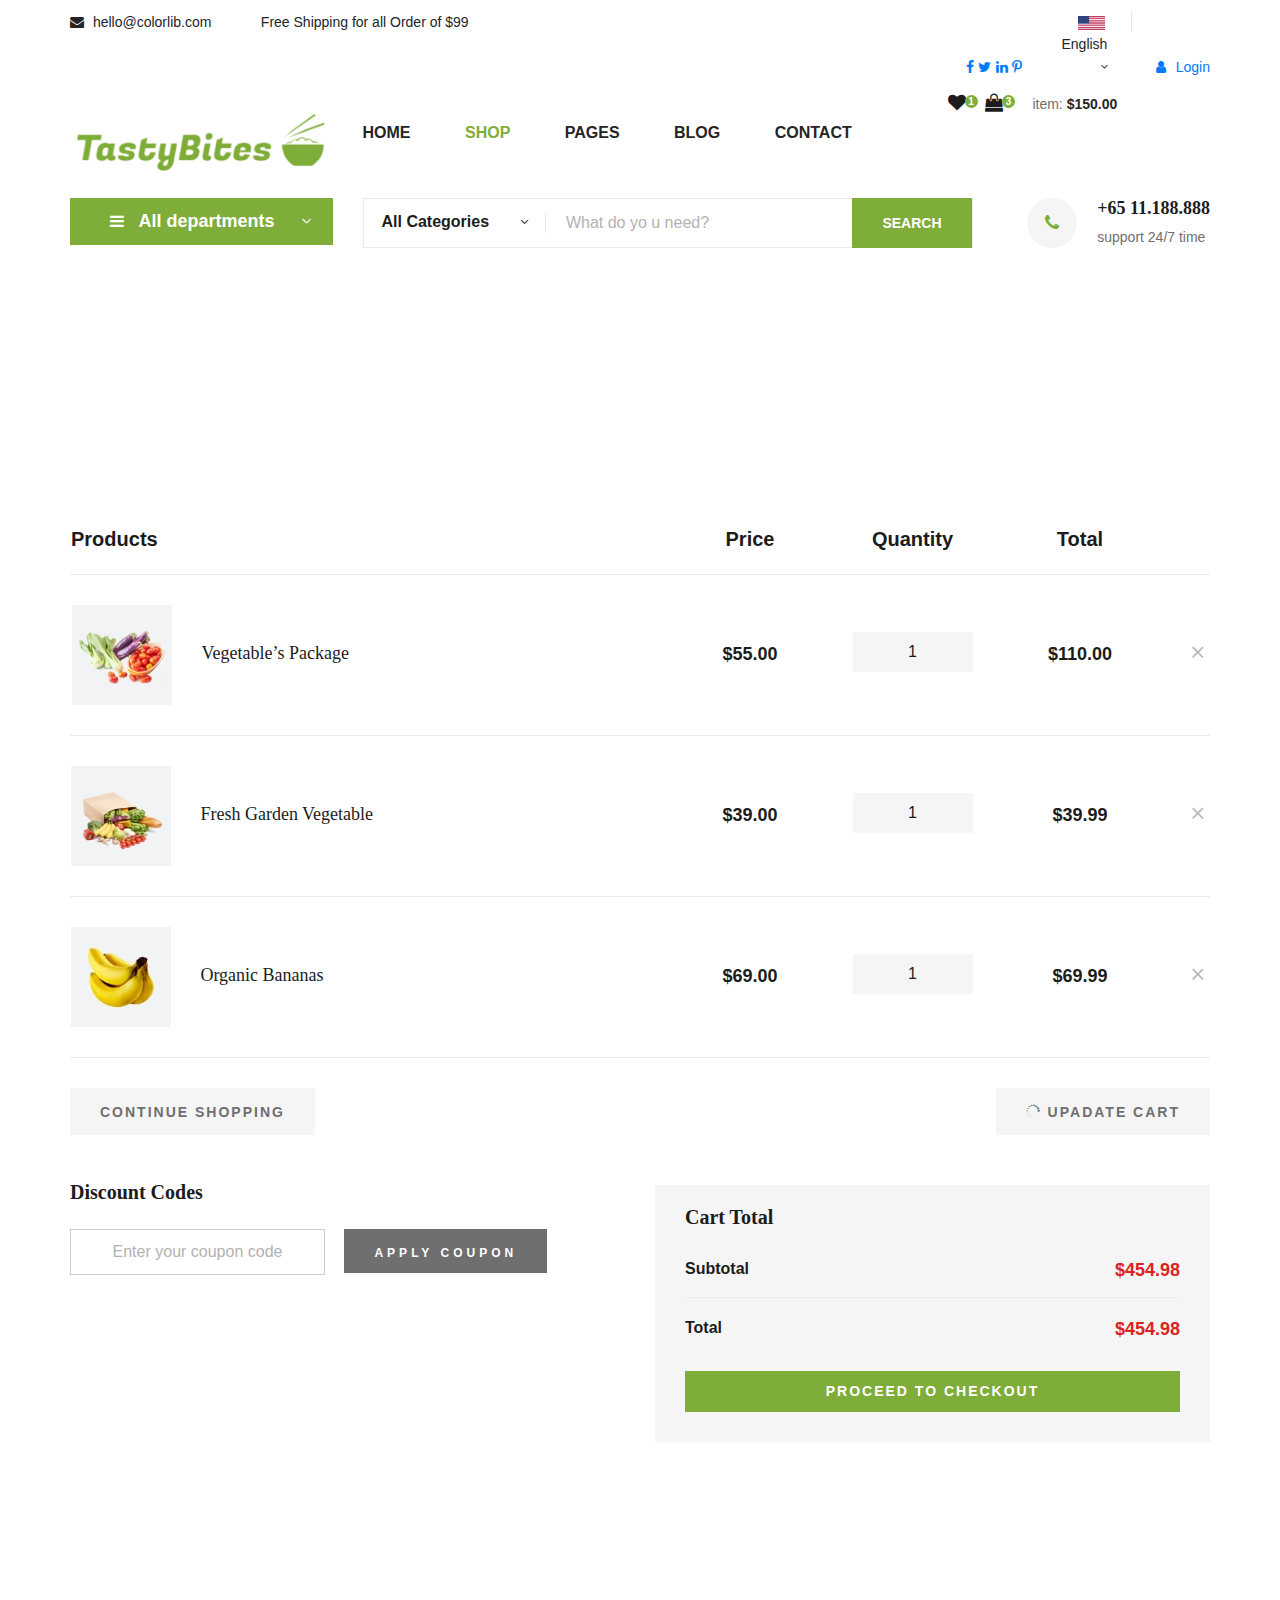
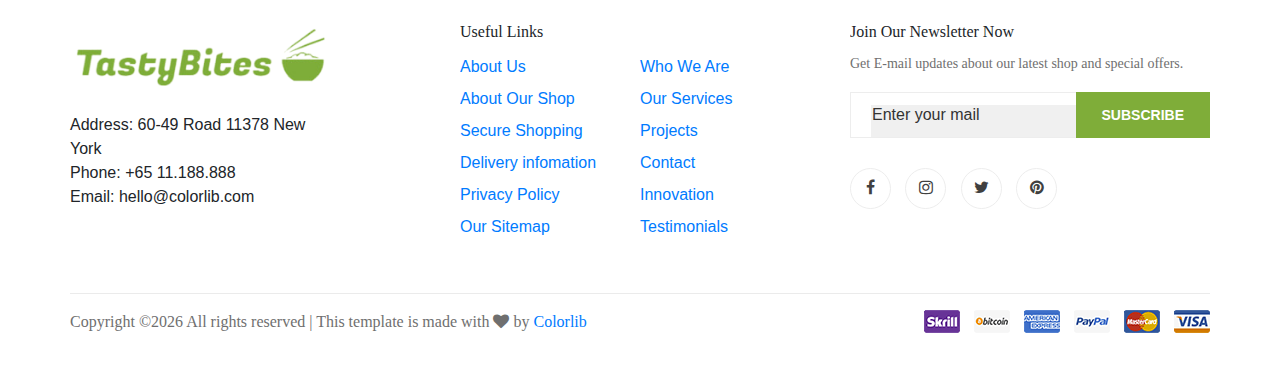
<file: shoping-cart.html>
<!DOCTYPE html>
<html lang="zxx">

<head>
    <meta charset="UTF-8">
    <meta name="description" content="Ogani Template">
    <meta name="keywords" content="Ogani, unica, creative, html">
    <meta name="viewport" content="width=device-width, initial-scale=1.0">
    <meta http-equiv="X-UA-Compatible" content="ie=edge">
    <title>Ogani | Template</title>

    <!-- Google Font -->
    <link href="https://fonts.googleapis.com/css2?family=Cairo:wght@200;300;400;600;900&display=swap" rel="stylesheet">

    <!-- Css Styles -->
    <link rel="stylesheet" href="css/bootstrap.min.css" type="text/css">
    <link rel="stylesheet" href="css/font-awesome.min.css" type="text/css">
    <link rel="stylesheet" href="css/elegant-icons.css" type="text/css">
    <link rel="stylesheet" href="css/nice-select.css" type="text/css">
    <link rel="stylesheet" href="css/jquery-ui.min.css" type="text/css">
    <link rel="stylesheet" href="css/owl.carousel.min.css" type="text/css">
    <link rel="stylesheet" href="css/slicknav.min.css" type="text/css">
    <link rel="stylesheet" href="css/style.css" type="text/css">
</head>

<body>
    <!-- Page Preloder -->
    <div id="preloder">
        <div class="loader"></div>
    </div>

    <!-- Humberger Begin -->
    <div class="humberger__menu__overlay"></div>
    <div class="humberger__menu__wrapper">
        <div class="humberger__menu__logo">
            <a href="#"><img src="img/logo.png" alt=""></a>
        </div>
        <div class="humberger__menu__cart">
            <ul>
                <li><a href="#"><i class="fa fa-heart"></i> <span>1</span></a></li>
                <li><a href="#"><i class="fa fa-shopping-bag"></i> <span>3</span></a></li>
            </ul>
            <div class="header__cart__price">item: <span>$150.00</span></div>
        </div>
        <div class="humberger__menu__widget">
            <div class="header__top__right__language">
                <img src="img/language.png" alt="">
                <div>English</div>
                <span class="arrow_carrot-down"></span>
                <ul>
                    <li><a href="#">Spanis</a></li>
                    <li><a href="#">English</a></li>
                </ul>
            </div>
            <div class="header__top__right__auth">
                <a href="#"><i class="fa fa-user"></i> Login</a>
            </div>
        </div>
        <nav class="humberger__menu__nav mobile-menu">
            <ul>
                <li class="active"><a href="./index.html">Home</a></li>
                <li><a href="./shop-grid.html">Shop</a></li>
                <li><a href="#">Pages</a>
                    <ul class="header__menu__dropdown">
                        <li><a href="./shop-details.html">Shop Details</a></li>
                        <li><a href="./shoping-cart.html">Shoping Cart</a></li>
                        <li><a href="./checkout.html">Check Out</a></li>
                        <li><a href="./blog-details.html">Blog Details</a></li>
                    </ul>
                </li>
                <li><a href="./blog.html">Blog</a></li>
                <li><a href="./contact.html">Contact</a></li>
            </ul>
        </nav>
        <div id="mobile-menu-wrap"></div>
        <div class="header__top__right__social">
            <a href="#"><i class="fa fa-facebook"></i></a>
            <a href="#"><i class="fa fa-twitter"></i></a>
            <a href="#"><i class="fa fa-linkedin"></i></a>
            <a href="#"><i class="fa fa-pinterest-p"></i></a>
        </div>
        <div class="humberger__menu__contact">
            <ul>
                <li><i class="fa fa-envelope"></i> hello@colorlib.com</li>
                <li>Free Shipping for all Order of $99</li>
            </ul>
        </div>
    </div>
    <!-- Humberger End -->

    <!-- Header Section Begin -->
    <header class="header">
        <div class="header__top">
            <div class="container">
                <div class="row">
                    <div class="col-lg-6">
                        <div class="header__top__left">
                            <ul>
                                <li><i class="fa fa-envelope"></i> hello@colorlib.com</li>
                                <li>Free Shipping for all Order of $99</li>
                            </ul>
                        </div>
                    </div>
                    <div class="col-lg-6">
                        <div class="header__top__right">
                            <div class="header__top__right__social">
                                <a href="#"><i class="fa fa-facebook"></i></a>
                                <a href="#"><i class="fa fa-twitter"></i></a>
                                <a href="#"><i class="fa fa-linkedin"></i></a>
                                <a href="#"><i class="fa fa-pinterest-p"></i></a>
                            </div>
                            <div class="header__top__right__language">
                                <img src="img/language.png" alt="">
                                <div>English</div>
                                <span class="arrow_carrot-down"></span>
                                <ul>
                                    <li><a href="#">Spanis</a></li>
                                    <li><a href="#">English</a></li>
                                </ul>
                            </div>
                            <div class="header__top__right__auth">
                                <a href="#"><i class="fa fa-user"></i> Login</a>
                            </div>
                        </div>
                    </div>
                </div>
            </div>
        </div>
        <div class="container">
            <div class="row">
                <div class="col-lg-3">
                    <div class="header__logo">
                        <a href="./index.html"><img src="img/logo.png" alt=""></a>
                    </div>
                </div>
                <div class="col-lg-6">
                    <nav class="header__menu">
                        <ul>
                            <li><a href="./index.html">Home</a></li>
                            <li class="active"><a href="./shop-grid.html">Shop</a></li>
                            <li><a href="#">Pages</a>
                                <ul class="header__menu__dropdown">
                                    <li><a href="./shop-details.html">Shop Details</a></li>
                                    <li><a href="./shoping-cart.html">Shoping Cart</a></li>
                                    <li><a href="./checkout.html">Check Out</a></li>
                                    <li><a href="./blog-details.html">Blog Details</a></li>
                                </ul>
                            </li>
                            <li><a href="./blog.html">Blog</a></li>
                            <li><a href="./contact.html">Contact</a></li>
                        </ul>
                    </nav>
                </div>
                <div class="col-lg-3">
                    <div class="header__cart">
                        <ul>
                            <li><a href="#"><i class="fa fa-heart"></i> <span>1</span></a></li>
                            <li><a href="#"><i class="fa fa-shopping-bag"></i> <span>3</span></a></li>
                        </ul>
                        <div class="header__cart__price">item: <span>$150.00</span></div>
                    </div>
                </div>
            </div>
            <div class="humberger__open">
                <i class="fa fa-bars"></i>
            </div>
        </div>
    </header>
    <!-- Header Section End -->

    <!-- Hero Section Begin -->
    <section class="hero hero-normal">
        <div class="container">
            <div class="row">
                <div class="col-lg-3">
                    <div class="hero__categories">
                        <div class="hero__categories__all">
                            <i class="fa fa-bars"></i>
                            <span>All departments</span>
                        </div>
                        <ul>
                            <li><a href="#">Fresh Meat</a></li>
                            <li><a href="#">Vegetables</a></li>
                            <li><a href="#">Fruit & Nut Gifts</a></li>
                            <li><a href="#">Fresh Berries</a></li>
                            <li><a href="#">Ocean Foods</a></li>
                            <li><a href="#">Butter & Eggs</a></li>
                            <li><a href="#">Fastfood</a></li>
                            <li><a href="#">Fresh Onion</a></li>
                            <li><a href="#">Papayaya & Crisps</a></li>
                            <li><a href="#">Oatmeal</a></li>
                            <li><a href="#">Fresh Bananas</a></li>
                        </ul>
                    </div>
                </div>
                <div class="col-lg-9">
                    <div class="hero__search">
                        <div class="hero__search__form">
                            <form action="#">
                                <div class="hero__search__categories">
                                    All Categories
                                    <span class="arrow_carrot-down"></span>
                                </div>
                                <input type="text" placeholder="What do yo u need?">
                                <button type="submit" class="site-btn">SEARCH</button>
                            </form>
                        </div>
                        <div class="hero__search__phone">
                            <div class="hero__search__phone__icon">
                                <i class="fa fa-phone"></i>
                            </div>
                            <div class="hero__search__phone__text">
                                <h5>+65 11.188.888</h5>
                                <span>support 24/7 time</span>
                            </div>
                        </div>
                    </div>
                </div>
            </div>
        </div>
    </section>
    <!-- Hero Section End -->

    <!-- Breadcrumb Section Begin -->
    <section class="breadcrumb-section set-bg" data-setbg="img/breadcrumb.jpg">
        <div class="container">
            <div class="row">
                <div class="col-lg-12 text-center">
                    <div class="breadcrumb__text">
                        <h2>Shopping Cart</h2>
                        <div class="breadcrumb__option">
                            <a href="./index.html">Home</a>
                            <span>Shopping Cart</span>
                        </div>
                    </div>
                </div>
            </div>
        </div>
    </section>
    <!-- Breadcrumb Section End -->

    <!-- Shoping Cart Section Begin -->
    <section class="shoping-cart spad">
        <div class="container">
            <div class="row">
                <div class="col-lg-12">
                    <div class="shoping__cart__table">
                        <table>
                            <thead>
                                <tr>
                                    <th class="shoping__product">Products</th>
                                    <th>Price</th>
                                    <th>Quantity</th>
                                    <th>Total</th>
                                    <th></th>
                                </tr>
                            </thead>
                            <tbody>
                                <tr>
                                    <td class="shoping__cart__item">
                                        <img src="img/cart/cart-1.jpg" alt="">
                                        <h5>Vegetable’s Package</h5>
                                    </td>
                                    <td class="shoping__cart__price">
                                        $55.00
                                    </td>
                                    <td class="shoping__cart__quantity">
                                        <div class="quantity">
                                            <div class="pro-qty">
                                                <input type="text" value="1">
                                            </div>
                                        </div>
                                    </td>
                                    <td class="shoping__cart__total">
                                        $110.00
                                    </td>
                                    <td class="shoping__cart__item__close">
                                        <span class="icon_close"></span>
                                    </td>
                                </tr>
                                <tr>
                                    <td class="shoping__cart__item">
                                        <img src="img/cart/cart-2.jpg" alt="">
                                        <h5>Fresh Garden Vegetable</h5>
                                    </td>
                                    <td class="shoping__cart__price">
                                        $39.00
                                    </td>
                                    <td class="shoping__cart__quantity">
                                        <div class="quantity">
                                            <div class="pro-qty">
                                                <input type="text" value="1">
                                            </div>
                                        </div>
                                    </td>
                                    <td class="shoping__cart__total">
                                        $39.99
                                    </td>
                                    <td class="shoping__cart__item__close">
                                        <span class="icon_close"></span>
                                    </td>
                                </tr>
                                <tr>
                                    <td class="shoping__cart__item">
                                        <img src="img/cart/cart-3.jpg" alt="">
                                        <h5>Organic Bananas</h5>
                                    </td>
                                    <td class="shoping__cart__price">
                                        $69.00
                                    </td>
                                    <td class="shoping__cart__quantity">
                                        <div class="quantity">
                                            <div class="pro-qty">
                                                <input type="text" value="1">
                                            </div>
                                        </div>
                                    </td>
                                    <td class="shoping__cart__total">
                                        $69.99
                                    </td>
                                    <td class="shoping__cart__item__close">
                                        <span class="icon_close"></span>
                                    </td>
                                </tr>
                            </tbody>
                        </table>
                    </div>
                </div>
            </div>
            <div class="row">
                <div class="col-lg-12">
                    <div class="shoping__cart__btns">
                        <a href="#" class="primary-btn cart-btn">CONTINUE SHOPPING</a>
                        <a href="#" class="primary-btn cart-btn cart-btn-right"><span class="icon_loading"></span>
                            Upadate Cart</a>
                    </div>
                </div>
                <div class="col-lg-6">
                    <div class="shoping__continue">
                        <div class="shoping__discount">
                            <h5>Discount Codes</h5>
                            <form action="#">
                                <input type="text" placeholder="Enter your coupon code">
                                <button type="submit" class="site-btn">APPLY COUPON</button>
                            </form>
                        </div>
                    </div>
                </div>
                <div class="col-lg-6">
                    <div class="shoping__checkout">
                        <h5>Cart Total</h5>
                        <ul>
                            <li>Subtotal <span>$454.98</span></li>
                            <li>Total <span>$454.98</span></li>
                        </ul>
                        <a href="#" class="primary-btn">PROCEED TO CHECKOUT</a>
                    </div>
                </div>
            </div>
        </div>
    </section>
    <!-- Shoping Cart Section End -->

    <!-- Footer Section Begin -->
    <footer class="footer spad">
        <div class="container">
            <div class="row">
                <div class="col-lg-3 col-md-6 col-sm-6">
                    <div class="footer__about">
                        <div class="footer__about__logo">
                            <a href="./index.html"><img src="img/logo.png" alt=""></a>
                        </div>
                        <ul>
                            <li>Address: 60-49 Road 11378 New York</li>
                            <li>Phone: +65 11.188.888</li>
                            <li>Email: hello@colorlib.com</li>
                        </ul>
                    </div>
                </div>
                <div class="col-lg-4 col-md-6 col-sm-6 offset-lg-1">
                    <div class="footer__widget">
                        <h6>Useful Links</h6>
                        <ul>
                            <li><a href="#">About Us</a></li>
                            <li><a href="#">About Our Shop</a></li>
                            <li><a href="#">Secure Shopping</a></li>
                            <li><a href="#">Delivery infomation</a></li>
                            <li><a href="#">Privacy Policy</a></li>
                            <li><a href="#">Our Sitemap</a></li>
                        </ul>
                        <ul>
                            <li><a href="#">Who We Are</a></li>
                            <li><a href="#">Our Services</a></li>
                            <li><a href="#">Projects</a></li>
                            <li><a href="#">Contact</a></li>
                            <li><a href="#">Innovation</a></li>
                            <li><a href="#">Testimonials</a></li>
                        </ul>
                    </div>
                </div>
                <div class="col-lg-4 col-md-12">
                    <div class="footer__widget">
                        <h6>Join Our Newsletter Now</h6>
                        <p>Get E-mail updates about our latest shop and special offers.</p>
                        <form action="#">
                            <input type="text" placeholder="Enter your mail">
                            <button type="submit" class="site-btn">Subscribe</button>
                        </form>
                        <div class="footer__widget__social">
                            <a href="#"><i class="fa fa-facebook"></i></a>
                            <a href="#"><i class="fa fa-instagram"></i></a>
                            <a href="#"><i class="fa fa-twitter"></i></a>
                            <a href="#"><i class="fa fa-pinterest"></i></a>
                        </div>
                    </div>
                </div>
            </div>
            <div class="row">
                <div class="col-lg-12">
                    <div class="footer__copyright">
                        <div class="footer__copyright__text"><p><!-- Link back to Colorlib can't be removed. Template is licensed under CC BY 3.0. -->
  Copyright &copy;<script>document.write(new Date().getFullYear());</script> All rights reserved | This template is made with <i class="fa fa-heart" aria-hidden="true"></i> by <a href="https://colorlib.com" target="_blank">Colorlib</a>
  <!-- Link back to Colorlib can't be removed. Template is licensed under CC BY 3.0. --></p></div>
                        <div class="footer__copyright__payment"><img src="img/payment-item.png" alt=""></div>
                    </div>
                </div>
            </div>
        </div>
    </footer>
    <!-- Footer Section End -->

    <!-- Js Plugins -->
    <script src="js/jquery-3.3.1.min.js"></script>
    <script src="js/bootstrap.min.js"></script>
    <script src="js/jquery.nice-select.min.js"></script>
    <script src="js/jquery-ui.min.js"></script>
    <script src="js/jquery.slicknav.js"></script>
    <script src="js/mixitup.min.js"></script>
    <script src="js/owl.carousel.min.js"></script>
    <script src="js/main.js"></script>


</body>

</html>
</file>
<file: login/style.css>
@import url("https://fonts.googleapis.com/css?family=Poppins");

*{
    box-sizing: border-box;
}

body{
    display: flex;
    background-color: #f6f5f7;
    justify-content: center;
    align-items: center;
    flex-direction: column;
    font-family: "Poppins",sans-serif;
    overflow: hidden;
    height: 100vh;
}

h1{
    font-weight: 700;
    letter-spacing: -1.5px;
    margin: 0;
    margin-top: 15px;
}

h1.title{
    font-size: 45px;
    line-height: 45px;
    margin: 0;
    text-shadow: 0 0 10px rgba(16, 64, 74, 0.5);
}

p{
    font-size: 14px;
    font-weight: 100;
    line-height: 20px;
    letter-spacing: 0.5px;
    margin: 20px 0 30px;
    text-shadow: 0 0 10px rgba(16, 64, 74, 0.5);
}

span{
    font-size: 14px;
    margin-top: 25px;
}
a{
    color: #333;
    font-size: 14px;
    text-decoration: none;
    margin: 15px 0;
    transition: 0.3s ease-in-out;
}

a:hover{
    color: #4bb6b7;
}

.content{
    display: flex;
    width: 100%;
    height: 50px;
    align-items: center;
    justify-content: space-around;
}

.content .checkbox{
    display: flex;
    align-items: center;
    justify-content: center;
}

.content input{
    accent-color: #333;
    width: 12px;
    height: 12px;
}

.content label{
    font-size: 14px;
    user-select: none;
    padding-left: 5px;
}

button{
    position: relative;
    border-radius: 20px;
    border:1px solid #4bb6b7;
    background-color: #4bb6b7;
    color: #fff;
    font-size: 15px;
    font-weight: 700px;
    margin: 10px;
    padding: 12px 80px;
    letter-spacing: 1px;
    text-transform: capitalize;
    transition: 0.3s ease-in-out;
}

button:hover{
    letter-spacing: 3px;
}

button:active{
    transform: scale(0.95);
}

button:focus{
    outline: none;
}

button.ghost{
    background-color: rgba(225, 225, 255, 0.2);
    border: 2px solid #fff;
    color: #fff;
}

button.ghost i{
    position: absolute;
    opacity: 0;
    transition: 0.3 ease-in-out;
}

button.ghost i.register{
    right: 70px;
}

button.ghost i.login{
    left: 70px;
}

button.ghost:hover i.register{
    right: 40px;
    opacity: 1;
}

button.ghost:hover i.login{
    left: 40px;
    opacity: 1;
}

form {
    background-color: #fff;
    display: flex;
    align-items: center;
    justify-content: center;
    flex-direction: column;
    padding: 0 50px;
    height: 100% ;
    text-align: center;
}

input {
    background-color: #eee;
    border-radius: 10px;
    border:none;
    padding: 12px 15px;
    margin: 8px 0;
    width: 100%;
}

.container{
    background-color: #fff;
    border-radius: 25px;
    box-shadow: 0 14px 28px rgba(0, 0,0, 0.25),0 10px 10px rgba(0, 0, 0, 0.22);
    position: relative;
    overflow: hidden;
    width: 768px;
    max-width: 100%;
    min-height: 500px;
}

.form-container{
    position: absolute;
    top: 0;
    height: 100%;
    transition: all 0.6s ease-in-out;
}

.login-container{
    left: 0;
    width: 50%;
    z-index: 2;
}

.container.right-panel-active .login-container{
    transform: translateX(100%);
}

.register-container{
    left: 0;
    width: 50%;
    opacity: 0;
    z-index: 1;
}

.container.right-panel-active .register-container{
    transform: translateX(100%);
    opacity: 1;
    z-index: 5;
    animation: show 0.6s;
}

@keyframes show{
    0%,
    49.99%{
        opacity: 0;
        z-index: 1;
    }

    50%,
    100%{
        opacity: 1;
        z-index: 5;
    }
}

.overlay-container{
    position: absolute;
    top: 0;
    left: 50%;
    width: 50%;
    height: 100%;
    overflow: hidden;
    transition: transform 0.6s ease-in-out;
    z-index: 100;
}

.container.right-panel-active .overlay-container{
    transform: translate(-100%);
} 

.overlay{
    background-image: url('image.gif');
    background-repeat: no-repeat;
    background-size: cover;
    background-position: 0 0;
    color: #fff;
    position: relative;
    left: -100%;
    height: 100%;
    width: 200%;
    transform: translateX(0);
    transition: transform 0.6s ease-in-out;
}

.overlay::before{
    content:"";
    position: absolute;
    left: 0;
    right: 0;
    top: 0;
    bottom: 0;
    background: linear-gradient(
        to top,
        rgba(46,94,109,0.4) 40%,
        rgba(46,94, 109,0)
    );
}

.container.right-panel-active .overlay{
    transform: translateX(50%);
}

.overlay-panel{
    position: absolute;
    display: flex;
    align-items: center;
    justify-content: center;
    flex-direction: column;
    padding:  0 40px;
    text-align: center;
    top: 0;
    height: 100%;
    width: 50%;
    transform: translateX(0);
    transition: transform 0.6s ease-in-out;
}

.overlay-left{
    transform: translateX(-20%);
}

.container.right-panel-active .overlay-left{
    transform: translateX(0);       
}

.overlay-right{
    right: 0;
    transform: translateX(0);
}

.container.right-panel-active .overlay-right{
    transform: translateX(20%);
}

.social-container{
    margin: 20px 0;
}

.social-container a{
    border: 1px solid #dddd;
    border-radius: 50%;
    display: inline-flex;
    justify-content: center;
    align-items: center;
    margin: 0 5px;
    height: 40px;
    width: 40px;
    transition: 0.3s ease-in-out;
}

.social-container a:hover{
    border:1px solid #4bb6b7;
}

.error-message-register,
#error-message {
  color: red;
  font-size: 14px;
  margin-top: -10px;
}
</file>
<file: css/elegant-icons.css>
@font-face {
	font-family: 'ElegantIcons';
	src:url('../fonts/ElegantIcons.eot');
	src:url('../fonts/ElegantIcons.eot?#iefix') format('embedded-opentype'),
		url('../fonts/ElegantIcons.woff') format('woff'),
		url('../fonts/ElegantIcons.ttf') format('truetype'),
		url('../fonts/ElegantIcons.svg#ElegantIcons') format('svg');
	font-weight: normal;
	font-style: normal;
}

/* Use the following CSS code if you want to use data attributes for inserting your icons */
[data-icon]:before {
	font-family: 'ElegantIcons';
	content: attr(data-icon);
	speak: none;
	font-weight: normal;
	font-variant: normal;
	text-transform: none;
	line-height: 1;
	-webkit-font-smoothing: antialiased;
	-moz-osx-font-smoothing: grayscale;
}

/* Use the following CSS code if you want to have a class per icon */
/*
Instead of a list of all class selectors,
you can use the generic selector below, but it's slower:
[class*="your-class-prefix"] {
*/
.arrow_up, .arrow_down, .arrow_left, .arrow_right, .arrow_left-up, .arrow_right-up, .arrow_right-down, .arrow_left-down, .arrow-up-down, .arrow_up-down_alt, .arrow_left-right_alt, .arrow_left-right, .arrow_expand_alt2, .arrow_expand_alt, .arrow_condense, .arrow_expand, .arrow_move, .arrow_carrot-up, .arrow_carrot-down, .arrow_carrot-left, .arrow_carrot-right, .arrow_carrot-2up, .arrow_carrot-2down, .arrow_carrot-2left, .arrow_carrot-2right, .arrow_carrot-up_alt2, .arrow_carrot-down_alt2, .arrow_carrot-left_alt2, .arrow_carrot-right_alt2, .arrow_carrot-2up_alt2, .arrow_carrot-2down_alt2, .arrow_carrot-2left_alt2, .arrow_carrot-2right_alt2, .arrow_triangle-up, .arrow_triangle-down, .arrow_triangle-left, .arrow_triangle-right, .arrow_triangle-up_alt2, .arrow_triangle-down_alt2, .arrow_triangle-left_alt2, .arrow_triangle-right_alt2, .arrow_back, .icon_minus-06, .icon_plus, .icon_close, .icon_check, .icon_minus_alt2, .icon_plus_alt2, .icon_close_alt2, .icon_check_alt2, .icon_zoom-out_alt, .icon_zoom-in_alt, .icon_search, .icon_box-empty, .icon_box-selected, .icon_minus-box, .icon_plus-box, .icon_box-checked, .icon_circle-empty, .icon_circle-slelected, .icon_stop_alt2, .icon_stop, .icon_pause_alt2, .icon_pause, .icon_menu, .icon_menu-square_alt2, .icon_menu-circle_alt2, .icon_ul, .icon_ol, .icon_adjust-horiz, .icon_adjust-vert, .icon_document_alt, .icon_documents_alt, .icon_pencil, .icon_pencil-edit_alt, .icon_pencil-edit, .icon_folder-alt, .icon_folder-open_alt, .icon_folder-add_alt, .icon_info_alt, .icon_error-oct_alt, .icon_error-circle_alt, .icon_error-triangle_alt, .icon_question_alt2, .icon_question, .icon_comment_alt, .icon_chat_alt, .icon_vol-mute_alt, .icon_volume-low_alt, .icon_volume-high_alt, .icon_quotations, .icon_quotations_alt2, .icon_clock_alt, .icon_lock_alt, .icon_lock-open_alt, .icon_key_alt, .icon_cloud_alt, .icon_cloud-upload_alt, .icon_cloud-download_alt, .icon_image, .icon_images, .icon_lightbulb_alt, .icon_gift_alt, .icon_house_alt, .icon_genius, .icon_mobile, .icon_tablet, .icon_laptop, .icon_desktop, .icon_camera_alt, .icon_mail_alt, .icon_cone_alt, .icon_ribbon_alt, .icon_bag_alt, .icon_creditcard, .icon_cart_alt, .icon_paperclip, .icon_tag_alt, .icon_tags_alt, .icon_trash_alt, .icon_cursor_alt, .icon_mic_alt, .icon_compass_alt, .icon_pin_alt, .icon_pushpin_alt, .icon_map_alt, .icon_drawer_alt, .icon_toolbox_alt, .icon_book_alt, .icon_calendar, .icon_film, .icon_table, .icon_contacts_alt, .icon_headphones, .icon_lifesaver, .icon_piechart, .icon_refresh, .icon_link_alt, .icon_link, .icon_loading, .icon_blocked, .icon_archive_alt, .icon_heart_alt, .icon_star_alt, .icon_star-half_alt, .icon_star, .icon_star-half, .icon_tools, .icon_tool, .icon_cog, .icon_cogs, .arrow_up_alt, .arrow_down_alt, .arrow_left_alt, .arrow_right_alt, .arrow_left-up_alt, .arrow_right-up_alt, .arrow_right-down_alt, .arrow_left-down_alt, .arrow_condense_alt, .arrow_expand_alt3, .arrow_carrot_up_alt, .arrow_carrot-down_alt, .arrow_carrot-left_alt, .arrow_carrot-right_alt, .arrow_carrot-2up_alt, .arrow_carrot-2dwnn_alt, .arrow_carrot-2left_alt, .arrow_carrot-2right_alt, .arrow_triangle-up_alt, .arrow_triangle-down_alt, .arrow_triangle-left_alt, .arrow_triangle-right_alt, .icon_minus_alt, .icon_plus_alt, .icon_close_alt, .icon_check_alt, .icon_zoom-out, .icon_zoom-in, .icon_stop_alt, .icon_menu-square_alt, .icon_menu-circle_alt, .icon_document, .icon_documents, .icon_pencil_alt, .icon_folder, .icon_folder-open, .icon_folder-add, .icon_folder_upload, .icon_folder_download, .icon_info, .icon_error-circle, .icon_error-oct, .icon_error-triangle, .icon_question_alt, .icon_comment, .icon_chat, .icon_vol-mute, .icon_volume-low, .icon_volume-high, .icon_quotations_alt, .icon_clock, .icon_lock, .icon_lock-open, .icon_key, .icon_cloud, .icon_cloud-upload, .icon_cloud-download, .icon_lightbulb, .icon_gift, .icon_house, .icon_camera, .icon_mail, .icon_cone, .icon_ribbon, .icon_bag, .icon_cart, .icon_tag, .icon_tags, .icon_trash, .icon_cursor, .icon_mic, .icon_compass, .icon_pin, .icon_pushpin, .icon_map, .icon_drawer, .icon_toolbox, .icon_book, .icon_contacts, .icon_archive, .icon_heart, .icon_profile, .icon_group, .icon_grid-2x2, .icon_grid-3x3, .icon_music, .icon_pause_alt, .icon_phone, .icon_upload, .icon_download, .social_facebook, .social_twitter, .social_pinterest, .social_googleplus, .social_tumblr, .social_tumbleupon, .social_wordpress, .social_instagram, .social_dribbble, .social_vimeo, .social_linkedin, .social_rss, .social_deviantart, .social_share, .social_myspace, .social_skype, .social_youtube, .social_picassa, .social_googledrive, .social_flickr, .social_blogger, .social_spotify, .social_delicious, .social_facebook_circle, .social_twitter_circle, .social_pinterest_circle, .social_googleplus_circle, .social_tumblr_circle, .social_stumbleupon_circle, .social_wordpress_circle, .social_instagram_circle, .social_dribbble_circle, .social_vimeo_circle, .social_linkedin_circle, .social_rss_circle, .social_deviantart_circle, .social_share_circle, .social_myspace_circle, .social_skype_circle, .social_youtube_circle, .social_picassa_circle, .social_googledrive_alt2, .social_flickr_circle, .social_blogger_circle, .social_spotify_circle, .social_delicious_circle, .social_facebook_square, .social_twitter_square, .social_pinterest_square, .social_googleplus_square, .social_tumblr_square, .social_stumbleupon_square, .social_wordpress_square, .social_instagram_square, .social_dribbble_square, .social_vimeo_square, .social_linkedin_square, .social_rss_square, .social_deviantart_square, .social_share_square, .social_myspace_square, .social_skype_square, .social_youtube_square, .social_picassa_square, .social_googledrive_square, .social_flickr_square, .social_blogger_square, .social_spotify_square, .social_delicious_square, .icon_printer, .icon_calulator, .icon_building, .icon_floppy, .icon_drive, .icon_search-2, .icon_id, .icon_id-2, .icon_puzzle, .icon_like, .icon_dislike, .icon_mug, .icon_currency, .icon_wallet, .icon_pens, .icon_easel, .icon_flowchart, .icon_datareport, .icon_briefcase, .icon_shield, .icon_percent, .icon_globe, .icon_globe-2, .icon_target, .icon_hourglass, .icon_balance, .icon_rook, .icon_printer-alt, .icon_calculator_alt, .icon_building_alt, .icon_floppy_alt, .icon_drive_alt, .icon_search_alt, .icon_id_alt, .icon_id-2_alt, .icon_puzzle_alt, .icon_like_alt, .icon_dislike_alt, .icon_mug_alt, .icon_currency_alt, .icon_wallet_alt, .icon_pens_alt, .icon_easel_alt, .icon_flowchart_alt, .icon_datareport_alt, .icon_briefcase_alt, .icon_shield_alt, .icon_percent_alt, .icon_globe_alt, .icon_clipboard {
	font-family: 'ElegantIcons';
	speak: none;
	font-style: normal;
	font-weight: normal;
	font-variant: normal;
	text-transform: none;
	line-height: 1;
	-webkit-font-smoothing: antialiased;
}
.arrow_up:before {
	content: "\21";
}
.arrow_down:before {
	content: "\22";
}
.arrow_left:before {
	content: "\23";
}
.arrow_right:before {
	content: "\24";
}
.arrow_left-up:before {
	content: "\25";
}
.arrow_right-up:before {
	content: "\26";
}
.arrow_right-down:before {
	content: "\27";
}
.arrow_left-down:before {
	content: "\28";
}
.arrow-up-down:before {
	content: "\29";
}
.arrow_up-down_alt:before {
	content: "\2a";
}
.arrow_left-right_alt:before {
	content: "\2b";
}
.arrow_left-right:before {
	content: "\2c";
}
.arrow_expand_alt2:before {
	content: "\2d";
}
.arrow_expand_alt:before {
	content: "\2e";
}
.arrow_condense:before {
	content: "\2f";
}
.arrow_expand:before {
	content: "\30";
}
.arrow_move:before {
	content: "\31";
}
.arrow_carrot-up:before {
	content: "\32";
}
.arrow_carrot-down:before {
	content: "\33";
}
.arrow_carrot-left:before {
	content: "\34";
}
.arrow_carrot-right:before {
	content: "\35";
}
.arrow_carrot-2up:before {
	content: "\36";
}
.arrow_carrot-2down:before {
	content: "\37";
}
.arrow_carrot-2left:before {
	content: "\38";
}
.arrow_carrot-2right:before {
	content: "\39";
}
.arrow_carrot-up_alt2:before {
	content: "\3a";
}
.arrow_carrot-down_alt2:before {
	content: "\3b";
}
.arrow_carrot-left_alt2:before {
	content: "\3c";
}
.arrow_carrot-right_alt2:before {
	content: "\3d";
}
.arrow_carrot-2up_alt2:before {
	content: "\3e";
}
.arrow_carrot-2down_alt2:before {
	content: "\3f";
}
.arrow_carrot-2left_alt2:before {
	content: "\40";
}
.arrow_carrot-2right_alt2:before {
	content: "\41";
}
.arrow_triangle-up:before {
	content: "\42";
}
.arrow_triangle-down:before {
	content: "\43";
}
.arrow_triangle-left:before {
	content: "\44";
}
.arrow_triangle-right:before {
	content: "\45";
}
.arrow_triangle-up_alt2:before {
	content: "\46";
}
.arrow_triangle-down_alt2:before {
	content: "\47";
}
.arrow_triangle-left_alt2:before {
	content: "\48";
}
.arrow_triangle-right_alt2:before {
	content: "\49";
}
.arrow_back:before {
	content: "\4a";
}
.icon_minus-06:before {
	content: "\4b";
}
.icon_plus:before {
	content: "\4c";
}
.icon_close:before {
	content: "\4d";
}
.icon_check:before {
	content: "\4e";
}
.icon_minus_alt2:before {
	content: "\4f";
}
.icon_plus_alt2:before {
	content: "\50";
}
.icon_close_alt2:before {
	content: "\51";
}
.icon_check_alt2:before {
	content: "\52";
}
.icon_zoom-out_alt:before {
	content: "\53";
}
.icon_zoom-in_alt:before {
	content: "\54";
}
.icon_search:before {
	content: "\55";
}
.icon_box-empty:before {
	content: "\56";
}
.icon_box-selected:before {
	content: "\57";
}
.icon_minus-box:before {
	content: "\58";
}
.icon_plus-box:before {
	content: "\59";
}
.icon_box-checked:before {
	content: "\5a";
}
.icon_circle-empty:before {
	content: "\5b";
}
.icon_circle-slelected:before {
	content: "\5c";
}
.icon_stop_alt2:before {
	content: "\5d";
}
.icon_stop:before {
	content: "\5e";
}
.icon_pause_alt2:before {
	content: "\5f";
}
.icon_pause:before {
	content: "\60";
}
.icon_menu:before {
	content: "\61";
}
.icon_menu-square_alt2:before {
	content: "\62";
}
.icon_menu-circle_alt2:before {
	content: "\63";
}
.icon_ul:before {
	content: "\64";
}
.icon_ol:before {
	content: "\65";
}
.icon_adjust-horiz:before {
	content: "\66";
}
.icon_adjust-vert:before {
	content: "\67";
}
.icon_document_alt:before {
	content: "\68";
}
.icon_documents_alt:before {
	content: "\69";
}
.icon_pencil:before {
	content: "\6a";
}
.icon_pencil-edit_alt:before {
	content: "\6b";
}
.icon_pencil-edit:before {
	content: "\6c";
}
.icon_folder-alt:before {
	content: "\6d";
}
.icon_folder-open_alt:before {
	content: "\6e";
}
.icon_folder-add_alt:before {
	content: "\6f";
}
.icon_info_alt:before {
	content: "\70";
}
.icon_error-oct_alt:before {
	content: "\71";
}
.icon_error-circle_alt:before {
	content: "\72";
}
.icon_error-triangle_alt:before {
	content: "\73";
}
.icon_question_alt2:before {
	content: "\74";
}
.icon_question:before {
	content: "\75";
}
.icon_comment_alt:before {
	content: "\76";
}
.icon_chat_alt:before {
	content: "\77";
}
.icon_vol-mute_alt:before {
	content: "\78";
}
.icon_volume-low_alt:before {
	content: "\79";
}
.icon_volume-high_alt:before {
	content: "\7a";
}
.icon_quotations:before {
	content: "\7b";
}
.icon_quotations_alt2:before {
	content: "\7c";
}
.icon_clock_alt:before {
	content: "\7d";
}
.icon_lock_alt:before {
	content: "\7e";
}
.icon_lock-open_alt:before {
	content: "\e000";
}
.icon_key_alt:before {
	content: "\e001";
}
.icon_cloud_alt:before {
	content: "\e002";
}
.icon_cloud-upload_alt:before {
	content: "\e003";
}
.icon_cloud-download_alt:before {
	content: "\e004";
}
.icon_image:before {
	content: "\e005";
}
.icon_images:before {
	content: "\e006";
}
.icon_lightbulb_alt:before {
	content: "\e007";
}
.icon_gift_alt:before {
	content: "\e008";
}
.icon_house_alt:before {
	content: "\e009";
}
.icon_genius:before {
	content: "\e00a";
}
.icon_mobile:before {
	content: "\e00b";
}
.icon_tablet:before {
	content: "\e00c";
}
.icon_laptop:before {
	content: "\e00d";
}
.icon_desktop:before {
	content: "\e00e";
}
.icon_camera_alt:before {
	content: "\e00f";
}
.icon_mail_alt:before {
	content: "\e010";
}
.icon_cone_alt:before {
	content: "\e011";
}
.icon_ribbon_alt:before {
	content: "\e012";
}
.icon_bag_alt:before {
	content: "\e013";
}
.icon_creditcard:before {
	content: "\e014";
}
.icon_cart_alt:before {
	content: "\e015";
}
.icon_paperclip:before {
	content: "\e016";
}
.icon_tag_alt:before {
	content: "\e017";
}
.icon_tags_alt:before {
	content: "\e018";
}
.icon_trash_alt:before {
	content: "\e019";
}
.icon_cursor_alt:before {
	content: "\e01a";
}
.icon_mic_alt:before {
	content: "\e01b";
}
.icon_compass_alt:before {
	content: "\e01c";
}
.icon_pin_alt:before {
	content: "\e01d";
}
.icon_pushpin_alt:before {
	content: "\e01e";
}
.icon_map_alt:before {
	content: "\e01f";
}
.icon_drawer_alt:before {
	content: "\e020";
}
.icon_toolbox_alt:before {
	content: "\e021";
}
.icon_book_alt:before {
	content: "\e022";
}
.icon_calendar:before {
	content: "\e023";
}
.icon_film:before {
	content: "\e024";
}
.icon_table:before {
	content: "\e025";
}
.icon_contacts_alt:before {
	content: "\e026";
}
.icon_headphones:before {
	content: "\e027";
}
.icon_lifesaver:before {
	content: "\e028";
}
.icon_piechart:before {
	content: "\e029";
}
.icon_refresh:before {
	content: "\e02a";
}
.icon_link_alt:before {
	content: "\e02b";
}
.icon_link:before {
	content: "\e02c";
}
.icon_loading:before {
	content: "\e02d";
}
.icon_blocked:before {
	content: "\e02e";
}
.icon_archive_alt:before {
	content: "\e02f";
}
.icon_heart_alt:before {
	content: "\e030";
}
.icon_star_alt:before {
	content: "\e031";
}
.icon_star-half_alt:before {
	content: "\e032";
}
.icon_star:before {
	content: "\e033";
}
.icon_star-half:before {
	content: "\e034";
}
.icon_tools:before {
	content: "\e035";
}
.icon_tool:before {
	content: "\e036";
}
.icon_cog:before {
	content: "\e037";
}
.icon_cogs:before {
	content: "\e038";
}
.arrow_up_alt:before {
	content: "\e039";
}
.arrow_down_alt:before {
	content: "\e03a";
}
.arrow_left_alt:before {
	content: "\e03b";
}
.arrow_right_alt:before {
	content: "\e03c";
}
.arrow_left-up_alt:before {
	content: "\e03d";
}
.arrow_right-up_alt:before {
	content: "\e03e";
}
.arrow_right-down_alt:before {
	content: "\e03f";
}
.arrow_left-down_alt:before {
	content: "\e040";
}
.arrow_condense_alt:before {
	content: "\e041";
}
.arrow_expand_alt3:before {
	content: "\e042";
}
.arrow_carrot_up_alt:before {
	content: "\e043";
}
.arrow_carrot-down_alt:before {
	content: "\e044";
}
.arrow_carrot-left_alt:before {
	content: "\e045";
}
.arrow_carrot-right_alt:before {
	content: "\e046";
}
.arrow_carrot-2up_alt:before {
	content: "\e047";
}
.arrow_carrot-2dwnn_alt:before {
	content: "\e048";
}
.arrow_carrot-2left_alt:before {
	content: "\e049";
}
.arrow_carrot-2right_alt:before {
	content: "\e04a";
}
.arrow_triangle-up_alt:before {
	content: "\e04b";
}
.arrow_triangle-down_alt:before {
	content: "\e04c";
}
.arrow_triangle-left_alt:before {
	content: "\e04d";
}
.arrow_triangle-right_alt:before {
	content: "\e04e";
}
.icon_minus_alt:before {
	content: "\e04f";
}
.icon_plus_alt:before {
	content: "\e050";
}
.icon_close_alt:before {
	content: "\e051";
}
.icon_check_alt:before {
	content: "\e052";
}
.icon_zoom-out:before {
	content: "\e053";
}
.icon_zoom-in:before {
	content: "\e054";
}
.icon_stop_alt:before {
	content: "\e055";
}
.icon_menu-square_alt:before {
	content: "\e056";
}
.icon_menu-circle_alt:before {
	content: "\e057";
}
.icon_document:before {
	content: "\e058";
}
.icon_documents:before {
	content: "\e059";
}
.icon_pencil_alt:before {
	content: "\e05a";
}
.icon_folder:before {
	content: "\e05b";
}
.icon_folder-open:before {
	content: "\e05c";
}
.icon_folder-add:before {
	content: "\e05d";
}
.icon_folder_upload:before {
	content: "\e05e";
}
.icon_folder_download:before {
	content: "\e05f";
}
.icon_info:before {
	content: "\e060";
}
.icon_error-circle:before {
	content: "\e061";
}
.icon_error-oct:before {
	content: "\e062";
}
.icon_error-triangle:before {
	content: "\e063";
}
.icon_question_alt:before {
	content: "\e064";
}
.icon_comment:before {
	content: "\e065";
}
.icon_chat:before {
	content: "\e066";
}
.icon_vol-mute:before {
	content: "\e067";
}
.icon_volume-low:before {
	content: "\e068";
}
.icon_volume-high:before {
	content: "\e069";
}
.icon_quotations_alt:before {
	content: "\e06a";
}
.icon_clock:before {
	content: "\e06b";
}
.icon_lock:before {
	content: "\e06c";
}
.icon_lock-open:before {
	content: "\e06d";
}
.icon_key:before {
	content: "\e06e";
}
.icon_cloud:before {
	content: "\e06f";
}
.icon_cloud-upload:before {
	content: "\e070";
}
.icon_cloud-download:before {
	content: "\e071";
}
.icon_lightbulb:before {
	content: "\e072";
}
.icon_gift:before {
	content: "\e073";
}
.icon_house:before {
	content: "\e074";
}
.icon_camera:before {
	content: "\e075";
}
.icon_mail:before {
	content: "\e076";
}
.icon_cone:before {
	content: "\e077";
}
.icon_ribbon:before {
	content: "\e078";
}
.icon_bag:before {
	content: "\e079";
}
.icon_cart:before {
	content: "\e07a";
}
.icon_tag:before {
	content: "\e07b";
}
.icon_tags:before {
	content: "\e07c";
}
.icon_trash:before {
	content: "\e07d";
}
.icon_cursor:before {
	content: "\e07e";
}
.icon_mic:before {
	content: "\e07f";
}
.icon_compass:before {
	content: "\e080";
}
.icon_pin:before {
	content: "\e081";
}
.icon_pushpin:before {
	content: "\e082";
}
.icon_map:before {
	content: "\e083";
}
.icon_drawer:before {
	content: "\e084";
}
.icon_toolbox:before {
	content: "\e085";
}
.icon_book:before {
	content: "\e086";
}
.icon_contacts:before {
	content: "\e087";
}
.icon_archive:before {
	content: "\e088";
}
.icon_heart:before {
	content: "\e089";
}
.icon_profile:before {
	content: "\e08a";
}
.icon_group:before {
	content: "\e08b";
}
.icon_grid-2x2:before {
	content: "\e08c";
}
.icon_grid-3x3:before {
	content: "\e08d";
}
.icon_music:before {
	content: "\e08e";
}
.icon_pause_alt:before {
	content: "\e08f";
}
.icon_phone:before {
	content: "\e090";
}
.icon_upload:before {
	content: "\e091";
}
.icon_download:before {
	content: "\e092";
}
.social_facebook:before {
	content: "\e093";
}
.social_twitter:before {
	content: "\e094";
}
.social_pinterest:before {
	content: "\e095";
}
.social_googleplus:before {
	content: "\e096";
}
.social_tumblr:before {
	content: "\e097";
}
.social_tumbleupon:before {
	content: "\e098";
}
.social_wordpress:before {
	content: "\e099";
}
.social_instagram:before {
	content: "\e09a";
}
.social_dribbble:before {
	content: "\e09b";
}
.social_vimeo:before {
	content: "\e09c";
}
.social_linkedin:before {
	content: "\e09d";
}
.social_rss:before {
	content: "\e09e";
}
.social_deviantart:before {
	content: "\e09f";
}
.social_share:before {
	content: "\e0a0";
}
.social_myspace:before {
	content: "\e0a1";
}
.social_skype:before {
	content: "\e0a2";
}
.social_youtube:before {
	content: "\e0a3";
}
.social_picassa:before {
	content: "\e0a4";
}
.social_googledrive:before {
	content: "\e0a5";
}
.social_flickr:before {
	content: "\e0a6";
}
.social_blogger:before {
	content: "\e0a7";
}
.social_spotify:before {
	content: "\e0a8";
}
.social_delicious:before {
	content: "\e0a9";
}
.social_facebook_circle:before {
	content: "\e0aa";
}
.social_twitter_circle:before {
	content: "\e0ab";
}
.social_pinterest_circle:before {
	content: "\e0ac";
}
.social_googleplus_circle:before {
	content: "\e0ad";
}
.social_tumblr_circle:before {
	content: "\e0ae";
}
.social_stumbleupon_circle:before {
	content: "\e0af";
}
.social_wordpress_circle:before {
	content: "\e0b0";
}
.social_instagram_circle:before {
	content: "\e0b1";
}
.social_dribbble_circle:before {
	content: "\e0b2";
}
.social_vimeo_circle:before {
	content: "\e0b3";
}
.social_linkedin_circle:before {
	content: "\e0b4";
}
.social_rss_circle:before {
	content: "\e0b5";
}
.social_deviantart_circle:before {
	content: "\e0b6";
}
.social_share_circle:before {
	content: "\e0b7";
}
.social_myspace_circle:before {
	content: "\e0b8";
}
.social_skype_circle:before {
	content: "\e0b9";
}
.social_youtube_circle:before {
	content: "\e0ba";
}
.social_picassa_circle:before {
	content: "\e0bb";
}
.social_googledrive_alt2:before {
	content: "\e0bc";
}
.social_flickr_circle:before {
	content: "\e0bd";
}
.social_blogger_circle:before {
	content: "\e0be";
}
.social_spotify_circle:before {
	content: "\e0bf";
}
.social_delicious_circle:before {
	content: "\e0c0";
}
.social_facebook_square:before {
	content: "\e0c1";
}
.social_twitter_square:before {
	content: "\e0c2";
}
.social_pinterest_square:before {
	content: "\e0c3";
}
.social_googleplus_square:before {
	content: "\e0c4";
}
.social_tumblr_square:before {
	content: "\e0c5";
}
.social_stumbleupon_square:before {
	content: "\e0c6";
}
.social_wordpress_square:before {
	content: "\e0c7";
}
.social_instagram_square:before {
	content: "\e0c8";
}
.social_dribbble_square:before {
	content: "\e0c9";
}
.social_vimeo_square:before {
	content: "\e0ca";
}
.social_linkedin_square:before {
	content: "\e0cb";
}
.social_rss_square:before {
	content: "\e0cc";
}
.social_deviantart_square:before {
	content: "\e0cd";
}
.social_share_square:before {
	content: "\e0ce";
}
.social_myspace_square:before {
	content: "\e0cf";
}
.social_skype_square:before {
	content: "\e0d0";
}
.social_youtube_square:before {
	content: "\e0d1";
}
.social_picassa_square:before {
	content: "\e0d2";
}
.social_googledrive_square:before {
	content: "\e0d3";
}
.social_flickr_square:before {
	content: "\e0d4";
}
.social_blogger_square:before {
	content: "\e0d5";
}
.social_spotify_square:before {
	content: "\e0d6";
}
.social_delicious_square:before {
	content: "\e0d7";
}
.icon_printer:before {
	content: "\e103";
}
.icon_calulator:before {
	content: "\e0ee";
}
.icon_building:before {
	content: "\e0ef";
}
.icon_floppy:before {
	content: "\e0e8";
}
.icon_drive:before {
	content: "\e0ea";
}
.icon_search-2:before {
	content: "\e101";
}
.icon_id:before {
	content: "\e107";
}
.icon_id-2:before {
	content: "\e108";
}
.icon_puzzle:before {
	content: "\e102";
}
.icon_like:before {
	content: "\e106";
}
.icon_dislike:before {
	content: "\e0eb";
}
.icon_mug:before {
	content: "\e105";
}
.icon_currency:before {
	content: "\e0ed";
}
.icon_wallet:before {
	content: "\e100";
}
.icon_pens:before {
	content: "\e104";
}
.icon_easel:before {
	content: "\e0e9";
}
.icon_flowchart:before {
	content: "\e109";
}
.icon_datareport:before {
	content: "\e0ec";
}
.icon_briefcase:before {
	content: "\e0fe";
}
.icon_shield:before {
	content: "\e0f6";
}
.icon_percent:before {
	content: "\e0fb";
}
.icon_globe:before {
	content: "\e0e2";
}
.icon_globe-2:before {
	content: "\e0e3";
}
.icon_target:before {
	content: "\e0f5";
}
.icon_hourglass:before {
	content: "\e0e1";
}
.icon_balance:before {
	content: "\e0ff";
}
.icon_rook:before {
	content: "\e0f8";
}
.icon_printer-alt:before {
	content: "\e0fa";
}
.icon_calculator_alt:before {
	content: "\e0e7";
}
.icon_building_alt:before {
	content: "\e0fd";
}
.icon_floppy_alt:before {
	content: "\e0e4";
}
.icon_drive_alt:before {
	content: "\e0e5";
}
.icon_search_alt:before {
	content: "\e0f7";
}
.icon_id_alt:before {
	content: "\e0e0";
}
.icon_id-2_alt:before {
	content: "\e0fc";
}
.icon_puzzle_alt:before {
	content: "\e0f9";
}
.icon_like_alt:before {
	content: "\e0dd";
}
.icon_dislike_alt:before {
	content: "\e0f1";
}
.icon_mug_alt:before {
	content: "\e0dc";
}
.icon_currency_alt:before {
	content: "\e0f3";
}
.icon_wallet_alt:before {
	content: "\e0d8";
}
.icon_pens_alt:before {
	content: "\e0db";
}
.icon_easel_alt:before {
	content: "\e0f0";
}
.icon_flowchart_alt:before {
	content: "\e0df";
}
.icon_datareport_alt:before {
	content: "\e0f2";
}
.icon_briefcase_alt:before {
	content: "\e0f4";
}
.icon_shield_alt:before {
	content: "\e0d9";
}
.icon_percent_alt:before {
	content: "\e0da";
}
.icon_globe_alt:before {
	content: "\e0de";
}
.icon_clipboard:before {
	content: "\e0e6";
}


	.glyph {
		float: left;
		text-align: center;
		padding: .75em;
		margin: .4em 1.5em .75em 0;
		width: 6em;
text-shadow: none;
	}
        .glyph_big {
        font-size: 128px;
        color: #59c5dc;
        float: left;
        margin-right: 20px;
        }

        .glyph div { padding-bottom: 10px;}

	.glyph input {
		font-family: consolas, monospace;
		font-size: 12px;
		width: 100%;
		text-align: center;
		border: 0;
		box-shadow: 0 0 0 1px #ccc;
		padding: .2em;
                -moz-border-radius: 5px;
                -webkit-border-radius: 5px;
	}
	.centered {
		margin-left: auto;
		margin-right: auto;
	}
	.glyph .fs1 {
		font-size: 2em;
	}
</file>
<file: css/nice-select.css>
.nice-select {
  -webkit-tap-highlight-color: transparent;
  background-color: #fff;
  border-radius: 5px;
  border: solid 1px #e8e8e8;
  box-sizing: border-box;
  clear: both;
  cursor: pointer;
  display: block;
  float: left;
  font-family: inherit;
  font-size: 14px;
  font-weight: normal;
  height: 42px;
  line-height: 40px;
  outline: none;
  padding-left: 18px;
  padding-right: 30px;
  position: relative;
  text-align: left !important;
  -webkit-transition: all 0.2s ease-in-out;
  transition: all 0.2s ease-in-out;
  -webkit-user-select: none;
     -moz-user-select: none;
      -ms-user-select: none;
          user-select: none;
  white-space: nowrap;
  width: auto; }
  .nice-select:hover {
    border-color: #dbdbdb; }
  .nice-select:active, .nice-select.open, .nice-select:focus {
    border-color: #999; }
  .nice-select:after {
    border-bottom: 2px solid #999;
    border-right: 2px solid #999;
    content: '';
    display: block;
    height: 5px;
    margin-top: -4px;
    pointer-events: none;
    position: absolute;
    right: 12px;
    top: 50%;
    -webkit-transform-origin: 66% 66%;
        -ms-transform-origin: 66% 66%;
            transform-origin: 66% 66%;
    -webkit-transform: rotate(45deg);
        -ms-transform: rotate(45deg);
            transform: rotate(45deg);
    -webkit-transition: all 0.15s ease-in-out;
    transition: all 0.15s ease-in-out;
    width: 5px; }
  .nice-select.open:after {
    -webkit-transform: rotate(-135deg);
        -ms-transform: rotate(-135deg);
            transform: rotate(-135deg); }
  .nice-select.open .list {
    opacity: 1;
    pointer-events: auto;
    -webkit-transform: scale(1) translateY(0);
        -ms-transform: scale(1) translateY(0);
            transform: scale(1) translateY(0); }
  .nice-select.disabled {
    border-color: #ededed;
    color: #999;
    pointer-events: none; }
    .nice-select.disabled:after {
      border-color: #cccccc; }
  .nice-select.wide {
    width: 100%; }
    .nice-select.wide .list {
      left: 0 !important;
      right: 0 !important; }
  .nice-select.right {
    float: right; }
    .nice-select.right .list {
      left: auto;
      right: 0; }
  .nice-select.small {
    font-size: 12px;
    height: 36px;
    line-height: 34px; }
    .nice-select.small:after {
      height: 4px;
      width: 4px; }
    .nice-select.small .option {
      line-height: 34px;
      min-height: 34px; }
  .nice-select .list {
    background-color: #fff;
    border-radius: 5px;
    box-shadow: 0 0 0 1px rgba(68, 68, 68, 0.11);
    box-sizing: border-box;
    margin-top: 4px;
    opacity: 0;
    overflow: hidden;
    padding: 0;
    pointer-events: none;
    position: absolute;
    top: 100%;
    left: 0;
    -webkit-transform-origin: 50% 0;
        -ms-transform-origin: 50% 0;
            transform-origin: 50% 0;
    -webkit-transform: scale(0.75) translateY(-21px);
        -ms-transform: scale(0.75) translateY(-21px);
            transform: scale(0.75) translateY(-21px);
    -webkit-transition: all 0.2s cubic-bezier(0.5, 0, 0, 1.25), opacity 0.15s ease-out;
    transition: all 0.2s cubic-bezier(0.5, 0, 0, 1.25), opacity 0.15s ease-out;
    z-index: 9; }
    .nice-select .list:hover .option:not(:hover) {
      background-color: transparent !important; }
  .nice-select .option {
    cursor: pointer;
    font-weight: 400;
    line-height: 40px;
    list-style: none;
    min-height: 40px;
    outline: none;
    padding-left: 18px;
    padding-right: 29px;
    text-align: left;
    -webkit-transition: all 0.2s;
    transition: all 0.2s; }
    .nice-select .option:hover, .nice-select .option.focus, .nice-select .option.selected.focus {
      background-color: #f6f6f6; }
    .nice-select .option.selected {
      font-weight: bold; }
    .nice-select .option.disabled {
      background-color: transparent;
      color: #999;
      cursor: default; }

.no-csspointerevents .nice-select .list {
  display: none; }

.no-csspointerevents .nice-select.open .list {
  display: block; }
</file>
<file: css/style.css>
<<<<<<< HEAD

=======
/******************************************************************
  Template Name: Ogani
  Description:  Ogani eCommerce  HTML Template
  Author: Colorlib
  Author URI: https://colorlib.com
  Version: 1.0
  Created: Colorlib
******************************************************************/
>>>>>>> Long

/*------------------------------------------------------------------
[Table of contents]

1.  Template default CSS
	1.1	Variables
	1.2	Mixins
	1.3	Flexbox
	1.4	Reset
2.  Helper Css
3.  Header Section
4.  Hero Section
5.  Service Section
6.  Categories Section
7.  Featured Section
8.  Latest Product Section
9.  Contact
10.  Footer Style
-------------------------------------------------------------------*/

/*----------------------------------------*/
/* Template default CSS
/*----------------------------------------*/

html,
body {
	height: 100%;
<<<<<<< HEAD
	font-family: 'Libre Bodoni', serif;
	-webkit-font-smoothing: antialiased;
	font-smoothing: antialiased;

=======
	font-family: 'EB Garamond', serif;
	-webkit-font-smoothing: antialiased;
	font-smoothing: antialiased;
>>>>>>> Long
}

h1,
h2,
h3,
h4,
h5,
h6 {
	margin: 0;
<<<<<<< HEAD
	color: #ffffff;
=======
	color: #111111;
>>>>>>> Long
	font-weight: 400;
	font-family: 'EB Garamond', serif;
}

h1 {
	font-size: 70px;
}

h2 {
	font-size: 36px;
}

h3 {
	font-size: 30px;
}

h4 {
	font-size: 24px;
}

h5 {
	font-size: 18px;
}

h6 {
	font-size: 16px;
}

p {
	font-size: 16px;
	font-family: 'EB Garamond', serif;
	color: #6f6f6f;
	font-weight: 400;
	line-height: 26px;
	margin: 0 0 15px 0;
}

img {
	max-width: 100%;
}

input:focus,
select:focus,
button:focus,
textarea:focus {
	outline: none;
}

a:hover,
a:focus {
	text-decoration: none;
	outline: none;
	color: #ffffff;
}

ul,
ol {
	padding: 0;
	margin: 0;
}

/*---------------------
  Helper CSS
-----------------------*/

.section-title {
	margin-bottom: 50px;
	text-align: center;
}

.section-title h2 {
	color: #1c1c1c;
	font-weight: 700;
	position: relative;
}

.section-title h2:after {
	position: absolute;
	left: 0;
	bottom: -15px;
	right: 0;
	height: 4px;
	width: 80px;
	background: #7fad39;
	content: "";
	margin: 0 auto;
}

.set-bg {
	background-repeat: no-repeat;
	background-size: cover;
	background-position: top center;
}

.spad {
	padding-top: 100px;
	padding-bottom: 100px;
}

.text-white h1,
.text-white h2,
.text-white h3,
.text-white h4,
.text-white h5,
.text-white h6,
.text-white p,
.text-white span,
.text-white li,
.text-white a {
	color: #fff;
}

/* buttons */

.primary-btn {
	display: inline-block;
	font-size: 14px;
	padding: 10px 28px 10px;
	color: #ffffff;
	text-transform: uppercase;
	font-weight: 700;
	background: #7fad39;
	letter-spacing: 2px;
}

.site-btn {
	font-size: 14px;
	color: #ffffff;
	font-weight: 800;
	text-transform: uppercase;
	display: inline-block;
	padding: 13px 30px 12px;
	background: #7fad39;
	border: none;
}

/* Preloder */

#preloder {
	position: fixed;
	width: 100%;
	height: 100%;
	top: 0;
	left: 0;
	z-index: 999999;
<<<<<<< HEAD
	background: #ffffff;
=======
	background: #000;
>>>>>>> Long
}

.loader {
	width: 40px;
	height: 40px;
	position: absolute;
	top: 50%;
	left: 50%;
	margin-top: -13px;
	margin-left: -13px;
	border-radius: 60px;
<<<<<<< HEAD
	animation: loader 0.5s linear infinite;
	-webkit-animation: loader 0.6s linear infinite;
=======
	animation: loader 0.8s linear infinite;
	-webkit-animation: loader 0.8s linear infinite;
>>>>>>> Long
}

@keyframes loader {
	0% {
		-webkit-transform: rotate(0deg);
		transform: rotate(0deg);
		border: 4px solid #f44336;
		border-left-color: transparent;
	}
	50% {
		-webkit-transform: rotate(180deg);
		transform: rotate(180deg);
		border: 4px solid #673ab7;
		border-left-color: transparent;
	}
	100% {
		-webkit-transform: rotate(360deg);
		transform: rotate(360deg);
		border: 4px solid #f44336;
		border-left-color: transparent;
	}
}

@-webkit-keyframes loader {
	0% {
		-webkit-transform: rotate(0deg);
		border: 4px solid #f44336;
		border-left-color: transparent;
	}
	50% {
		-webkit-transform: rotate(180deg);
		border: 4px solid #673ab7;
		border-left-color: transparent;
	}
	100% {
		-webkit-transform: rotate(360deg);
		border: 4px solid #f44336;
		border-left-color: transparent;
	}
}

/*---------------------
  Header
-----------------------*/

.header__top {
<<<<<<< HEAD
	background: #2c2c2c;
=======
	background: #333333;
>>>>>>> Long
}

.header__top__left {
	padding: 10px 0 13px;
}

.header__top__left ul li {
	font-size: 14px;
<<<<<<< HEAD
	color: #ffffff;
	display: inline-block;
	margin-right: 45px;
=======
	color: #f8f8f8;
	display: inline-block;
	margin-right: 45px;		
>>>>>>> Long
	position: relative;
}

.header__top__left ul li:after {
	position: absolute;
	right: -25px;
	top: 1px;
	height: 20px;
	width: 1px;
<<<<<<< HEAD
	background: #000000;
	opacity: 0.1;
=======
	background: #ffffff;
	opacity: 1.3;
>>>>>>> Long
	content: "";
}

.header__top__left ul li:last-child {
	margin-right: 0;
}

.header__top__left ul li:last-child:after {
	display: none;
}

.header__top__left ul li i {
	color: #252525;
	margin-right: 5px;
}

.header__top__right {
	text-align: right;
	padding: 10px 0 13px;
}

.header__top__right__social {
	position: relative;
	display: inline-block;
	margin-right: 35px;
}

.header__top__right__social:after {
	position: absolute;
	right: -20px;
	top: 1px;
	height: 20px;
	width: 1px;
<<<<<<< HEAD
	background: #000000;
	opacity: 0.1;
=======
	background: #ffffff;
	opacity: 1.3;
>>>>>>> Long
	content: "";
}

.header__top__right__social a {
	font-size: 14px;
	display: inline-block;
<<<<<<< HEAD
	color: #ffffff;
=======
	color: #f8f8f8;
>>>>>>> Long
	margin-right: 20px;
}

.header__top__right__social a:last-child {
	margin-right: 0;
}

.header__top__right__language {
	position: relative;
	display: inline-block;
	margin-right: 40px;
	cursor: pointer;
}

.header__top__right__language:hover ul {
	top: 23px;
	opacity: 1;
	visibility: visible;
}

.header__top__right__language:after {
	position: absolute;
	right: -21px;
	top: 1px;
	height: 20px;
	width: 1px;
	background: #000000;
	opacity: 0.1;
	content: "";
}

.header__top__right__language img {
	margin-right: 6px;
}

.header__top__right__language div {
	font-size: 14px;
<<<<<<< HEAD
	color: #ffffff;
=======
	color: #f8f8f8;
>>>>>>> Long
	display: inline-block;
	margin-right: 4px;
}

.header__top__right__language span {
	font-size: 14px;
<<<<<<< HEAD
	color: #1c1c1c;
=======
	color: #f8f8f8;
>>>>>>> Long
	position: relative;
	top: 2px;
}

.header__top__right__language ul {
<<<<<<< HEAD
	background: #222222;
=======
	background: #ffffff;
>>>>>>> Long
	width: 100px;
	text-align: left;
	padding: 5px 0;
	position: absolute;
	left: 0;
	top: 43px;
	z-index: 9;
	opacity: 0;
	visibility: hidden;
	-webkit-transition: all, 0.3s;
	-moz-transition: all, 0.3s;
	-ms-transition: all, 0.3s;
	-o-transition: all, 0.3s;
	transition: all, 0.3s;
}

.header__top__right__language ul li {
	list-style: none;
}

.header__top__right__language ul li a {
	font-size: 14px;
<<<<<<< HEAD
	color: #ffffff;
=======
	color: #333333;
>>>>>>> Long
	padding: 5px 10px;
}

.header__top__right__auth {
	display: inline-block;
}

.header__top__right__auth a {
	display: block;
	font-size: 14px;
<<<<<<< HEAD
	color: #ffffff;
=======
	color: #f8f8f8;
>>>>>>> Long
}

.header__top__right__auth a i {
	margin-right: 6px;
}

.header__logo {
	padding: 15px 0;
}

.header__logo a {
	display: inline-block;
}

.header__menu {
	padding: 24px 0;
}

.header__menu ul li {
	list-style: none;
	display: inline-block;
	margin-right: 50px;
	position: relative;
}

.header__menu ul li .header__menu__dropdown {
	position: absolute;
	left: 0;
	top: 50px;
	background: #222222;
	width: 180px;
	z-index: 9;
	padding: 5px 0;
	-webkit-transition: all, 0.3s;
	-moz-transition: all, 0.3s;
	-ms-transition: all, 0.3s;
	-o-transition: all, 0.3s;
	transition: all, 0.3s;
	opacity: 0;
	visibility: hidden;
}

.header__menu ul li .header__menu__dropdown li {
	margin-right: 0;
	display: block;
}

.header__menu ul li .header__menu__dropdown li:hover>a {
	color: #7fad39;
}

.header__menu ul li .header__menu__dropdown li a {
	text-transform: capitalize;
	color: #ffffff;
	font-weight: 400;
	padding: 5px 15px;
}

.header__menu ul li.active a {
	color: #7fad39;
}

.header__menu ul li:hover .header__menu__dropdown {
	top: 30px;
	opacity: 1;
	visibility: visible;
}

.header__menu ul li:hover>a {
	color: #7fad39;
<<<<<<< HEAD
=======
	border-bottom: 2px solid black;
>>>>>>> Long
}

.header__menu ul li:last-child {
	margin-right: 0;
}

.header__menu ul li a {
<<<<<<< HEAD
	font-size: 14px;
	color: #252525;
	text-transform: uppercase;
	font-weight: 700;
=======
	font-size: 15px;
	color: #252525;
	text-transform: uppercase;
	font-weight: 800;
>>>>>>> Long
	letter-spacing: 2px;
	-webkit-transition: all, 0.3s;
	-moz-transition: all, 0.3s;
	-ms-transition: all, 0.3s;
	-o-transition: all, 0.3s;
	transition: all, 0.3s;
	padding: 5px 0;
	display: block;
}

<<<<<<< HEAD
=======
.banner__slider .col-lg-12 {
	max-width: 100%;
}

.banner__slider__slider.owl-carousel .owl-dots {
	text-align: center;
	margin-top: 30px;
}

.banner__slider__slider.owl-carousel .owl-dots button {
	height: 12px;
	width: 12px;
	border: 1px solid #b2b2b2;
	border-radius: 50%;
	margin-right: 12px;
}

.banner__slider__slider.owl-carousel .owl-dots button.active {
	background: #707070;
	border-color: #6f6f6f;
}

.banner__slider__slider.owl-carousel .owl-dots button:last-child {
	margin-right: 0;
}

>>>>>>> Long
.header__cart {
	text-align: right;
	padding: 24px 0;
}

.header__cart ul {
	display: inline-block;
	margin-right: 25px;
}

.header__cart ul li {
	list-style: none;
	display: inline-block;
	margin-right: 15px;
}

.header__cart ul li:last-child {
	margin-right: 0;
}

.header__cart ul li a {
	position: relative;
}

.header__cart ul li a i {
	font-size: 18px;
	color: #1c1c1c;
}

.header__cart ul li a span {
	height: 13px;
	width: 13px;
	background: #7fad39;
	font-size: 10px;
	color: #ffffff;
	line-height: 13px;
	text-align: center;
	font-weight: 700;
	display: inline-block;
	border-radius: 50%;
	position: absolute;
	top: 0;
	right: -12px;
}

.header__cart .header__cart__price {
	font-size: 14px;
	color: #6f6f6f;
	display: inline-block;
}

.header__cart .header__cart__price span {
	color: #252525;
	font-weight: 700;
}

.humberger__menu__wrapper {
	display: none;
}

.humberger__open {
	display: none;
}

/*---------------------
  Hero
-----------------------*/

.hero {
	padding-bottom: 50px;
}

.hero.hero-normal {
	padding-bottom: 30px;
}

.hero.hero-normal .hero__categories {
	position: relative;
}

.hero.hero-normal .hero__categories ul {
	display: none;
	position: absolute;
	left: 0;
	top: 46px;
	width: 100%;
	z-index: 9;
	background: #ffffff;
}

.hero.hero-normal .hero__search {
	margin-bottom: 0;
}

.hero__categories__all {
	background: #7fad39;
	position: relative;
	padding: 10px 25px 10px 40px;
	cursor: pointer;
}

.hero__categories__all i {
	font-size: 16px;
	color: #ffffff;
	margin-right: 10px;
}

.hero__categories__all span {
	font-size: 18px;
	font-weight: 700;
	color: #ffffff;
}

.hero__categories__all:after {
	position: absolute;
	right: 18px;
	top: 9px;
	content: "3";
	font-family: "ElegantIcons";
	font-size: 18px;
	color: #ffffff;
}

.hero__categories ul {
	border: 1px solid #ebebeb;
	padding-left: 40px;
	padding-top: 10px;
	padding-bottom: 12px;
}

.hero__categories ul li {
	list-style: none;
}

.hero__categories ul li a {
	font-size: 16px;
	color: #1c1c1c;
	line-height: 39px;
	display: block;
}

.hero__search {
	overflow: hidden;
	margin-bottom: 30px;
}

.hero__search__form {
	width: 610px;
	height: 50px;
	border: 1px solid #ebebeb;
	position: relative;
	float: left;
}

.hero__search__form form .hero__search__categories {
	width: 30%;
	float: left;
	font-size: 16px;
	color: #1c1c1c;
	font-weight: 700;
	padding-left: 18px;
	padding-top: 11px;
	position: relative;
}

.hero__search__form form .hero__search__categories:after {
	position: absolute;
	right: 0;
	top: 14px;
	height: 20px;
	width: 1px;
	background: #000000;
	opacity: 0.1;
	content: "";
}

.hero__search__form form .hero__search__categories span {
	position: absolute;
	right: 14px;
	top: 14px;
}

.hero__search__form form input {
	width: 70%;
	border: none;
	height: 48px;
	font-size: 16px;
	color: #b2b2b2;
	padding-left: 20px;
}

.hero__search__form form input::placeholder {
	color: #b2b2b2;
}

.hero__search__form form button {
	position: absolute;
	right: 0;
	top: -1px;
	height: 50px;
}

.hero__search__phone {
	float: right;
}

.hero__search__phone__icon {
	font-size: 18px;
	color: #7fad39;
	height: 50px;
	width: 50px;
	background: #f5f5f5;
	line-height: 50px;
	text-align: center;
	border-radius: 50%;
	float: left;
	margin-right: 20px;
}

.hero__search__phone__text {
	overflow: hidden;
}

.hero__search__phone__text h5 {
	color: #1c1c1c;
	font-weight: 700;
	margin-bottom: 5px;
}

.hero__search__phone__text span {
	font-size: 14px;
	color: #6f6f6f;
}

.hero__item {
	height: 431px;
	display: flex;
	align-items: center;
	padding-left: 75px;
}

.hero__text span {
	font-size: 14px;
	text-transform: uppercase;
	font-weight: 700;
	letter-spacing: 4px;
	color: #7fad39;
}

.hero__text h2 {
	font-size: 46px;
	color: #252525;
	line-height: 52px;
	font-weight: 700;
	margin: 10px 0;
}

.hero__text p {
	margin-bottom: 35px;
}

/*---------------------
  Categories
-----------------------*/

.categories__item {
	height: 270px;
	position: relative;
}

.categories__item h5 {
	position: absolute;
	left: 0;
	width: 100%;
	padding: 0 20px;
	bottom: 20px;
	text-align: center;
}

.categories__item h5 a {
	font-size: 18px;
	color: #1c1c1c;
	font-weight: 700;
	text-transform: uppercase;
	letter-spacing: 2px;
	padding: 12px 0 10px;
	background: #ffffff;
	display: block;
}

.categories__slider .col-lg-3 {
	max-width: 100%;
}

.categories__slider.owl-carousel .owl-nav button {
	font-size: 18px;
	color: #1c1c1c;
	height: 70px;
	width: 30px;
	line-height: 70px;
	text-align: center;
	border: 1px solid #ebebeb;
	position: absolute;
	left: -35px;
	top: 50%;
	-webkit-transform: translateY(-35px);
	background: #ffffff;
}

.categories__slider.owl-carousel .owl-nav button.owl-next {
	left: auto;
	right: -35px;
}

/*---------------------
  Featured
-----------------------*/

.featured {
	padding-top: 80px;
	padding-bottom: 40px;
}

.featured__controls {
	text-align: center;
	margin-bottom: 50px;
}

.featured__controls ul li {
	list-style: none;
	font-size: 18px;
	color: #1c1c1c;
	display: inline-block;
	margin-right: 25px;
	position: relative;
	cursor: pointer;
}

.featured__controls ul li.active:after {
	opacity: 1;
}

.featured__controls ul li:after {
	position: absolute;
	left: 0;
	bottom: -2px;
	width: 100%;
	height: 2px;
	background: #7fad39;
	content: "";
	opacity: 0;
}

.featured__controls ul li:last-child {
	margin-right: 0;
}

.featured__item {
	margin-bottom: 50px;
}

.featured__item:hover .featured__item__pic .featured__item__pic__hover {
	bottom: 20px;
}

.featured__item__pic {
	height: 270px;
	position: relative;
	overflow: hidden;
	background-position: center center;
}

.featured__item__pic__hover {
	position: absolute;
	left: 0;
	bottom: -50px;
	width: 100%;
	text-align: center;
	-webkit-transition: all, 0.5s;
	-moz-transition: all, 0.5s;
	-ms-transition: all, 0.5s;
	-o-transition: all, 0.5s;
	transition: all, 0.5s;
}

.featured__item__pic__hover li {
	list-style: none;
	display: inline-block;
	margin-right: 6px;
}

.featured__item__pic__hover li:last-child {
	margin-right: 0;
}

.featured__item__pic__hover li:hover a {
	background: #7fad39;
	border-color: #7fad39;
}

.featured__item__pic__hover li:hover a i {
	color: #ffffff;
	transform: rotate(360deg);
}

.featured__item__pic__hover li a {
	font-size: 16px;
	color: #1c1c1c;
	height: 40px;
	width: 40px;
	line-height: 40px;
	text-align: center;
	border: 1px solid #ebebeb;
	background: #ffffff;
	display: block;
	border-radius: 50%;
	-webkit-transition: all, 0.5s;
	-moz-transition: all, 0.5s;
	-ms-transition: all, 0.5s;
	-o-transition: all, 0.5s;
	transition: all, 0.5s;
}

.featured__item__pic__hover li a i {
	position: relative;
	transform: rotate(0);
	-webkit-transition: all, 0.3s;
	-moz-transition: all, 0.3s;
	-ms-transition: all, 0.3s;
	-o-transition: all, 0.3s;
	transition: all, 0.3s;
}

.featured__item__text {
	text-align: center;
	padding-top: 15px;
}

.featured__item__text h6 {
	margin-bottom: 10px;
}

.featured__item__text h6 a {
	color: #252525;
}

.featured__item__text h5 {
	color: #252525;
	font-weight: 700;
}

/*---------------------
  Latest Product
-----------------------*/

.latest-product {
	padding-top: 80px;
	padding-bottom: 0;
}

.latest-product__text h4 {
	font-weight: 700;
	color: #1c1c1c;
	margin-bottom: 45px;
}

.latest-product__slider.owl-carousel .owl-nav {
	position: absolute;
	right: 20px;
	top: -75px;
}

.latest-product__slider.owl-carousel .owl-nav button {
	height: 30px;
	width: 30px;
	background: #F3F6FA;
	border: 1px solid #e6e6e6;
	font-size: 14px;
	color: #636363;
	margin-right: 10px;
	line-height: 30px;
	text-align: center;
}

.latest-product__slider.owl-carousel .owl-nav button span {
	font-weight: 700;
}

.latest-product__slider.owl-carousel .owl-nav button:last-child {
	margin-right: 0;
}

.latest-product__item {
	margin-bottom: 20px;
	overflow: hidden;
	display: block;
}

.latest-product__item__pic {
	float: left;
	margin-right: 26px;
}

.latest-product__item__pic img {
	height: 110px;
	width: 110px;
}

.latest-product__item__text {
	overflow: hidden;
	padding-top: 10px;
}

.latest-product__item__text h6 {
	color: #252525;
	margin-bottom: 8px;
}

.latest-product__item__text span {
	font-size: 18px;
	display: block;
	color: #252525;
	font-weight: 700;
}

/*---------------------
  Form BLog
-----------------------*/

.from-blog {
	padding-top: 50px;
	padding-bottom: 50px;
}

.from-blog .blog__item {
	margin-bottom: 30px;
}

.from-blog__title {
	margin-bottom: 70px;
}

/*---------------------
  Breadcrumb
-----------------------*/

.breadcrumb-section {
	display: flex;
	align-items: center;
	padding: 45px 0 40px;
}

.breadcrumb__text h2 {
	font-size: 46px;
	color: #ffffff;
	font-weight: 700;
}

.breadcrumb__option a {
	display: inline-block;
	font-size: 16px;
	color: #ffffff;
	font-weight: 700;
	margin-right: 20px;
	position: relative;
}

.breadcrumb__option a:after {
	position: absolute;
	right: -12px;
	top: 13px;
	height: 1px;
	width: 10px;
	background: #ffffff;
	content: "";
}

.breadcrumb__option span {
	display: inline-block;
	font-size: 16px;
	color: #ffffff;
}

/*---------------------
  Sidebar
-----------------------*/

.sidebar__item {
	margin-bottom: 35px;
}

.sidebar__item.sidebar__item__color--option {
	overflow: hidden;
}

.sidebar__item h4 {
	color: #1c1c1c;
	font-weight: 700;
	margin-bottom: 25px;
}

.sidebar__item ul li {
	list-style: none;
}

.sidebar__item ul li a {
	font-size: 16px;
	color: #1c1c1c;
	line-height: 39px;
	display: block;
}

.sidebar__item .latest-product__text {
	position: relative;
}

.sidebar__item .latest-product__text h4 {
	margin-bottom: 45px;
}

.sidebar__item .latest-product__text .owl-carousel .owl-nav {
	right: 0;
}

.price-range-wrap .range-slider {
	margin-top: 20px;
}

.price-range-wrap .range-slider .price-input {
	position: relative;
}

.price-range-wrap .range-slider .price-input:after {
	position: absolute;
	left: 38px;
	top: 13px;
	height: 1px;
	width: 5px;
	background: #dd2222;
	content: "";
}

.price-range-wrap .range-slider .price-input input {
	font-size: 16px;
	color: #dd2222;
	font-weight: 700;
	max-width: 20%;
	border: none;
	display: inline-block;
}

.price-range-wrap .price-range {
	border-radius: 0;
}

.price-range-wrap .price-range.ui-widget-content {
	border: none;
	background: #ebebeb;
	height: 5px;
}

.price-range-wrap .price-range.ui-widget-content .ui-slider-handle {
	height: 13px;
	width: 13px;
	border-radius: 50%;
	background: #ffffff;
	border: none;
	-webkit-box-shadow: 0px 1px 10px rgba(0, 0, 0, 0.2);
	box-shadow: 0px 1px 10px rgba(0, 0, 0, 0.2);
	outline: none;
	cursor: pointer;
}

.price-range-wrap .price-range .ui-slider-range {
	background: #dd2222;
	border-radius: 0;
}

.price-range-wrap .price-range .ui-slider-range.ui-corner-all.ui-widget-header:last-child {
	background: #dd2222;
}

.sidebar__item__color {
	float: left;
	width: 40%;
}

.sidebar__item__color.sidebar__item__color--white label:after {
	border: 2px solid #333333;
	background: transparent;
}

.sidebar__item__color.sidebar__item__color--gray label:after {
	background: #E9A625;
}

.sidebar__item__color.sidebar__item__color--red label:after {
	background: #D62D2D;
}

.sidebar__item__color.sidebar__item__color--black label:after {
	background: #252525;
}

.sidebar__item__color.sidebar__item__color--blue label:after {
	background: #249BC8;
}

.sidebar__item__color.sidebar__item__color--green label:after {
	background: #3CC032;
}

.sidebar__item__color label {
	font-size: 16px;
	color: #333333;
	position: relative;
	padding-left: 32px;
	cursor: pointer;
}

.sidebar__item__color label input {
	position: absolute;
	visibility: hidden;
}

.sidebar__item__color label:after {
	position: absolute;
	left: 0;
	top: 5px;
	height: 14px;
	width: 14px;
	background: #222;
	content: "";
	border-radius: 50%;
}

.sidebar__item__size {
	display: inline-block;
	margin-right: 16px;
	margin-bottom: 10px;
}

.sidebar__item__size label {
	font-size: 12px;
	color: #6f6f6f;
	display: inline-block;
	padding: 8px 25px 6px;
	background: #f5f5f5;
	cursor: pointer;
	margin-bottom: 0;
}

.sidebar__item__size label input {
	position: absolute;
	visibility: hidden;
}

/*---------------------
  Shop Grid
-----------------------*/

.product {
	padding-top: 80px;
	padding-bottom: 80px;
}

.product__discount {
	padding-bottom: 50px;
}

.product__discount__title {
	text-align: left;
	margin-bottom: 65px;
}

.product__discount__title h2 {
	display: inline-block;
}

.product__discount__title h2:after {
	margin: 0;
	width: 100%;
}

.product__discount__item:hover .product__discount__item__pic .product__item__pic__hover {
	bottom: 20px;
}

.product__discount__item__pic {
	height: 270px;
	position: relative;
	overflow: hidden;
}

.product__discount__item__pic .product__discount__percent {
	height: 45px;
	width: 45px;
	background: #dd2222;
	border-radius: 50%;
	font-size: 14px;
	color: #ffffff;
	line-height: 45px;
	text-align: center;
	position: absolute;
	left: 15px;
	top: 15px;
}

.product__item__pic__hover {
	position: absolute;
	left: 0;
	bottom: -50px;
	width: 100%;
	text-align: center;
	-webkit-transition: all, 0.5s;
	-moz-transition: all, 0.5s;
	-ms-transition: all, 0.5s;
	-o-transition: all, 0.5s;
	transition: all, 0.5s;
}

.product__item__pic__hover li {
	list-style: none;
	display: inline-block;
	margin-right: 6px;
}

.product__item__pic__hover li:last-child {
	margin-right: 0;
}

.product__item__pic__hover li:hover a {
	background: #7fad39;
	border-color: #7fad39;
}

.product__item__pic__hover li:hover a i {
	color: #ffffff;
	transform: rotate(360deg);
}

.product__item__pic__hover li a {
	font-size: 16px;
	color: #1c1c1c;
	height: 40px;
	width: 40px;
	line-height: 40px;
	text-align: center;
	border: 1px solid #ebebeb;
	background: #ffffff;
	display: block;
	border-radius: 50%;
	-webkit-transition: all, 0.5s;
	-moz-transition: all, 0.5s;
	-ms-transition: all, 0.5s;
	-o-transition: all, 0.5s;
	transition: all, 0.5s;
}

.product__item__pic__hover li a i {
	position: relative;
	transform: rotate(0);
	-webkit-transition: all, 0.3s;
	-moz-transition: all, 0.3s;
	-ms-transition: all, 0.3s;
	-o-transition: all, 0.3s;
	transition: all, 0.3s;
}

.product__discount__item__text {
	text-align: center;
	padding-top: 20px;
}

.product__discount__item__text span {
	font-size: 14px;
	color: #b2b2b2;
	display: block;
	margin-bottom: 4px;
}

.product__discount__item__text h5 {
	margin-bottom: 6px;
}

.product__discount__item__text h5 a {
	color: #1c1c1c;
}

.product__discount__item__text .product__item__price {
	font-size: 18px;
	color: #1c1c1c;
	font-weight: 700;
}

.product__discount__item__text .product__item__price span {
	display: inline-block;
	font-weight: 400;
	text-decoration: line-through;
	margin-left: 10px;
}

.product__discount__slider .col-lg-4 {
	max-width: 100%;
}

.product__discount__slider.owl-carousel .owl-dots {
	text-align: center;
	margin-top: 30px;
}

.product__discount__slider.owl-carousel .owl-dots button {
	height: 12px;
	width: 12px;
	border: 1px solid #b2b2b2;
	border-radius: 50%;
	margin-right: 12px;
}

.product__discount__slider.owl-carousel .owl-dots button.active {
	background: #707070;
	border-color: #6f6f6f;
}

.product__discount__slider.owl-carousel .owl-dots button:last-child {
	margin-right: 0;
}

.filter__item {
	padding-top: 45px;
	border-top: 1px solid #ebebeb;
	padding-bottom: 20px;
}

.filter__sort {
	margin-bottom: 15px;
}

.filter__sort span {
	font-size: 16px;
	color: #6f6f6f;
	display: inline-block;
}

.filter__sort .nice-select {
	background-color: #fff;
	border-radius: 0;
	border: none;
	display: inline-block;
	float: none;
	height: 0;
	line-height: 0;
	padding-left: 18px;
	padding-right: 30px;
	font-size: 16px;
	color: #1c1c1c;
	font-weight: 700;
	cursor: pointer;
}

.filter__sort .nice-select span {
	color: #1c1c1c;
}

.filter__sort .nice-select:after {
	border-bottom: 1.5px solid #1c1c1c;
	border-right: 1.5px solid #1c1c1c;
	height: 8px;
	margin-top: 0;
	right: 16px;
	width: 8px;
	top: -5px;
}

.filter__sort .nice-select.open .list {
	opacity: 1;
	pointer-events: auto;
	-webkit-transform: scale(1) translateY(0);
	-ms-transform: scale(1) translateY(0);
	transform: scale(1) translateY(0);
}

.filter__sort .nice-select .list {
	border-radius: 0;
	margin-top: 0;
	top: 15px;
}

.filter__sort .nice-select .option {
	line-height: 30px;
	min-height: 30px;
}

.filter__found {
	text-align: center;
	margin-bottom: 15px;
}

.filter__found h6 {
	font-size: 16px;
	color: #b2b2b2;
}

.filter__found h6 span {
	color: #1c1c1c;
	font-weight: 700;
	margin-right: 5px;
}

.filter__option {
	text-align: right;
	margin-bottom: 15px;
}

.filter__option span {
	font-size: 24px;
	color: #b2b2b2;
	margin-right: 10px;
	cursor: pointer;
	-webkit-transition: all, 0.3s;
	-moz-transition: all, 0.3s;
	-ms-transition: all, 0.3s;
	-o-transition: all, 0.3s;
	transition: all, 0.3s;
}

.filter__option span:last-child {
	margin: 0;
}

.filter__option span:hover {
	color: #7fad39;
}

.product__item {
	margin-bottom: 50px;
}

.product__item:hover .product__item__pic .product__item__pic__hover {
	bottom: 20px;
}

.product__item__pic {
	height: 270px;
	position: relative;
	overflow: hidden;
}

.product__item__pic__hover {
	position: absolute;
	left: 0;
	bottom: -50px;
	width: 100%;
	text-align: center;
	-webkit-transition: all, 0.5s;
	-moz-transition: all, 0.5s;
	-ms-transition: all, 0.5s;
	-o-transition: all, 0.5s;
	transition: all, 0.5s;
}

.product__item__pic__hover li {
	list-style: none;
	display: inline-block;
	margin-right: 6px;
}

.product__item__pic__hover li:last-child {
	margin-right: 0;
}

.product__item__pic__hover li:hover a {
	background: #7fad39;
	border-color: #7fad39;
}

.product__item__pic__hover li:hover a i {
	color: #ffffff;
	transform: rotate(360deg);
}

.product__item__pic__hover li a {
	font-size: 16px;
	color: #1c1c1c;
	height: 40px;
	width: 40px;
	line-height: 40px;
	text-align: center;
	border: 1px solid #ebebeb;
	background: #ffffff;
	display: block;
	border-radius: 50%;
	-webkit-transition: all, 0.5s;
	-moz-transition: all, 0.5s;
	-ms-transition: all, 0.5s;
	-o-transition: all, 0.5s;
	transition: all, 0.5s;
}

.product__item__pic__hover li a i {
	position: relative;
	transform: rotate(0);
	-webkit-transition: all, 0.3s;
	-moz-transition: all, 0.3s;
	-ms-transition: all, 0.3s;
	-o-transition: all, 0.3s;
	transition: all, 0.3s;
}

.product__item__text {
	text-align: center;
	padding-top: 15px;
}

.product__item__text h6 {
	margin-bottom: 10px;
}

.product__item__text h6 a {
	color: #252525;
}

.product__item__text h5 {
	color: #252525;
	font-weight: 700;
}

.product__pagination,
.blog__pagination {
	padding-top: 10px;
}

.product__pagination a,
.blog__pagination a {
	display: inline-block;
	width: 30px;
	height: 30px;
	border: 1px solid #b2b2b2;
	font-size: 14px;
	color: #b2b2b2;
	font-weight: 700;
	line-height: 28px;
	text-align: center;
	margin-right: 16px;
	-webkit-transition: all, 0.3s;
	-moz-transition: all, 0.3s;
	-ms-transition: all, 0.3s;
	-o-transition: all, 0.3s;
	transition: all, 0.3s;
}

.product__pagination a:hover,
.blog__pagination a:hover {
	background: #7fad39;
	border-color: #7fad39;
	color: #ffffff;
}

.product__pagination a:last-child,
.blog__pagination a:last-child {
	margin-right: 0;
}

/*---------------------
  Shop Details
-----------------------*/

.product-details {
	padding-top: 80px;
}

.product__details__pic__item {
	margin-bottom: 20px;
}

.product__details__pic__item img {
	min-width: 100%;
}

.product__details__pic__slider img {
	cursor: pointer;
}

.product__details__pic__slider.owl-carousel .owl-item img {
	width: auto;
}

.product__details__text h3 {
	color: #252525;
	font-weight: 700;
	margin-bottom: 16px;
}

.product__details__text .product__details__rating {
	font-size: 14px;
	margin-bottom: 12px;
}

.product__details__text .product__details__rating i {
	margin-right: -2px;
	color: #EDBB0E;
}

.product__details__text .product__details__rating span {
	color: #dd2222;
	margin-left: 4px;
}

.product__details__text .product__details__price {
	font-size: 30px;
	color: #dd2222;
	font-weight: 600;
	margin-bottom: 15px;
}

.product__details__text p {
	margin-bottom: 45px;
}

.product__details__text .primary-btn {
	padding: 16px 28px 14px;
	margin-right: 6px;
	margin-bottom: 5px;
}

.product__details__text .heart-icon {
	display: inline-block;
	font-size: 16px;
	color: #6f6f6f;
	padding: 13px 16px 13px;
	background: #f5f5f5;
}

.product__details__text ul {
	border-top: 1px solid #ebebeb;
	padding-top: 40px;
	margin-top: 50px;
}

.product__details__text ul li {
	font-size: 16px;
	color: #1c1c1c;
	list-style: none;
	line-height: 36px;
}

.product__details__text ul li b {
	font-weight: 700;
	width: 170px;
	display: inline-block;
}

.product__details__text ul li span samp {
	color: #dd2222;
}

.product__details__text ul li .share {
	display: inline-block;
}

.product__details__text ul li .share a {
	display: inline-block;
	font-size: 15px;
	color: #1c1c1c;
	margin-right: 25px;
}

.product__details__text ul li .share a:last-child {
	margin-right: 0;
}

.product__details__quantity {
	display: inline-block;
	margin-right: 6px;
}

.pro-qty {
	width: 140px;
	height: 50px;
	display: inline-block;
	position: relative;
	text-align: center;
	background: #f5f5f5;
	margin-bottom: 5px;
}

.pro-qty input {
	height: 100%;
	width: 100%;
	font-size: 16px;
	color: #6f6f6f;
	width: 50px;
	border: none;
	background: #f5f5f5;
	text-align: center;
}

.pro-qty .qtybtn {
	width: 35px;
	font-size: 16px;
	color: #6f6f6f;
	cursor: pointer;
	display: inline-block;
}

.product__details__tab {
	padding-top: 85px;
}

.product__details__tab .nav-tabs {
	border-bottom: none;
	justify-content: center;
	position: relative;
}

.product__details__tab .nav-tabs:before {
	position: absolute;
	left: 0;
	top: 12px;
	height: 1px;
	width: 370px;
	background: #ebebeb;
	content: "";
}

.product__details__tab .nav-tabs:after {
	position: absolute;
	right: 0;
	top: 12px;
	height: 1px;
	width: 370px;
	background: #ebebeb;
	content: "";
}

.product__details__tab .nav-tabs li {
	margin-bottom: 0;
	margin-right: 65px;
}

.product__details__tab .nav-tabs li:last-child {
	margin-right: 0;
}

.product__details__tab .nav-tabs li a {
	font-size: 16px;
	color: #999999;
	font-weight: 700;
	border: none;
	border-top-left-radius: 0;
	border-top-right-radius: 0;
	padding: 0;
}

.product__details__tab .product__details__tab__desc {
	padding-top: 44px;
}

.product__details__tab .product__details__tab__desc h6 {
	font-weight: 700;
	color: #333333;
	margin-bottom: 26px;
}

.product__details__tab .product__details__tab__desc p {
	color: #666666;
}

/*---------------------
  Shop Details
-----------------------*/

.related-product {
	padding-bottom: 30px;
}

.related__product__title {
	margin-bottom: 70px;
}

/*---------------------
  Shop Cart
-----------------------*/

.shoping-cart {
	padding-top: 80px;
	padding-bottom: 80px;
}

.shoping__cart__table {
	margin-bottom: 30px;
}

.shoping__cart__table table {
	width: 100%;
	text-align: center;
}

.shoping__cart__table table thead tr {
	border-bottom: 1px solid #ebebeb;
}

.shoping__cart__table table thead th {
	font-size: 20px;
	font-weight: 700;
	color: #1c1c1c;
	padding-bottom: 20px;
}

.shoping__cart__table table thead th.shoping__product {
	text-align: left;
}

.shoping__cart__table table tbody tr td {
	padding-top: 30px;
	padding-bottom: 30px;
	border-bottom: 1px solid #ebebeb;
}

.shoping__cart__table table tbody tr td.shoping__cart__item {
	width: 630px;
	text-align: left;
}

.shoping__cart__table table tbody tr td.shoping__cart__item img {
	display: inline-block;
	margin-right: 25px;
}

.shoping__cart__table table tbody tr td.shoping__cart__item h5 {
	color: #1c1c1c;
	display: inline-block;
}

.shoping__cart__table table tbody tr td.shoping__cart__price {
	font-size: 18px;
	color: #1c1c1c;
	font-weight: 700;
	width: 100px;
}

.shoping__cart__table table tbody tr td.shoping__cart__total {
	font-size: 18px;
	color: #1c1c1c;
	font-weight: 700;
	width: 110px;
}

.shoping__cart__table table tbody tr td.shoping__cart__item__close {
	text-align: right;
}

.shoping__cart__table table tbody tr td.shoping__cart__item__close span {
	font-size: 24px;
	color: #b2b2b2;
	cursor: pointer;
}

.shoping__cart__table table tbody tr td.shoping__cart__quantity {
	width: 225px;
}

.shoping__cart__table table tbody tr td.shoping__cart__quantity .pro-qty {
	width: 120px;
	height: 40px;
}

.shoping__cart__table table tbody tr td.shoping__cart__quantity .pro-qty input {
	color: #1c1c1c;
}

.shoping__cart__table table tbody tr td.shoping__cart__quantity .pro-qty input::placeholder {
	color: #1c1c1c;
}

.shoping__cart__table table tbody tr td.shoping__cart__quantity .pro-qty .qtybtn {
	width: 15px;
}

.primary-btn.cart-btn {
	color: #6f6f6f;
	padding: 14px 30px 12px;
	background: #f5f5f5;
}

.primary-btn.cart-btn span {
	font-size: 14px;
}

.primary-btn.cart-btn.cart-btn-right {
	float: right;
}

.shoping__discount {
	margin-top: 45px;
}

.shoping__discount h5 {
	font-size: 20px;
	color: #1c1c1c;
	font-weight: 700;
	margin-bottom: 25px;
}

.shoping__discount form input {
	width: 255px;
	height: 46px;
	border: 1px solid #cccccc;
	font-size: 16px;
	color: #b2b2b2;
	text-align: center;
	display: inline-block;
	margin-right: 15px;
}

.shoping__discount form input::placeholder {
	color: #b2b2b2;
}

.shoping__discount form button {
	padding: 15px 30px 11px;
	font-size: 12px;
	letter-spacing: 4px;
	background: #6f6f6f;
}

.shoping__checkout {
	background: #f5f5f5;
	padding: 30px;
	padding-top: 20px;
	margin-top: 50px;
}

.shoping__checkout h5 {
	color: #1c1c1c;
	font-weight: 700;
	font-size: 20px;
	margin-bottom: 28px;
}

.shoping__checkout ul {
	margin-bottom: 28px;
}

.shoping__checkout ul li {
	font-size: 16px;
	color: #1c1c1c;
	font-weight: 700;
	list-style: none;
	overflow: hidden;
	border-bottom: 1px solid #ebebeb;
	padding-bottom: 13px;
	margin-bottom: 18px;
}

.shoping__checkout ul li:last-child {
	padding-bottom: 0;
	border-bottom: none;
	margin-bottom: 0;
}

.shoping__checkout ul li span {
	font-size: 18px;
	color: #dd2222;
	float: right;
}

.shoping__checkout .primary-btn {
	display: block;
	text-align: center;
}

/*---------------------
  Checkout
-----------------------*/

.checkout {
	padding-top: 80px;
	padding-bottom: 60px;
}

.checkout h6 {
	color: #999999;
	text-align: center;
	background: #f5f5f5;
	border-top: 1px solid #6AB963;
	padding: 12px 0 12px;
	margin-bottom: 75px;
}

.checkout h6 span {
	font-size: 16px;
	color: #6AB963;
	margin-right: 5px;
}

.checkout h6 a {
	text-decoration: underline;
	color: #999999;
}

.checkout__form h4 {
	color: #1c1c1c;
	font-weight: 700;
	border-bottom: 1px solid #e1e1e1;
	padding-bottom: 20px;
	margin-bottom: 25px;
}

.checkout__form p {
	column-rule: #b2b2b2;
}

.checkout__input {
	margin-bottom: 24px;
}

.checkout__input p {
	color: #1c1c1c;
	margin-bottom: 20px;
}

.checkout__input p span {
	color: #dd2222;
}

.checkout__input input {
	width: 100%;
	height: 46px;
	border: 1px solid #ebebeb;
	padding-left: 20px;
	font-size: 16px;
	color: #b2b2b2;
	border-radius: 4px;
}

.checkout__input input.checkout__input__add {
	margin-bottom: 20px;
}

.checkout__input input::placeholder {
	color: #b2b2b2;
}

.checkout__input__checkbox {
	margin-bottom: 10px;
}

.checkout__input__checkbox label {
	position: relative;
	font-size: 16px;
	color: #1c1c1c;
	padding-left: 40px;
	cursor: pointer;
}

.checkout__input__checkbox label input {
	position: absolute;
	visibility: hidden;
}

.checkout__input__checkbox label input:checked~.checkmark {
	background: #7fad39;
	border-color: #7fad39;
}

.checkout__input__checkbox label input:checked~.checkmark:after {
	opacity: 1;
}

.checkout__input__checkbox label .checkmark {
	position: absolute;
	left: 0;
	top: 4px;
	height: 16px;
	width: 14px;
	border: 1px solid #a6a6a6;
	content: "";
	border-radius: 4px;
}

.checkout__input__checkbox label .checkmark:after {
	position: absolute;
	left: 1px;
	top: 1px;
	width: 10px;
	height: 8px;
	border: solid white;
	border-width: 3px 3px 0px 0px;
	-webkit-transform: rotate(127deg);
	-ms-transform: rotate(127deg);
	transform: rotate(127deg);
	content: "";
	opacity: 0;
}

.checkout__order {
	background: #f5f5f5;
	padding: 40px;
	padding-top: 30px;
}

.checkout__order h4 {
	color: #1c1c1c;
	font-weight: 700;
	border-bottom: 1px solid #e1e1e1;
	padding-bottom: 20px;
	margin-bottom: 20px;
}

.checkout__order .checkout__order__products {
	font-size: 18px;
	color: #1c1c1c;
	font-weight: 700;
	margin-bottom: 10px;
}

.checkout__order .checkout__order__products span {
	float: right;
}

.checkout__order ul {
	margin-bottom: 12px;
}

.checkout__order ul li {
	font-size: 16px;
	color: #6f6f6f;
	line-height: 40px;
	list-style: none;
}

.checkout__order ul li span {
	font-weight: 700;
	float: right;
}

.checkout__order .checkout__order__subtotal {
	font-size: 18px;
	color: #1c1c1c;
	font-weight: 700;
	border-bottom: 1px solid #e1e1e1;
	border-top: 1px solid #e1e1e1;
	padding-bottom: 15px;
	margin-bottom: 15px;
	padding-top: 15px;
}

.checkout__order .checkout__order__subtotal span {
	float: right;
}

.checkout__order .checkout__input__checkbox label {
	padding-left: 20px;
}

.checkout__order .checkout__order__total {
	font-size: 18px;
	color: #1c1c1c;
	font-weight: 700;
	border-bottom: 1px solid #e1e1e1;
	padding-bottom: 15px;
	margin-bottom: 25px;
}

.checkout__order .checkout__order__total span {
	float: right;
	color: #dd2222;
}

.checkout__order button {
	font-size: 18px;
	letter-spacing: 2px;
	width: 100%;
	margin-top: 10px;
}

/*---------------------
  Blog
-----------------------*/

.blog__item {
	margin-bottom: 60px;
}

.blog__item__pic img {
	min-width: 100%;
}

.blog__item__text {
	padding-top: 25px;
}

.blog__item__text ul {
	margin-bottom: 15px;
}

.blog__item__text ul li {
	font-size: 16px;
	color: #b2b2b2;
	list-style: none;
	display: inline-block;
	margin-right: 15px;
}

.blog__item__text ul li:last-child {
	margin-right: 0;
}

.blog__item__text h5 {
	margin-bottom: 12px;
}

.blog__item__text h5 a {
	font-size: 20px;
	color: #1c1c1c;
	font-weight: 700;
}

.blog__item__text p {
	margin-bottom: 25px;
}

.blog__item__text .blog__btn {
	display: inline-block;
	font-size: 14px;
	color: #1c1c1c;
	text-transform: uppercase;
	letter-spacing: 1px;
	border: 1px solid #b2b2b2;
	padding: 14px 20px 12px;
	border-radius: 25px;
}

.blog__item__text .blog__btn span {
	position: relative;
	top: 1px;
	margin-left: 5px;
}

.blog__pagination {
	padding-top: 5px;
	position: relative;
}

.blog__pagination:before {
	position: absolute;
	left: 0;
	top: -29px;
	height: 1px;
	width: 100%;
	background: #000000;
	opacity: 0.1;
	content: "";
}

/*---------------------
  Blog Sidebar
-----------------------*/

.blog__sidebar {
	padding-top: 50px;
}

.blog__sidebar__item {
	margin-bottom: 50px;
}

.blog__sidebar__item h4 {
	color: #1c1c1c;
	font-weight: 700;
	margin-bottom: 25px;
}

.blog__sidebar__item ul li {
	list-style: none;
}

.blog__sidebar__item ul li a {
	font-size: 16px;
	color: #666666;
	line-height: 48px;
	-webkit-transition: all, 0.3s;
	-moz-transition: all, 0.3s;
	-ms-transition: all, 0.3s;
	-o-transition: all, 0.3s;
	transition: all, 0.3s;
}

.blog__sidebar__item ul li a:hover {
	color: #7fad39;
}

.blog__sidebar__search {
	margin-bottom: 50px;
}

.blog__sidebar__search form {
	position: relative;
}

.blog__sidebar__search form input {
	width: 100%;
	height: 46px;
	font-size: 16px;
	color: #6f6f6f;
	padding-left: 15px;
	border: 1px solid #e1e1e1;
	border-radius: 20px;
}

.blog__sidebar__search form input::placeholder {
	color: #6f6f6f;
}

.blog__sidebar__search form button {
	font-size: 16px;
	color: #6f6f6f;
	background: transparent;
	border: none;
	position: absolute;
	right: 0;
	top: 0;
	height: 100%;
	padding: 0px 18px;
}

.blog__sidebar__recent .blog__sidebar__recent__item {
	display: block;
}

.blog__sidebar__recent .blog__sidebar__recent__item:last-child {
	margin-bottom: 0;
}

.blog__sidebar__recent__item {
	overflow: hidden;
	margin-bottom: 20px;
}

.blog__sidebar__recent__item__pic {
	float: left;
	margin-right: 20px;
}

.blog__sidebar__recent__item__text {
	overflow: hidden;
}

.blog__sidebar__recent__item__text h6 {
	font-weight: 700;
	color: #333333;
	line-height: 20px;
	margin-bottom: 5px;
}

.blog__sidebar__recent__item__text span {
	font-size: 12px;
	color: #999999;
	text-transform: uppercase;
}

.blog__sidebar__item__tags a {
	font-size: 16px;
	color: #6f6f6f;
	background: #f5f5f5;
	display: inline-block;
	padding: 7px 26px 5px;
	margin-right: 6px;
	margin-bottom: 10px;
}

/*---------------------
  Blog Details Hero
-----------------------*/

.blog-details-hero {
	height: 350px;
	display: flex;
	align-items: center;
}

.blog__details__hero__text {
	text-align: center;
}

.blog__details__hero__text h2 {
	font-size: 46px;
	color: #ffffff;
	font-weight: 700;
	margin-bottom: 10px;
}

.blog__details__hero__text ul li {
	font-size: 16px;
	color: #ffffff;
	list-style: none;
	display: inline-block;
	margin-right: 45px;
	position: relative;
}

.blog__details__hero__text ul li:after {
	position: absolute;
	right: -26px;
	top: 0;
	content: "|";
}

.blog__details__hero__text ul li:last-child {
	margin-right: 0;
}

.blog__details__hero__text ul li:last-child:after {
	display: none;
}

/*---------------------
  Blog Details
-----------------------*/

.related-blog {
	padding-top: 70px;
	padding-bottom: 10px;
}

.related-blog-title {
	margin-bottom: 70px;
}

.blog-details {
	padding-bottom: 75px;
	border-bottom: 1px solid #e1e1e1;
}

.blog__details__text {
	margin-bottom: 45px;
}

.blog__details__text img {
	margin-bottom: 30px;
}

.blog__details__text p {
	font-size: 18px;
	line-height: 30px;
}

.blog__details__text h3 {
	color: #333333;
	font-weight: 700;
	line-height: 30px;
	margin-bottom: 30px;
}

.blog__details__author__pic {
	float: left;
	margin-right: 15px;
}

.blog__details__author__pic img {
	height: 92px;
	width: 92px;
	border-radius: 50%;
}

.blog__details__author__text {
	overflow: hidden;
	padding-top: 30px;
}

.blog__details__author__text h6 {
	color: #1c1c1c;
	font-weight: 700;
}

.blog__details__author__text span {
	font-size: 16px;
	color: #6f6f6f;
}

.blog__details__widget ul {
	margin-bottom: 5px;
}

.blog__details__widget ul li {
	font-size: 16px;
	color: #6f6f6f;
	list-style: none;
	line-height: 30px;
}

.blog__details__widget ul li span {
	color: #1c1c1c;
	font-weight: 700;
}

.blog__details__widget .blog__details__social a {
	display: inline-block;
	font-size: 20px;
	color: #6f6f6f;
	margin-right: 24px;
	-webkit-transition: all, 0.3s;
	-moz-transition: all, 0.3s;
	-ms-transition: all, 0.3s;
	-o-transition: all, 0.3s;
	transition: all, 0.3s;
}

.blog__details__widget .blog__details__social a:hover {
	color: #7fad39;
}

.blog__details__widget .blog__details__social a:last-child {
	margin-right: 0;
}

/*---------------------
  Footer
-----------------------*/

.footer {
<<<<<<< HEAD
	background: #F3F6FA;
=======
	background: #333333;
>>>>>>> Long
	padding-top: 70px;
	padding-bottom: 0;
}

.footer__about {
	margin-bottom: 30px;
}

.footer__about ul li {
	font-size: 16px;
<<<<<<< HEAD
	color: #1c1c1c;
=======
	color: #f8f8f8;
>>>>>>> Long
	line-height: 36px;
	list-style: none;
}

.footer__about__logo {
	margin-bottom: 15px;
}

.footer__about__logo a {
	display: inline-block;
}

.footer__widget {
	margin-bottom: 30px;
	overflow: hidden;
}

.footer__widget h6 {
<<<<<<< HEAD
	color: #1c1c1c;
=======
	color: #f8f8f8;
>>>>>>> Long
	font-weight: 700;
	margin-bottom: 10px;
}

.footer__widget ul {
	width: 50%;
	float: left;
}

.footer__widget ul li {
	list-style: none;
}

.footer__widget ul li a {
<<<<<<< HEAD
	color: #1c1c1c;
=======
	color: #f8f8f8;
>>>>>>> Long
	font-size: 14px;
	line-height: 32px;
}

.footer__widget p {
	font-size: 14px;
<<<<<<< HEAD
	color: #1c1c1c;
=======
	color: #f8f8f8;
>>>>>>> Long
	margin-bottom: 30px;
}

.footer__widget form {
	position: relative;
	margin-bottom: 30px;
}

.footer__widget form input {
	width: 100%;
	font-size: 16px;
	padding-left: 20px;
<<<<<<< HEAD
	color: #1c1c1c;
	height: 46px;
	border: 1px solid #ededed;
}

.footer__widget form input::placeholder {
	color: #1c1c1c;
=======
	color: #333333;
	height: 46px;
	border: 1px solid #f0f0f0;
	background-color: #f0f0f0;
}

.footer__widget form input::placeholder {
	color: #333333;
>>>>>>> Long
}

.footer__widget form button {
	position: absolute;
	right: 0;
	top: 0;
	padding: 0 26px;
	height: 100%;
}

.footer__widget .footer__widget__social a {
	display: inline-block;
	height: 41px;
	width: 41px;
	font-size: 16px;
	color: #404040;
	border: 1px solid #ededed;
	border-radius: 50%;
	line-height: 38px;
	text-align: center;
	background: #ffffff;
	-webkit-transition: all, 0.3s;
	-moz-transition: all, 0.3s;
	-ms-transition: all, 0.3s;
	-o-transition: all, 0.3s;
	transition: all, 0.3s;
	margin-right: 10px;
}

.footer__widget .footer__widget__social a:last-child {
	margin-right: 0;
}

.footer__widget .footer__widget__social a:hover {
	background: #7fad39;
	color: #ffffff;
	border-color: #ffffff;
}

.footer__copyright {
	border-top: 1px solid #ebebeb;
	padding: 15px 0;
	overflow: hidden;
	margin-top: 20px;
}

.footer__copyright__text {
	font-size: 14px;
	color: #1c1c1c;
	float: left;
	line-height: 25px;
}

.footer__copyright__payment {
	float: right;
}

/*---------------------
  Contact
-----------------------*/

.contact {
	padding-top: 80px;
	padding-bottom: 50px;
}

.contact__widget {
	margin-bottom: 30px;
}

.contact__widget span {
	font-size: 36px;
	color: #7fad39;
}

.contact__widget h4 {
	color: #1c1c1c;
	font-weight: 700;
	margin-bottom: 6px;
	margin-top: 18px;
}

.contact__widget p {
	color: #666666;
	margin-bottom: 0;
}

/*---------------------
  Map
-----------------------*/

.map {
	height: 500px;
	position: relative;
}

.map iframe {
	width: 100%;
}

.map .map-inside {
	position: absolute;
	left: 50%;
	top: 160px;
	-webkit-transform: translateX(-175px);
	-ms-transform: translateX(-175px);
	transform: translateX(-175px);
}

.map .map-inside i {
	font-size: 48px;
	color: #7fad39;
	position: absolute;
	bottom: -75px;
	left: 50%;
	-webkit-transform: translateX(-18px);
	-ms-transform: translateX(-18px);
	transform: translateX(-18px);
}

.map .map-inside .inside-widget {
	width: 350px;
	background: #ffffff;
	text-align: center;
	padding: 23px 0;
	position: relative;
	z-index: 1;
	-webkit-box-shadow: 0 0 20px 5px rgba(12, 7, 26, 0.15);
	box-shadow: 0 0 20px 5px rgba(12, 7, 26, 0.15);
}

.map .map-inside .inside-widget:after {
	position: absolute;
	left: 50%;
	bottom: -30px;
	-webkit-transform: translateX(-6px);
	-ms-transform: translateX(-6px);
	transform: translateX(-6px);
	border: 12px solid transparent;
	border-top: 30px solid #ffffff;
	content: "";
	z-index: -1;
}

.map .map-inside .inside-widget h4 {
	font-size: 22px;
	font-weight: 700;
	color: #1c1c1c;
	margin-bottom: 4px;
}

.map .map-inside .inside-widget ul li {
	list-style: none;
	font-size: 16px;
	color: #666666;
	line-height: 26px;
}

/*---------------------
  Contact Form
-----------------------*/

.contact__form__title {
	margin-bottom: 50px;
	text-align: center;
}

.contact__form__title h2 {
	color: #1c1c1c;
	font-weight: 700;
}

.contact-form {
	padding-top: 80px;
	padding-bottom: 80px;
}

.contact-form form input {
	width: 100%;
	height: 50px;
	font-size: 16px;
	color: #6f6f6f;
	padding-left: 20px;
	margin-bottom: 30px;
	border: 1px solid #ebebeb;
	border-radius: 4px;
}

.contact-form form input::placeholder {
	color: #6f6f6f;
}

.contact-form form textarea {
	width: 100%;
	height: 150px;
	font-size: 16px;
	color: #6f6f6f;
	padding-left: 20px;
	margin-bottom: 24px;
	border: 1px solid #ebebeb;
	border-radius: 4px;
	padding-top: 12px;
	resize: none;
}

.contact-form form textarea::placeholder {
	color: #6f6f6f;
}

.contact-form form button {
	font-size: 18px;
	letter-spacing: 2px;
}

/*--------------------------------- Responsive Media Quaries -----------------------------*/

@media only screen and (min-width: 1200px) {
	.container {
		max-width: 1170px;
	}
}

/* Medium Device = 1200px */

@media only screen and (min-width: 992px) and (max-width: 1199px) {
	.header__menu ul li {
		margin-right: 45px;
	}
	.hero__search__form {
		width: 490px;
	}
	.hero__categories__all {
		padding: 10px 25px 10px 20px;
	}
	.hero__categories ul {
		padding-left: 20px;
	}
	.latest-product__slider.owl-carousel .owl-nav {
		right: 0;
	}
	.product__details__tab .nav-tabs:before {
		width: 265px;
	}
	.product__details__tab .nav-tabs:after {
		width: 265px;
	}
	.shoping__discount form input {
		width: 240px;
	}
}

/* Tablet Device = 768px */

@media only screen and (min-width: 768px) and (max-width: 991px) {
	.hero__categories {
		margin-bottom: 30px;
	}
	.hero__search__form {
		width: 485px;
	}
	.categories__slider.owl-carousel .owl-nav button {
		left: -20px;
	}
	.categories__slider.owl-carousel .owl-nav button.owl-next {
		right: -20px;
	}
	.filter__sort .nice-select {
		padding-left: 5px;
		padding-right: 28px;
	}
	.product__details__quantity {
		margin-bottom: 10px;
	}
	.product__details__text .primary-btn {
		margin-bottom: 10px;
	}
	.product__details__tab .nav-tabs:before {
		width: 150px;
	}
	.product__details__tab .nav-tabs:after {
		width: 150px;
	}
	.blog__details__author {
		overflow: hidden;
		margin-bottom: 25px;
	}
	.humberger__open {
		display: block;
		font-size: 22px;
		color: #1c1c1c;
		height: 35px;
		width: 35px;
		line-height: 33px;
		text-align: center;
		border: 1px solid #1c1c1c;
		cursor: pointer;
		position: absolute;
		right: 15px;
		top: 22px;
	}
	.header .container {
		position: relative;
	}
	.humberger__menu__wrapper {
		width: 300px;
		background: #ffffff;
		position: fixed;
		left: -300px;
		top: 0;
		height: 100%;
		overflow-y: auto;
		z-index: 99;
		padding: 30px;
		padding-top: 50px;
		opacity: 0;
		display: block;
		-webkit-transition: all, 0.6s;
		-moz-transition: all, 0.6s;
		-ms-transition: all, 0.6s;
		-o-transition: all, 0.6s;
		transition: all, 0.6s;
	}
	.humberger__menu__wrapper.show__humberger__menu__wrapper {
		opacity: 1;
		left: 0;
	}
	.humberger__menu__logo {
		margin-bottom: 30px;
	}
	.humberger__menu__logo a {
		display: inline-block;
	}
	.humberger__menu__contact {
		padding: 10px 0 13px;
	}
	.humberger__menu__contact ul li {
		font-size: 14px;
		color: #1c1c1c;
		position: relative;
		line-height: 30px;
		list-style: none;
	}
	.humberger__menu__contact ul li i {
		color: #252525;
		margin-right: 5px;
	}
	.humberger__menu__cart ul {
		display: inline-block;
		margin-right: 25px;
	}
	.humberger__menu__cart ul li {
		list-style: none;
		display: inline-block;
		margin-right: 15px;
	}
	.humberger__menu__cart ul li:last-child {
		margin-right: 0;
	}
	.humberger__menu__cart ul li a {
		position: relative;
	}
	.humberger__menu__cart ul li a i {
		font-size: 18px;
		color: #1c1c1c;
	}
	.humberger__menu__cart ul li a span {
		height: 13px;
		width: 13px;
		background: #7fad39;
		font-size: 10px;
		color: #ffffff;
		line-height: 13px;
		text-align: center;
		font-weight: 700;
		display: inline-block;
		border-radius: 50%;
		position: absolute;
		top: 0;
		right: -12px;
	}
	.humberger__menu__cart .header__cart__price {
		font-size: 14px;
		color: #6f6f6f;
		display: inline-block;
	}
	.humberger__menu__cart .header__cart__price span {
		color: #252525;
		font-weight: 700;
	}
	.humberger__menu__cart {
		margin-bottom: 25px;
	}
	.humberger__menu__widget {
		margin-bottom: 20px;
	}
	.humberger__menu__widget .header__top__right__language {
		margin-right: 20px;
	}
	.humberger__menu__nav {
		display: none;
	}
	.humberger__menu__wrapper .header__top__right__social {
		display: block;
		margin-right: 0;
		margin-bottom: 20px;
	}
	.humberger__menu__wrapper .slicknav_btn {
		display: none;
	}
	.humberger__menu__wrapper .slicknav_nav .slicknav_item a {
		border-bottom: none !important;
	}
	.humberger__menu__wrapper .slicknav_nav {
		display: block !important;
	}
	.humberger__menu__wrapper .slicknav_menu {
		background: transparent;
		padding: 0;
		margin-bottom: 30px;
	}
	.humberger__menu__wrapper .slicknav_nav ul {
		margin: 0;
	}
	.humberger__menu__wrapper .slicknav_nav a {
		color: #1c1c1c;
		font-size: 16px;
		font-weight: 600;
		margin: 0;
		border-bottom: 1px solid #e1e1e1;
	}
	.humberger__menu__wrapper .slicknav_nav a:hover {
		-webkit-border-radius: 0;
		border-radius: 0;
		background: transparent;
		color: #7fad39;
	}
	.humberger__menu__wrapper .slicknav_nav .slicknav_row,
	.humberger__menu__wrapper .slicknav_nav a {
		padding: 8px 0;
	}
	.humberger__menu__overlay {
		position: fixed;
		left: 0;
		top: 0;
		height: 100%;
		width: 100%;
		background: rgba(0, 0, 0, 0.5);
		content: "";
		z-index: 98;
		visibility: hidden;
		-webkit-transition: all, 0.6s;
		-moz-transition: all, 0.6s;
		-ms-transition: all, 0.6s;
		-o-transition: all, 0.6s;
		transition: all, 0.6s;
	}
	.humberger__menu__overlay.active {
		visibility: visible;
	}
	.header__top {
		display: none;
	}
	.header__menu {
		display: none;
	}
	.header__cart {
		text-align: center;
		padding: 10px 0 24px;
	}
	.over_hid {
		overflow: hidden;
	}
}

/* Wide Mobile = 480px */

@media only screen and (max-width: 767px) {
	.hero__categories {
		margin-bottom: 30px;
	}
	.hero__search {
		margin-bottom: 30px;
	}
	.hero__search__form {
		width: 100%;
	}
	.hero__search__form form input {
		width: 100%;
	}
	.hero__search__form form .hero__search__categories {
		display: none;
	}
	.hero__search__phone {
		float: left;
		margin-top: 30px;
	}
	.categories__slider.owl-carousel .owl-nav {
		text-align: center;
		margin-top: 40px;
	}
	.categories__slider.owl-carousel .owl-nav button {
		position: relative;
		left: 0;
		top: 0;
		-webkit-transform: translateY(0);
	}
	.categories__slider.owl-carousel .owl-nav button.owl-next {
		right: -10px;
	}
	.footer__copyright {
		text-align: center;
	}
	.footer__copyright__text {
		float: none;
		margin-bottom: 25px;
	}
	.footer__copyright__payment {
		float: none;
	}
	.filter__item {
		text-align: center;
	}
	.filter__option {
		text-align: center;
	}
	.product__details__pic {
		margin-bottom: 40px;
	}
	.product__details__tab .nav-tabs:before {
		display: none;
	}
	.product__details__tab .nav-tabs:after {
		display: none;
	}
	.shoping__cart__table {
		overflow-y: auto;
	}
	.shoping__discount form input {
		margin-bottom: 15px;
	}
	.blog__details__author {
		overflow: hidden;
		margin-bottom: 25px;
	}
	.humberger__open {
		display: block;
		font-size: 22px;
		color: #1c1c1c;
		height: 35px;
		width: 35px;
		line-height: 33px;
		text-align: center;
		border: 1px solid #1c1c1c;
		cursor: pointer;
		position: absolute;
		right: 15px;
		top: 22px;
	}
	.header .container {
		position: relative;
	}
	.humberger__menu__wrapper {
		width: 300px;
		background: #ffffff;
		position: fixed;
		left: -300px;
		top: 0;
		height: 100%;
		overflow-y: auto;
		z-index: 99;
		padding: 30px;
		padding-top: 50px;
		opacity: 0;
		display: block;
		-webkit-transition: all, 0.6s;
		-moz-transition: all, 0.6s;
		-ms-transition: all, 0.6s;
		-o-transition: all, 0.6s;
		transition: all, 0.6s;
	}
	.humberger__menu__wrapper.show__humberger__menu__wrapper {
		opacity: 1;
		left: 0;
	}
	.humberger__menu__logo {
		margin-bottom: 30px;
	}
	.humberger__menu__logo a {
		display: inline-block;
	}
	.humberger__menu__contact {
		padding: 10px 0 13px;
	}
	.humberger__menu__contact ul li {
		font-size: 14px;
		color: #1c1c1c;
		position: relative;
		line-height: 30px;
		list-style: none;
	}
	.humberger__menu__contact ul li i {
		color: #252525;
		margin-right: 5px;
	}
	.humberger__menu__cart ul {
		display: inline-block;
		margin-right: 25px;
	}
	.humberger__menu__cart ul li {
		list-style: none;
		display: inline-block;
		margin-right: 15px;
	}
	.humberger__menu__cart ul li:last-child {
		margin-right: 0;
	}
	.humberger__menu__cart ul li a {
		position: relative;
	}
	.humberger__menu__cart ul li a i {
		font-size: 18px;
		color: #1c1c1c;
	}
	.humberger__menu__cart ul li a span {
		height: 13px;
		width: 13px;
		background: #7fad39;
		font-size: 10px;
		color: #ffffff;
		line-height: 13px;
		text-align: center;
		font-weight: 700;
		display: inline-block;
		border-radius: 50%;
		position: absolute;
		top: 0;
		right: -12px;
	}
	.humberger__menu__cart .header__cart__price {
		font-size: 14px;
		color: #6f6f6f;
		display: inline-block;
	}
	.humberger__menu__cart .header__cart__price span {
		color: #252525;
		font-weight: 700;
	}
	.humberger__menu__cart {
		margin-bottom: 25px;
	}
	.humberger__menu__widget {
		margin-bottom: 20px;
	}
	.humberger__menu__widget .header__top__right__language {
		margin-right: 20px;
	}
	.humberger__menu__nav {
		display: none;
	}
	.humberger__menu__wrapper .header__top__right__social {
		display: block;
		margin-right: 0;
		margin-bottom: 20px;
	}
	.humberger__menu__wrapper .slicknav_btn {
		display: none;
	}
	.humberger__menu__wrapper .slicknav_nav .slicknav_item a {
		border-bottom: none !important;
	}
	.humberger__menu__wrapper .slicknav_nav {
		display: block !important;
	}
	.humberger__menu__wrapper .slicknav_menu {
		background: transparent;
		padding: 0;
		margin-bottom: 30px;
	}
	.humberger__menu__wrapper .slicknav_nav ul {
		margin: 0;
	}
	.humberger__menu__wrapper .slicknav_nav a {
		color: #1c1c1c;
		font-size: 16px;
		font-weight: 600;
		margin: 0;
		border-bottom: 1px solid #e1e1e1;
	}
	.humberger__menu__wrapper .slicknav_nav a:hover {
		-webkit-border-radius: 0;
		border-radius: 0;
		background: transparent;
		color: #7fad39;
	}
	.humberger__menu__wrapper .slicknav_nav .slicknav_row,
	.humberger__menu__wrapper .slicknav_nav a {
		padding: 8px 0;
	}
	.humberger__menu__overlay {
		position: fixed;
		left: 0;
		top: 0;
		height: 100%;
		width: 100%;
		background: rgba(0, 0, 0, 0.5);
		content: "";
		z-index: 98;
		visibility: hidden;
		-webkit-transition: all, 0.6s;
		-moz-transition: all, 0.6s;
		-ms-transition: all, 0.6s;
		-o-transition: all, 0.6s;
		transition: all, 0.6s;
	}
	.humberger__menu__overlay.active {
		visibility: visible;
	}
	.header__top {
		display: none;
	}
	.header__menu {
		display: none;
	}
	.header__cart {
		text-align: center;
		padding: 10px 0 24px;
	}
	.over_hid {
		overflow: hidden;
	}
}

/* Small Device = 320px */

@media only screen and (max-width: 479px) {
	.hero__search__form form .hero__search__categories {
		display: none;
	}
	.featured__controls ul li {
		margin-bottom: 10px;
	}
	.product__details__text ul li b {
		width: 100px;
	}
	.product__details__tab .nav-tabs li {
		margin-right: 20px;
	}
	.shoping__cart__btns {
		text-align: center;
	}
	.primary-btn.cart-btn.cart-btn-right {
		float: none;
		margin-top: 10px;
	}
	.shoping__checkout .primary-btn {
		display: block;
		text-align: center;
		padding: 10px 15px 10px;
	}
	.map .map-inside {
		-webkit-transform: translateX(-125px);
		-ms-transform: translateX(-125px);
		transform: translateX(-125px);
	}
	.map .map-inside .inside-widget {
		width: 250px;
	}
	.product__details__tab .nav-tabs li {
		margin-right: 15px;
	}
	.shoping__discount form input {
		width: 100%;
	}
	.checkout__order {
		padding: 20px;
	}
	.blog__details__hero__text h2 {
		font-size: 24px;
	}
}
</file>
